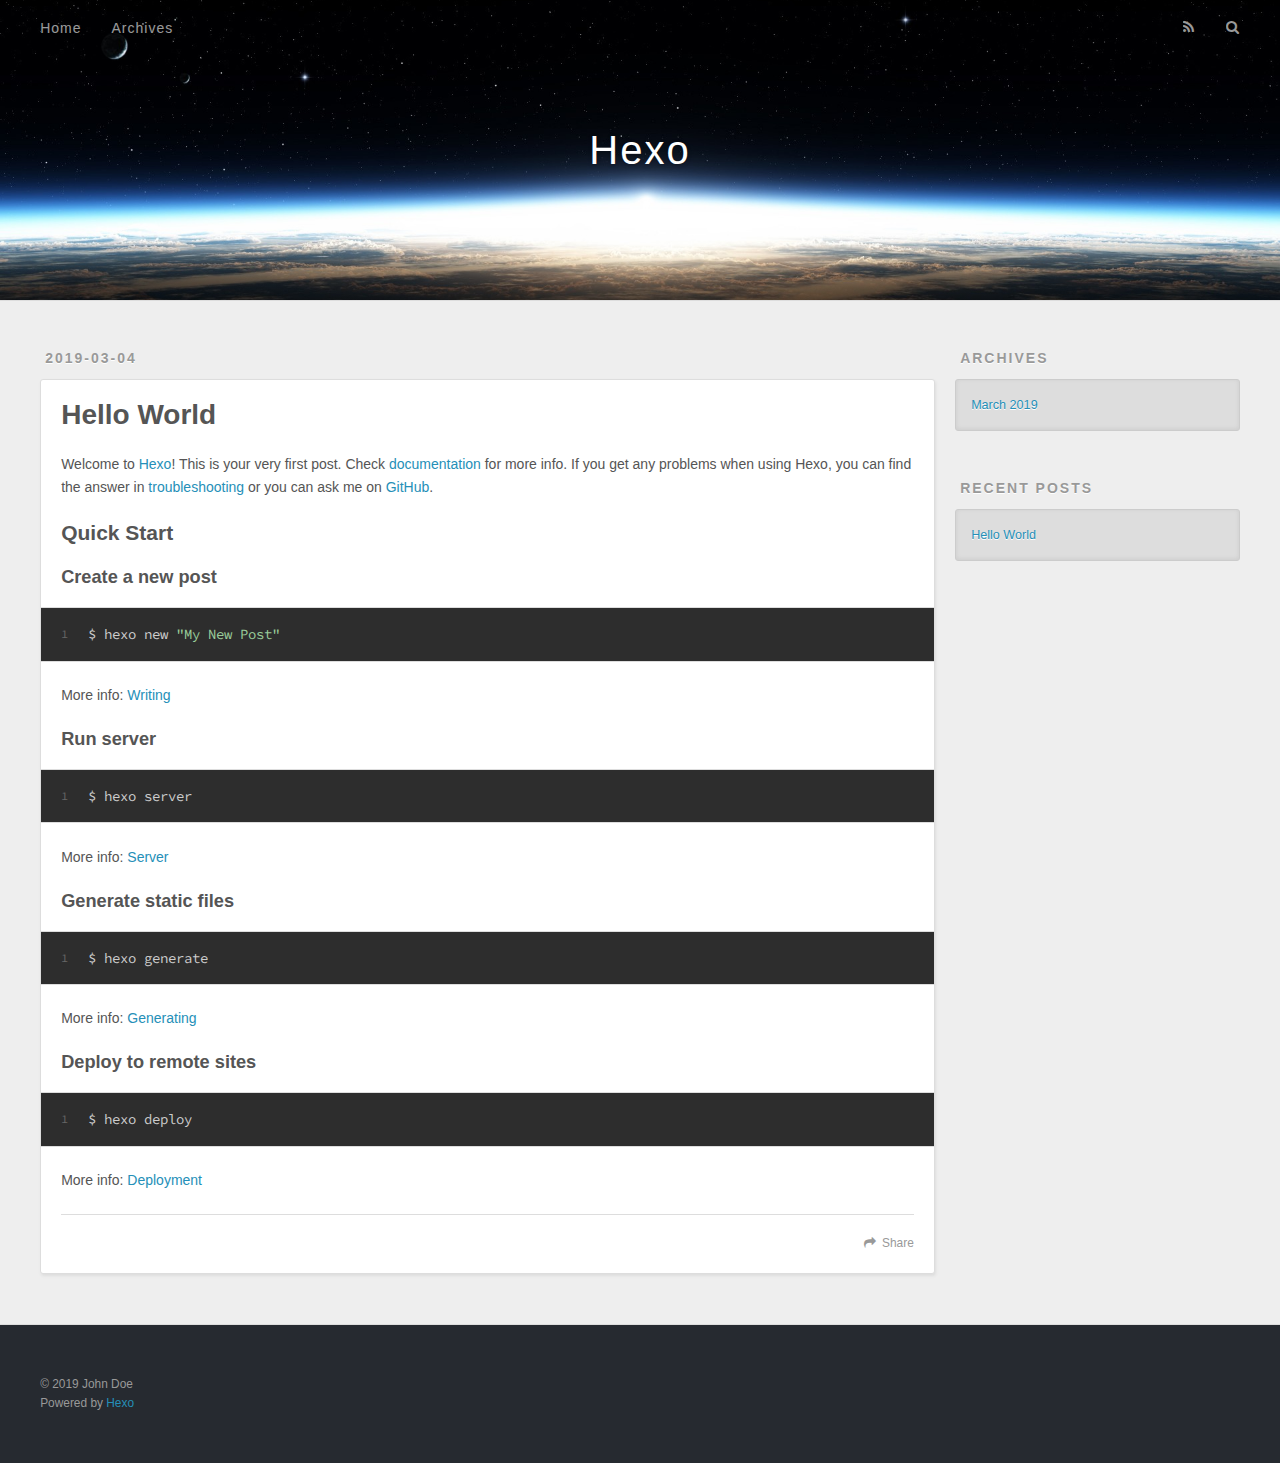
<file: index.html>
<!DOCTYPE html>
<html>
<head><meta name="generator" content="Hexo 3.8.0">
  <meta charset="utf-8">
  

  
  <title>Hexo</title>
  <meta name="viewport" content="width=device-width, initial-scale=1, maximum-scale=1">
  <meta property="og:type" content="website">
<meta property="og:title" content="Hexo">
<meta property="og:url" content="http://yoursite.com/index.html">
<meta property="og:site_name" content="Hexo">
<meta property="og:locale" content="default">
<meta name="twitter:card" content="summary">
<meta name="twitter:title" content="Hexo">
  
    <link rel="alternate" href="/atom.xml" title="Hexo" type="application/atom+xml">
  
  
    <link rel="icon" href="/favicon.png">
  
  
    <link href="//fonts.googleapis.com/css?family=Source+Code+Pro" rel="stylesheet" type="text/css">
  
  <link rel="stylesheet" href="/css/style.css">
</head>
</html>
<body>
  <div id="container">
    <div id="wrap">
      <header id="header">
  <div id="banner"></div>
  <div id="header-outer" class="outer">
    <div id="header-title" class="inner">
      <h1 id="logo-wrap">
        <a href="/" id="logo">Hexo</a>
      </h1>
      
    </div>
    <div id="header-inner" class="inner">
      <nav id="main-nav">
        <a id="main-nav-toggle" class="nav-icon"></a>
        
          <a class="main-nav-link" href="/">Home</a>
        
          <a class="main-nav-link" href="/archives">Archives</a>
        
      </nav>
      <nav id="sub-nav">
        
          <a id="nav-rss-link" class="nav-icon" href="/atom.xml" title="RSS Feed"></a>
        
        <a id="nav-search-btn" class="nav-icon" title="Search"></a>
      </nav>
      <div id="search-form-wrap">
        <form action="//google.com/search" method="get" accept-charset="UTF-8" class="search-form"><input type="search" name="q" class="search-form-input" placeholder="Search"><button type="submit" class="search-form-submit">&#xF002;</button><input type="hidden" name="sitesearch" value="http://yoursite.com"></form>
      </div>
    </div>
  </div>
</header>
      <div class="outer">
        <section id="main">
  
    <article id="post-hello-world" class="article article-type-post" itemscope itemprop="blogPost">
  <div class="article-meta">
    <a href="/2019/03/04/hello-world/" class="article-date">
  <time datetime="2019-03-04T14:22:06.060Z" itemprop="datePublished">2019-03-04</time>
</a>
    
  </div>
  <div class="article-inner">
    
    
      <header class="article-header">
        
  
    <h1 itemprop="name">
      <a class="article-title" href="/2019/03/04/hello-world/">Hello World</a>
    </h1>
  

      </header>
    
    <div class="article-entry" itemprop="articleBody">
      
        <p>Welcome to <a href="https://hexo.io/" target="_blank" rel="noopener">Hexo</a>! This is your very first post. Check <a href="https://hexo.io/docs/" target="_blank" rel="noopener">documentation</a> for more info. If you get any problems when using Hexo, you can find the answer in <a href="https://hexo.io/docs/troubleshooting.html" target="_blank" rel="noopener">troubleshooting</a> or you can ask me on <a href="https://github.com/hexojs/hexo/issues" target="_blank" rel="noopener">GitHub</a>.</p>
<h2 id="Quick-Start"><a href="#Quick-Start" class="headerlink" title="Quick Start"></a>Quick Start</h2><h3 id="Create-a-new-post"><a href="#Create-a-new-post" class="headerlink" title="Create a new post"></a>Create a new post</h3><figure class="highlight bash"><table><tr><td class="gutter"><pre><span class="line">1</span><br></pre></td><td class="code"><pre><span class="line">$ hexo new <span class="string">"My New Post"</span></span><br></pre></td></tr></table></figure>
<p>More info: <a href="https://hexo.io/docs/writing.html" target="_blank" rel="noopener">Writing</a></p>
<h3 id="Run-server"><a href="#Run-server" class="headerlink" title="Run server"></a>Run server</h3><figure class="highlight bash"><table><tr><td class="gutter"><pre><span class="line">1</span><br></pre></td><td class="code"><pre><span class="line">$ hexo server</span><br></pre></td></tr></table></figure>
<p>More info: <a href="https://hexo.io/docs/server.html" target="_blank" rel="noopener">Server</a></p>
<h3 id="Generate-static-files"><a href="#Generate-static-files" class="headerlink" title="Generate static files"></a>Generate static files</h3><figure class="highlight bash"><table><tr><td class="gutter"><pre><span class="line">1</span><br></pre></td><td class="code"><pre><span class="line">$ hexo generate</span><br></pre></td></tr></table></figure>
<p>More info: <a href="https://hexo.io/docs/generating.html" target="_blank" rel="noopener">Generating</a></p>
<h3 id="Deploy-to-remote-sites"><a href="#Deploy-to-remote-sites" class="headerlink" title="Deploy to remote sites"></a>Deploy to remote sites</h3><figure class="highlight bash"><table><tr><td class="gutter"><pre><span class="line">1</span><br></pre></td><td class="code"><pre><span class="line">$ hexo deploy</span><br></pre></td></tr></table></figure>
<p>More info: <a href="https://hexo.io/docs/deployment.html" target="_blank" rel="noopener">Deployment</a></p>

      
    </div>
    <footer class="article-footer">
      <a data-url="http://yoursite.com/2019/03/04/hello-world/" data-id="cjsugesuk0000sgtnf8z607vg" class="article-share-link">Share</a>
      
      
    </footer>
  </div>
  
</article>


  


</section>
        
          <aside id="sidebar">
  
    

  
    

  
    
  
    
  <div class="widget-wrap">
    <h3 class="widget-title">Archives</h3>
    <div class="widget">
      <ul class="archive-list"><li class="archive-list-item"><a class="archive-list-link" href="/archives/2019/03/">March 2019</a></li></ul>
    </div>
  </div>


  
    
  <div class="widget-wrap">
    <h3 class="widget-title">Recent Posts</h3>
    <div class="widget">
      <ul>
        
          <li>
            <a href="/2019/03/04/hello-world/">Hello World</a>
          </li>
        
      </ul>
    </div>
  </div>

  
</aside>
        
      </div>
      <footer id="footer">
  
  <div class="outer">
    <div id="footer-info" class="inner">
      &copy; 2019 John Doe<br>
      Powered by <a href="http://hexo.io/" target="_blank">Hexo</a>
    </div>
  </div>
</footer>
    </div>
    <nav id="mobile-nav">
  
    <a href="/" class="mobile-nav-link">Home</a>
  
    <a href="/archives" class="mobile-nav-link">Archives</a>
  
</nav>
    

<script src="//ajax.googleapis.com/ajax/libs/jquery/2.0.3/jquery.min.js"></script>


  <link rel="stylesheet" href="/fancybox/jquery.fancybox.css">
  <script src="/fancybox/jquery.fancybox.pack.js"></script>


<script src="/js/script.js"></script>



  </div>
</body>
</html>
</file>
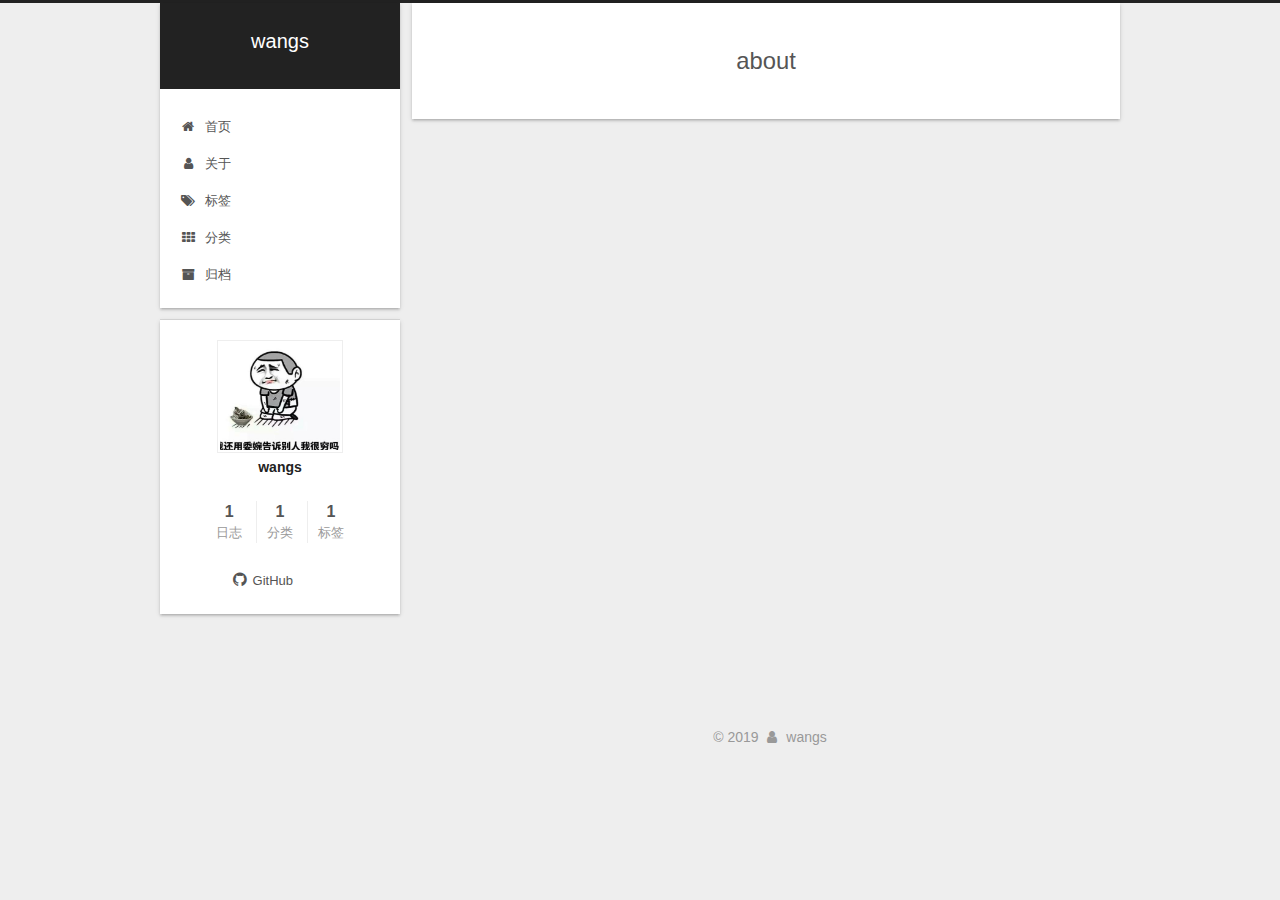
<file: about/index.html>
<!DOCTYPE html>




<html class="theme-next gemini" lang="zh-Hans">
<head><meta name="generator" content="Hexo 3.8.0">
  <meta charset="UTF-8">
<meta http-equiv="X-UA-Compatible" content="IE=edge">
<meta name="viewport" content="width=device-width, initial-scale=1, maximum-scale=1">
<meta name="theme-color" content="#222">









<meta http-equiv="Cache-Control" content="no-transform">
<meta http-equiv="Cache-Control" content="no-siteapp">
















  
  
  <link href="/lib/fancybox/source/jquery.fancybox.css?v=2.1.5" rel="stylesheet" type="text/css">







<link href="/lib/font-awesome/css/font-awesome.min.css?v=4.6.2" rel="stylesheet" type="text/css">

<link href="/css/main.css?v=5.1.4" rel="stylesheet" type="text/css">


  <link rel="apple-touch-icon" sizes="180x180" href="/images/apple-touch-icon-next.png?v=5.1.4">


  <link rel="icon" type="image/png" sizes="32x32" href="/images/favicon-32x32-next.png?v=5.1.4">


  <link rel="icon" type="image/png" sizes="16x16" href="/images/favicon-16x16-next.png?v=5.1.4">


  <link rel="mask-icon" href="/images/logo.svg?v=5.1.4" color="#222">





  <meta name="keywords" content="Hexo, NexT">










<meta property="og:type" content="website">
<meta property="og:title" content="about">
<meta property="og:url" content="http://yoursite.com/about/index.html">
<meta property="og:site_name" content="wangs">
<meta property="og:locale" content="zh-Hans">
<meta property="og:updated_time" content="2019-03-19T14:02:39.701Z">
<meta name="twitter:card" content="summary">
<meta name="twitter:title" content="about">



<script type="text/javascript" id="hexo.configurations">
  var NexT = window.NexT || {};
  var CONFIG = {
    root: '/',
    scheme: 'Gemini',
    version: '5.1.4',
    sidebar: {"position":"left","display":"post","offset":12,"b2t":false,"scrollpercent":false,"onmobile":false},
    fancybox: true,
    tabs: true,
    motion: {"enable":false,"async":false,"transition":{"post_block":"fadeIn","post_header":"slideDownIn","post_body":"slideDownIn","coll_header":"slideLeftIn","sidebar":"slideUpIn"}},
    duoshuo: {
      userId: '0',
      author: '博主'
    },
    algolia: {
      applicationID: '',
      apiKey: '',
      indexName: '',
      hits: {"per_page":10},
      labels: {"input_placeholder":"Search for Posts","hits_empty":"We didn't find any results for the search: ${query}","hits_stats":"${hits} results found in ${time} ms"}
    }
  };
</script>



  <link rel="canonical" href="http://yoursite.com/about/">





  <title>about | wangs</title>
  








</head>

<body itemscope itemtype="http://schema.org/WebPage" lang="zh-Hans">

  
  
    
  

  <div class="container sidebar-position-left page-post-detail">
    <div class="headband"></div>

    <header id="header" class="header" itemscope itemtype="http://schema.org/WPHeader">
      <div class="header-inner"><div class="site-brand-wrapper">
  <div class="site-meta ">
    

    <div class="custom-logo-site-title">
      <a href="/" class="brand" rel="start">
        <span class="logo-line-before"><i></i></span>
        <span class="site-title">wangs</span>
        <span class="logo-line-after"><i></i></span>
      </a>
    </div>
      
        <p class="site-subtitle"></p>
      
  </div>

  <div class="site-nav-toggle">
    <button>
      <span class="btn-bar"></span>
      <span class="btn-bar"></span>
      <span class="btn-bar"></span>
    </button>
  </div>
</div>

<nav class="site-nav">
  

  
    <ul id="menu" class="menu">
      
        
        <li class="menu-item menu-item-home">
          <a href="/" rel="section">
            
              <i class="menu-item-icon fa fa-fw fa-home"></i> <br>
            
            首页
          </a>
        </li>
      
        
        <li class="menu-item menu-item-about">
          <a href="/about/" rel="section">
            
              <i class="menu-item-icon fa fa-fw fa-user"></i> <br>
            
            关于
          </a>
        </li>
      
        
        <li class="menu-item menu-item-tags">
          <a href="/tags/" rel="section">
            
              <i class="menu-item-icon fa fa-fw fa-tags"></i> <br>
            
            标签
          </a>
        </li>
      
        
        <li class="menu-item menu-item-categories">
          <a href="/categories/" rel="section">
            
              <i class="menu-item-icon fa fa-fw fa-th"></i> <br>
            
            分类
          </a>
        </li>
      
        
        <li class="menu-item menu-item-archives">
          <a href="/archives/" rel="section">
            
              <i class="menu-item-icon fa fa-fw fa-archive"></i> <br>
            
            归档
          </a>
        </li>
      

      
    </ul>
  

  
</nav>



 </div>
    </header>

    <main id="main" class="main">
      <div class="main-inner">
        <div class="content-wrap">
          <div id="content" class="content">
            

  <div id="posts" class="posts-expand">
    
    
    
    <div class="post-block page">
      <header class="post-header">

	<h1 class="post-title" itemprop="name headline">about</h1>



</header>

      
      
      
      <div class="post-body">
        
        
          
        
      </div>
      
      
      
    </div>
    
    
    
  </div>


          </div>
          


          

  



        </div>
        
          
  
  <div class="sidebar-toggle">
    <div class="sidebar-toggle-line-wrap">
      <span class="sidebar-toggle-line sidebar-toggle-line-first"></span>
      <span class="sidebar-toggle-line sidebar-toggle-line-middle"></span>
      <span class="sidebar-toggle-line sidebar-toggle-line-last"></span>
    </div>
  </div>

  <aside id="sidebar" class="sidebar">
    
    <div class="sidebar-inner">

      

      

      <section class="site-overview-wrap sidebar-panel sidebar-panel-active">
        <div class="site-overview">
          <div class="site-author motion-element" itemprop="author" itemscope itemtype="http://schema.org/Person">
            
              <img class="site-author-image" itemprop="image" src="/images/avatar.jpg" alt="wangs">
            
              <p class="site-author-name" itemprop="name">wangs</p>
              <p class="site-description motion-element" itemprop="description"></p>
          </div>

          <nav class="site-state motion-element">

            
              <div class="site-state-item site-state-posts">
              
                <a href="/archives/">
              
                  <span class="site-state-item-count">1</span>
                  <span class="site-state-item-name">日志</span>
                </a>
              </div>
            

            
              
              
              <div class="site-state-item site-state-categories">
                <a href="/categories/index.html">
                  <span class="site-state-item-count">1</span>
                  <span class="site-state-item-name">分类</span>
                </a>
              </div>
            

            
              
              
              <div class="site-state-item site-state-tags">
                <a href="/tags/index.html">
                  <span class="site-state-item-count">1</span>
                  <span class="site-state-item-name">标签</span>
                </a>
              </div>
            

          </nav>

          

          
            <div class="links-of-author motion-element">
                
                  <span class="links-of-author-item">
                    <a href="https://github.com/CDwangs" target="_blank" title="GitHub">
                      
                        <i class="fa fa-fw fa-github"></i>GitHub</a>
                  </span>
                
            </div>
          

          
          

          
          

          

        </div>
      </section>

      

      

    </div>
  </aside>


        
      </div>
    </main>

    <footer id="footer" class="footer">
      <div class="footer-inner">
        <div class="copyright">&copy; <span itemprop="copyrightYear">2019</span>
  <span class="with-love">
    <i class="fa fa-user"></i>
  </span>
  <span class="author" itemprop="copyrightHolder">wangs</span>

  
</div>









        







        
      </div>
    </footer>

    
      <div class="back-to-top">
        <i class="fa fa-arrow-up"></i>
        
      </div>
    

    

  </div>

  

<script type="text/javascript">
  if (Object.prototype.toString.call(window.Promise) !== '[object Function]') {
    window.Promise = null;
  }
</script>









  












  
  
    <script type="text/javascript" src="/lib/jquery/index.js?v=2.1.3"></script>
  

  
  
    <script type="text/javascript" src="/lib/fastclick/lib/fastclick.min.js?v=1.0.6"></script>
  

  
  
    <script type="text/javascript" src="/lib/jquery_lazyload/jquery.lazyload.js?v=1.9.7"></script>
  

  
  
    <script type="text/javascript" src="/lib/velocity/velocity.min.js?v=1.2.1"></script>
  

  
  
    <script type="text/javascript" src="/lib/velocity/velocity.ui.min.js?v=1.2.1"></script>
  

  
  
    <script type="text/javascript" src="/lib/fancybox/source/jquery.fancybox.pack.js?v=2.1.5"></script>
  


  


  <script type="text/javascript" src="/js/src/utils.js?v=5.1.4"></script>

  <script type="text/javascript" src="/js/src/motion.js?v=5.1.4"></script>



  
  


  <script type="text/javascript" src="/js/src/affix.js?v=5.1.4"></script>

  <script type="text/javascript" src="/js/src/schemes/pisces.js?v=5.1.4"></script>



  
  <script type="text/javascript" src="/js/src/scrollspy.js?v=5.1.4"></script>
<script type="text/javascript" src="/js/src/post-details.js?v=5.1.4"></script>



  


  <script type="text/javascript" src="/js/src/bootstrap.js?v=5.1.4"></script>



  


  




	





  





  












  





  

  

  

  
  

  

  

  

</body>
</html>
</file>
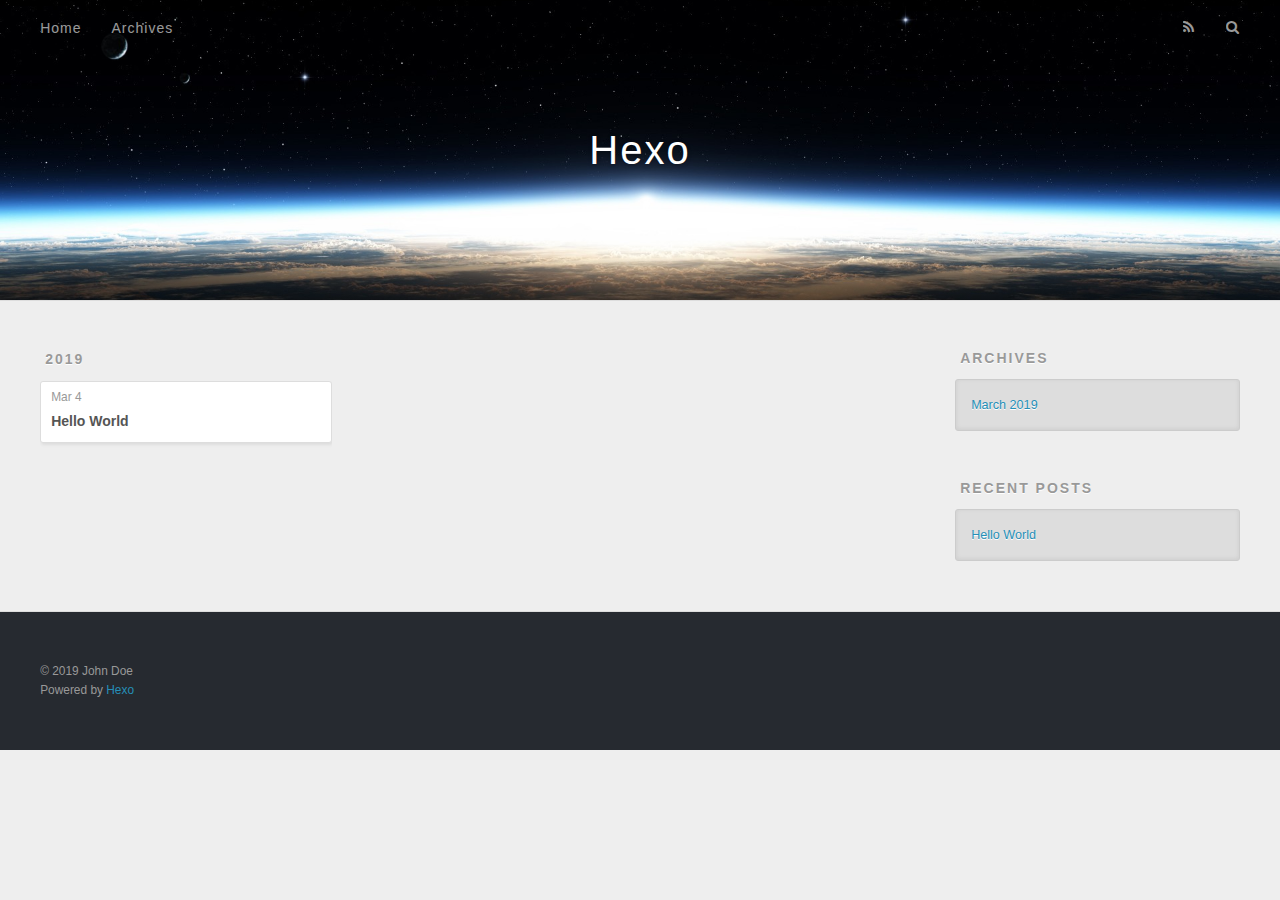
<file: archives/index.html>
<!DOCTYPE html>
<html>
<head><meta name="generator" content="Hexo 3.8.0">
  <meta charset="utf-8">
  

  
  <title>Archives | Hexo</title>
  <meta name="viewport" content="width=device-width, initial-scale=1, maximum-scale=1">
  <meta property="og:type" content="website">
<meta property="og:title" content="Hexo">
<meta property="og:url" content="http://yoursite.com/archives/index.html">
<meta property="og:site_name" content="Hexo">
<meta property="og:locale" content="default">
<meta name="twitter:card" content="summary">
<meta name="twitter:title" content="Hexo">
  
    <link rel="alternate" href="/atom.xml" title="Hexo" type="application/atom+xml">
  
  
    <link rel="icon" href="/favicon.png">
  
  
    <link href="//fonts.googleapis.com/css?family=Source+Code+Pro" rel="stylesheet" type="text/css">
  
  <link rel="stylesheet" href="/css/style.css">
</head>
</html>
<body>
  <div id="container">
    <div id="wrap">
      <header id="header">
  <div id="banner"></div>
  <div id="header-outer" class="outer">
    <div id="header-title" class="inner">
      <h1 id="logo-wrap">
        <a href="/" id="logo">Hexo</a>
      </h1>
      
    </div>
    <div id="header-inner" class="inner">
      <nav id="main-nav">
        <a id="main-nav-toggle" class="nav-icon"></a>
        
          <a class="main-nav-link" href="/">Home</a>
        
          <a class="main-nav-link" href="/archives">Archives</a>
        
      </nav>
      <nav id="sub-nav">
        
          <a id="nav-rss-link" class="nav-icon" href="/atom.xml" title="RSS Feed"></a>
        
        <a id="nav-search-btn" class="nav-icon" title="Search"></a>
      </nav>
      <div id="search-form-wrap">
        <form action="//google.com/search" method="get" accept-charset="UTF-8" class="search-form"><input type="search" name="q" class="search-form-input" placeholder="Search"><button type="submit" class="search-form-submit">&#xF002;</button><input type="hidden" name="sitesearch" value="http://yoursite.com"></form>
      </div>
    </div>
  </div>
</header>
      <div class="outer">
        <section id="main">
  
  
    
    
      
      
      <section class="archives-wrap">
        <div class="archive-year-wrap">
          <a href="/archives/2019" class="archive-year">2019</a>
        </div>
        <div class="archives">
    
    <article class="archive-article archive-type-post">
  <div class="archive-article-inner">
    <header class="archive-article-header">
      <a href="/2019/03/04/hello-world/" class="archive-article-date">
  <time datetime="2019-03-04T14:22:06.060Z" itemprop="datePublished">Mar 4</time>
</a>
      
  
    <h1 itemprop="name">
      <a class="archive-article-title" href="/2019/03/04/hello-world/">Hello World</a>
    </h1>
  

    </header>
  </div>
</article>
  
  
    </div></section>
  


</section>
        
          <aside id="sidebar">
  
    

  
    

  
    
  
    
  <div class="widget-wrap">
    <h3 class="widget-title">Archives</h3>
    <div class="widget">
      <ul class="archive-list"><li class="archive-list-item"><a class="archive-list-link" href="/archives/2019/03/">March 2019</a></li></ul>
    </div>
  </div>


  
    
  <div class="widget-wrap">
    <h3 class="widget-title">Recent Posts</h3>
    <div class="widget">
      <ul>
        
          <li>
            <a href="/2019/03/04/hello-world/">Hello World</a>
          </li>
        
      </ul>
    </div>
  </div>

  
</aside>
        
      </div>
      <footer id="footer">
  
  <div class="outer">
    <div id="footer-info" class="inner">
      &copy; 2019 John Doe<br>
      Powered by <a href="http://hexo.io/" target="_blank">Hexo</a>
    </div>
  </div>
</footer>
    </div>
    <nav id="mobile-nav">
  
    <a href="/" class="mobile-nav-link">Home</a>
  
    <a href="/archives" class="mobile-nav-link">Archives</a>
  
</nav>
    

<script src="//ajax.googleapis.com/ajax/libs/jquery/2.0.3/jquery.min.js"></script>


  <link rel="stylesheet" href="/fancybox/jquery.fancybox.css">
  <script src="/fancybox/jquery.fancybox.pack.js"></script>


<script src="/js/script.js"></script>



  </div>
</body>
</html>
</file>
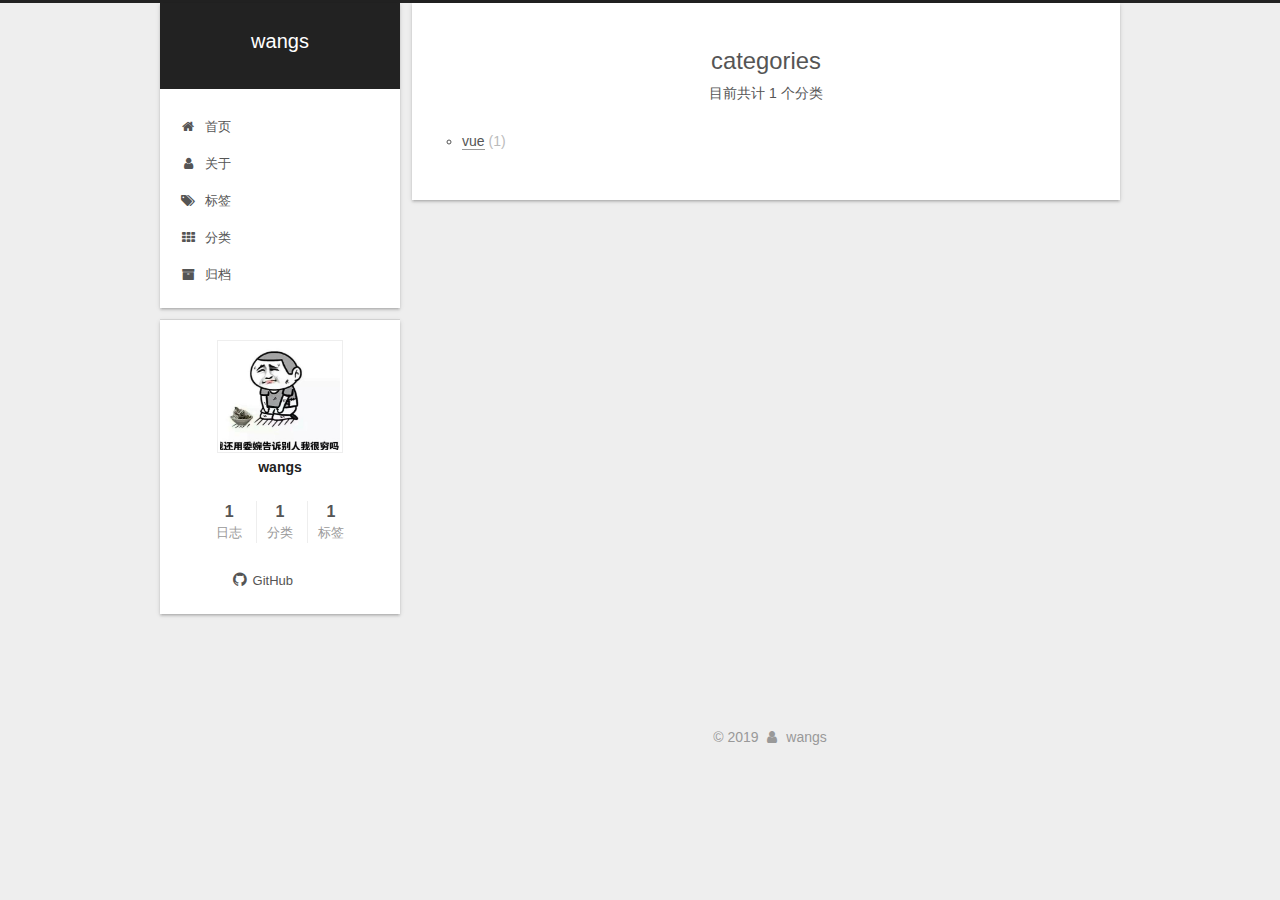
<file: categories/index.html>
<!DOCTYPE html>




<html class="theme-next gemini" lang="zh-Hans">
<head><meta name="generator" content="Hexo 3.8.0">
  <meta charset="UTF-8">
<meta http-equiv="X-UA-Compatible" content="IE=edge">
<meta name="viewport" content="width=device-width, initial-scale=1, maximum-scale=1">
<meta name="theme-color" content="#222">









<meta http-equiv="Cache-Control" content="no-transform">
<meta http-equiv="Cache-Control" content="no-siteapp">
















  
  
  <link href="/lib/fancybox/source/jquery.fancybox.css?v=2.1.5" rel="stylesheet" type="text/css">







<link href="/lib/font-awesome/css/font-awesome.min.css?v=4.6.2" rel="stylesheet" type="text/css">

<link href="/css/main.css?v=5.1.4" rel="stylesheet" type="text/css">


  <link rel="apple-touch-icon" sizes="180x180" href="/images/apple-touch-icon-next.png?v=5.1.4">


  <link rel="icon" type="image/png" sizes="32x32" href="/images/favicon-32x32-next.png?v=5.1.4">


  <link rel="icon" type="image/png" sizes="16x16" href="/images/favicon-16x16-next.png?v=5.1.4">


  <link rel="mask-icon" href="/images/logo.svg?v=5.1.4" color="#222">





  <meta name="keywords" content="Hexo, NexT">










<meta property="og:type" content="website">
<meta property="og:title" content="categories">
<meta property="og:url" content="http://yoursite.com/categories/index.html">
<meta property="og:site_name" content="wangs">
<meta property="og:locale" content="zh-Hans">
<meta property="og:updated_time" content="2019-03-19T13:53:23.358Z">
<meta name="twitter:card" content="summary">
<meta name="twitter:title" content="categories">



<script type="text/javascript" id="hexo.configurations">
  var NexT = window.NexT || {};
  var CONFIG = {
    root: '/',
    scheme: 'Gemini',
    version: '5.1.4',
    sidebar: {"position":"left","display":"post","offset":12,"b2t":false,"scrollpercent":false,"onmobile":false},
    fancybox: true,
    tabs: true,
    motion: {"enable":false,"async":false,"transition":{"post_block":"fadeIn","post_header":"slideDownIn","post_body":"slideDownIn","coll_header":"slideLeftIn","sidebar":"slideUpIn"}},
    duoshuo: {
      userId: '0',
      author: '博主'
    },
    algolia: {
      applicationID: '',
      apiKey: '',
      indexName: '',
      hits: {"per_page":10},
      labels: {"input_placeholder":"Search for Posts","hits_empty":"We didn't find any results for the search: ${query}","hits_stats":"${hits} results found in ${time} ms"}
    }
  };
</script>



  <link rel="canonical" href="http://yoursite.com/categories/">





  <title>categories | wangs</title>
  








</head>

<body itemscope itemtype="http://schema.org/WebPage" lang="zh-Hans">

  
  
    
  

  <div class="container sidebar-position-left page-post-detail">
    <div class="headband"></div>

    <header id="header" class="header" itemscope itemtype="http://schema.org/WPHeader">
      <div class="header-inner"><div class="site-brand-wrapper">
  <div class="site-meta ">
    

    <div class="custom-logo-site-title">
      <a href="/" class="brand" rel="start">
        <span class="logo-line-before"><i></i></span>
        <span class="site-title">wangs</span>
        <span class="logo-line-after"><i></i></span>
      </a>
    </div>
      
        <p class="site-subtitle"></p>
      
  </div>

  <div class="site-nav-toggle">
    <button>
      <span class="btn-bar"></span>
      <span class="btn-bar"></span>
      <span class="btn-bar"></span>
    </button>
  </div>
</div>

<nav class="site-nav">
  

  
    <ul id="menu" class="menu">
      
        
        <li class="menu-item menu-item-home">
          <a href="/" rel="section">
            
              <i class="menu-item-icon fa fa-fw fa-home"></i> <br>
            
            首页
          </a>
        </li>
      
        
        <li class="menu-item menu-item-about">
          <a href="/about/" rel="section">
            
              <i class="menu-item-icon fa fa-fw fa-user"></i> <br>
            
            关于
          </a>
        </li>
      
        
        <li class="menu-item menu-item-tags">
          <a href="/tags/" rel="section">
            
              <i class="menu-item-icon fa fa-fw fa-tags"></i> <br>
            
            标签
          </a>
        </li>
      
        
        <li class="menu-item menu-item-categories">
          <a href="/categories/" rel="section">
            
              <i class="menu-item-icon fa fa-fw fa-th"></i> <br>
            
            分类
          </a>
        </li>
      
        
        <li class="menu-item menu-item-archives">
          <a href="/archives/" rel="section">
            
              <i class="menu-item-icon fa fa-fw fa-archive"></i> <br>
            
            归档
          </a>
        </li>
      

      
    </ul>
  

  
</nav>



 </div>
    </header>

    <main id="main" class="main">
      <div class="main-inner">
        <div class="content-wrap">
          <div id="content" class="content">
            

  <div id="posts" class="posts-expand">
    
    
    
    <div class="post-block page">
      <header class="post-header">

	<h1 class="post-title" itemprop="name headline">categories</h1>



</header>

      
      
      
      <div class="post-body">
        
        
          <div class="category-all-page">
            <div class="category-all-title">
                目前共计 1 个分类
            </div>
            <div class="category-all">
              <ul class="category-list"><li class="category-list-item"><a class="category-list-link" href="/categories/vue/">vue</a><span class="category-list-count">1</span></li></ul>
            </div>
          </div>
        
      </div>
      
      
      
    </div>
    
    
    
  </div>


          </div>
          


          

  



        </div>
        
          
  
  <div class="sidebar-toggle">
    <div class="sidebar-toggle-line-wrap">
      <span class="sidebar-toggle-line sidebar-toggle-line-first"></span>
      <span class="sidebar-toggle-line sidebar-toggle-line-middle"></span>
      <span class="sidebar-toggle-line sidebar-toggle-line-last"></span>
    </div>
  </div>

  <aside id="sidebar" class="sidebar">
    
    <div class="sidebar-inner">

      

      

      <section class="site-overview-wrap sidebar-panel sidebar-panel-active">
        <div class="site-overview">
          <div class="site-author motion-element" itemprop="author" itemscope itemtype="http://schema.org/Person">
            
              <img class="site-author-image" itemprop="image" src="/images/avatar.jpg" alt="wangs">
            
              <p class="site-author-name" itemprop="name">wangs</p>
              <p class="site-description motion-element" itemprop="description"></p>
          </div>

          <nav class="site-state motion-element">

            
              <div class="site-state-item site-state-posts">
              
                <a href="/archives/">
              
                  <span class="site-state-item-count">1</span>
                  <span class="site-state-item-name">日志</span>
                </a>
              </div>
            

            
              
              
              <div class="site-state-item site-state-categories">
                <a href="/categories/index.html">
                  <span class="site-state-item-count">1</span>
                  <span class="site-state-item-name">分类</span>
                </a>
              </div>
            

            
              
              
              <div class="site-state-item site-state-tags">
                <a href="/tags/index.html">
                  <span class="site-state-item-count">1</span>
                  <span class="site-state-item-name">标签</span>
                </a>
              </div>
            

          </nav>

          

          
            <div class="links-of-author motion-element">
                
                  <span class="links-of-author-item">
                    <a href="https://github.com/CDwangs" target="_blank" title="GitHub">
                      
                        <i class="fa fa-fw fa-github"></i>GitHub</a>
                  </span>
                
            </div>
          

          
          

          
          

          

        </div>
      </section>

      

      

    </div>
  </aside>


        
      </div>
    </main>

    <footer id="footer" class="footer">
      <div class="footer-inner">
        <div class="copyright">&copy; <span itemprop="copyrightYear">2019</span>
  <span class="with-love">
    <i class="fa fa-user"></i>
  </span>
  <span class="author" itemprop="copyrightHolder">wangs</span>

  
</div>









        







        
      </div>
    </footer>

    
      <div class="back-to-top">
        <i class="fa fa-arrow-up"></i>
        
      </div>
    

    

  </div>

  

<script type="text/javascript">
  if (Object.prototype.toString.call(window.Promise) !== '[object Function]') {
    window.Promise = null;
  }
</script>









  












  
  
    <script type="text/javascript" src="/lib/jquery/index.js?v=2.1.3"></script>
  

  
  
    <script type="text/javascript" src="/lib/fastclick/lib/fastclick.min.js?v=1.0.6"></script>
  

  
  
    <script type="text/javascript" src="/lib/jquery_lazyload/jquery.lazyload.js?v=1.9.7"></script>
  

  
  
    <script type="text/javascript" src="/lib/velocity/velocity.min.js?v=1.2.1"></script>
  

  
  
    <script type="text/javascript" src="/lib/velocity/velocity.ui.min.js?v=1.2.1"></script>
  

  
  
    <script type="text/javascript" src="/lib/fancybox/source/jquery.fancybox.pack.js?v=2.1.5"></script>
  


  


  <script type="text/javascript" src="/js/src/utils.js?v=5.1.4"></script>

  <script type="text/javascript" src="/js/src/motion.js?v=5.1.4"></script>



  
  


  <script type="text/javascript" src="/js/src/affix.js?v=5.1.4"></script>

  <script type="text/javascript" src="/js/src/schemes/pisces.js?v=5.1.4"></script>



  
  <script type="text/javascript" src="/js/src/scrollspy.js?v=5.1.4"></script>
<script type="text/javascript" src="/js/src/post-details.js?v=5.1.4"></script>



  


  <script type="text/javascript" src="/js/src/bootstrap.js?v=5.1.4"></script>



  


  




	





  





  












  





  

  

  

  
  

  

  

  

</body>
</html>
</file>
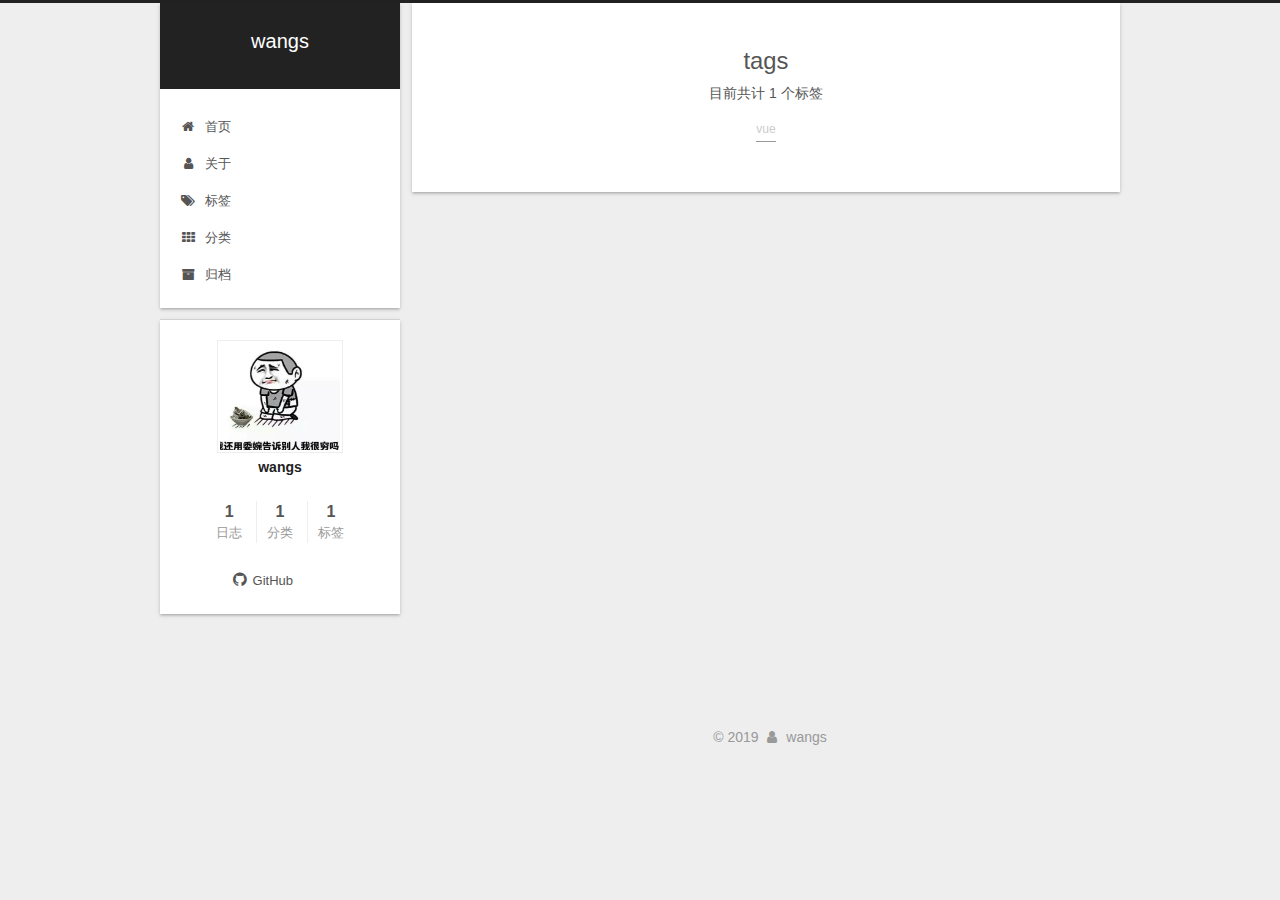
<file: tags/index.html>
<!DOCTYPE html>




<html class="theme-next gemini" lang="zh-Hans">
<head><meta name="generator" content="Hexo 3.8.0">
  <meta charset="UTF-8">
<meta http-equiv="X-UA-Compatible" content="IE=edge">
<meta name="viewport" content="width=device-width, initial-scale=1, maximum-scale=1">
<meta name="theme-color" content="#222">









<meta http-equiv="Cache-Control" content="no-transform">
<meta http-equiv="Cache-Control" content="no-siteapp">
















  
  
  <link href="/lib/fancybox/source/jquery.fancybox.css?v=2.1.5" rel="stylesheet" type="text/css">







<link href="/lib/font-awesome/css/font-awesome.min.css?v=4.6.2" rel="stylesheet" type="text/css">

<link href="/css/main.css?v=5.1.4" rel="stylesheet" type="text/css">


  <link rel="apple-touch-icon" sizes="180x180" href="/images/apple-touch-icon-next.png?v=5.1.4">


  <link rel="icon" type="image/png" sizes="32x32" href="/images/favicon-32x32-next.png?v=5.1.4">


  <link rel="icon" type="image/png" sizes="16x16" href="/images/favicon-16x16-next.png?v=5.1.4">


  <link rel="mask-icon" href="/images/logo.svg?v=5.1.4" color="#222">





  <meta name="keywords" content="Hexo, NexT">










<meta property="og:type" content="website">
<meta property="og:title" content="tags">
<meta property="og:url" content="http://yoursite.com/tags/index.html">
<meta property="og:site_name" content="wangs">
<meta property="og:locale" content="zh-Hans">
<meta property="og:updated_time" content="2019-03-19T13:55:33.826Z">
<meta name="twitter:card" content="summary">
<meta name="twitter:title" content="tags">



<script type="text/javascript" id="hexo.configurations">
  var NexT = window.NexT || {};
  var CONFIG = {
    root: '/',
    scheme: 'Gemini',
    version: '5.1.4',
    sidebar: {"position":"left","display":"post","offset":12,"b2t":false,"scrollpercent":false,"onmobile":false},
    fancybox: true,
    tabs: true,
    motion: {"enable":false,"async":false,"transition":{"post_block":"fadeIn","post_header":"slideDownIn","post_body":"slideDownIn","coll_header":"slideLeftIn","sidebar":"slideUpIn"}},
    duoshuo: {
      userId: '0',
      author: '博主'
    },
    algolia: {
      applicationID: '',
      apiKey: '',
      indexName: '',
      hits: {"per_page":10},
      labels: {"input_placeholder":"Search for Posts","hits_empty":"We didn't find any results for the search: ${query}","hits_stats":"${hits} results found in ${time} ms"}
    }
  };
</script>



  <link rel="canonical" href="http://yoursite.com/tags/">





  <title>tags | wangs</title>
  








</head>

<body itemscope itemtype="http://schema.org/WebPage" lang="zh-Hans">

  
  
    
  

  <div class="container sidebar-position-left page-post-detail">
    <div class="headband"></div>

    <header id="header" class="header" itemscope itemtype="http://schema.org/WPHeader">
      <div class="header-inner"><div class="site-brand-wrapper">
  <div class="site-meta ">
    

    <div class="custom-logo-site-title">
      <a href="/" class="brand" rel="start">
        <span class="logo-line-before"><i></i></span>
        <span class="site-title">wangs</span>
        <span class="logo-line-after"><i></i></span>
      </a>
    </div>
      
        <p class="site-subtitle"></p>
      
  </div>

  <div class="site-nav-toggle">
    <button>
      <span class="btn-bar"></span>
      <span class="btn-bar"></span>
      <span class="btn-bar"></span>
    </button>
  </div>
</div>

<nav class="site-nav">
  

  
    <ul id="menu" class="menu">
      
        
        <li class="menu-item menu-item-home">
          <a href="/" rel="section">
            
              <i class="menu-item-icon fa fa-fw fa-home"></i> <br>
            
            首页
          </a>
        </li>
      
        
        <li class="menu-item menu-item-about">
          <a href="/about/" rel="section">
            
              <i class="menu-item-icon fa fa-fw fa-user"></i> <br>
            
            关于
          </a>
        </li>
      
        
        <li class="menu-item menu-item-tags">
          <a href="/tags/" rel="section">
            
              <i class="menu-item-icon fa fa-fw fa-tags"></i> <br>
            
            标签
          </a>
        </li>
      
        
        <li class="menu-item menu-item-categories">
          <a href="/categories/" rel="section">
            
              <i class="menu-item-icon fa fa-fw fa-th"></i> <br>
            
            分类
          </a>
        </li>
      
        
        <li class="menu-item menu-item-archives">
          <a href="/archives/" rel="section">
            
              <i class="menu-item-icon fa fa-fw fa-archive"></i> <br>
            
            归档
          </a>
        </li>
      

      
    </ul>
  

  
</nav>



 </div>
    </header>

    <main id="main" class="main">
      <div class="main-inner">
        <div class="content-wrap">
          <div id="content" class="content">
            

  <div id="posts" class="posts-expand">
    
    
    
    <div class="post-block page">
      <header class="post-header">

	<h1 class="post-title" itemprop="name headline">tags</h1>



</header>

      
      
      
      <div class="post-body">
        
        
          <div class="tag-cloud">
            <div class="tag-cloud-title">
                目前共计 1 个标签
            </div>
            <div class="tag-cloud-tags">
              <a href="/tags/vue/" style="font-size: 12px; color: #ccc">vue</a>
            </div>
          </div>
        
      </div>
      
      
      
    </div>
    
    
    
  </div>


          </div>
          


          

  



        </div>
        
          
  
  <div class="sidebar-toggle">
    <div class="sidebar-toggle-line-wrap">
      <span class="sidebar-toggle-line sidebar-toggle-line-first"></span>
      <span class="sidebar-toggle-line sidebar-toggle-line-middle"></span>
      <span class="sidebar-toggle-line sidebar-toggle-line-last"></span>
    </div>
  </div>

  <aside id="sidebar" class="sidebar">
    
    <div class="sidebar-inner">

      

      

      <section class="site-overview-wrap sidebar-panel sidebar-panel-active">
        <div class="site-overview">
          <div class="site-author motion-element" itemprop="author" itemscope itemtype="http://schema.org/Person">
            
              <img class="site-author-image" itemprop="image" src="/images/avatar.jpg" alt="wangs">
            
              <p class="site-author-name" itemprop="name">wangs</p>
              <p class="site-description motion-element" itemprop="description"></p>
          </div>

          <nav class="site-state motion-element">

            
              <div class="site-state-item site-state-posts">
              
                <a href="/archives/">
              
                  <span class="site-state-item-count">1</span>
                  <span class="site-state-item-name">日志</span>
                </a>
              </div>
            

            
              
              
              <div class="site-state-item site-state-categories">
                <a href="/categories/index.html">
                  <span class="site-state-item-count">1</span>
                  <span class="site-state-item-name">分类</span>
                </a>
              </div>
            

            
              
              
              <div class="site-state-item site-state-tags">
                <a href="/tags/index.html">
                  <span class="site-state-item-count">1</span>
                  <span class="site-state-item-name">标签</span>
                </a>
              </div>
            

          </nav>

          

          
            <div class="links-of-author motion-element">
                
                  <span class="links-of-author-item">
                    <a href="https://github.com/CDwangs" target="_blank" title="GitHub">
                      
                        <i class="fa fa-fw fa-github"></i>GitHub</a>
                  </span>
                
            </div>
          

          
          

          
          

          

        </div>
      </section>

      

      

    </div>
  </aside>


        
      </div>
    </main>

    <footer id="footer" class="footer">
      <div class="footer-inner">
        <div class="copyright">&copy; <span itemprop="copyrightYear">2019</span>
  <span class="with-love">
    <i class="fa fa-user"></i>
  </span>
  <span class="author" itemprop="copyrightHolder">wangs</span>

  
</div>









        







        
      </div>
    </footer>

    
      <div class="back-to-top">
        <i class="fa fa-arrow-up"></i>
        
      </div>
    

    

  </div>

  

<script type="text/javascript">
  if (Object.prototype.toString.call(window.Promise) !== '[object Function]') {
    window.Promise = null;
  }
</script>









  












  
  
    <script type="text/javascript" src="/lib/jquery/index.js?v=2.1.3"></script>
  

  
  
    <script type="text/javascript" src="/lib/fastclick/lib/fastclick.min.js?v=1.0.6"></script>
  

  
  
    <script type="text/javascript" src="/lib/jquery_lazyload/jquery.lazyload.js?v=1.9.7"></script>
  

  
  
    <script type="text/javascript" src="/lib/velocity/velocity.min.js?v=1.2.1"></script>
  

  
  
    <script type="text/javascript" src="/lib/velocity/velocity.ui.min.js?v=1.2.1"></script>
  

  
  
    <script type="text/javascript" src="/lib/fancybox/source/jquery.fancybox.pack.js?v=2.1.5"></script>
  


  


  <script type="text/javascript" src="/js/src/utils.js?v=5.1.4"></script>

  <script type="text/javascript" src="/js/src/motion.js?v=5.1.4"></script>



  
  


  <script type="text/javascript" src="/js/src/affix.js?v=5.1.4"></script>

  <script type="text/javascript" src="/js/src/schemes/pisces.js?v=5.1.4"></script>



  
  <script type="text/javascript" src="/js/src/scrollspy.js?v=5.1.4"></script>
<script type="text/javascript" src="/js/src/post-details.js?v=5.1.4"></script>



  


  <script type="text/javascript" src="/js/src/bootstrap.js?v=5.1.4"></script>



  


  




	





  





  












  





  

  

  

  
  

  

  

  

</body>
</html>
</file>
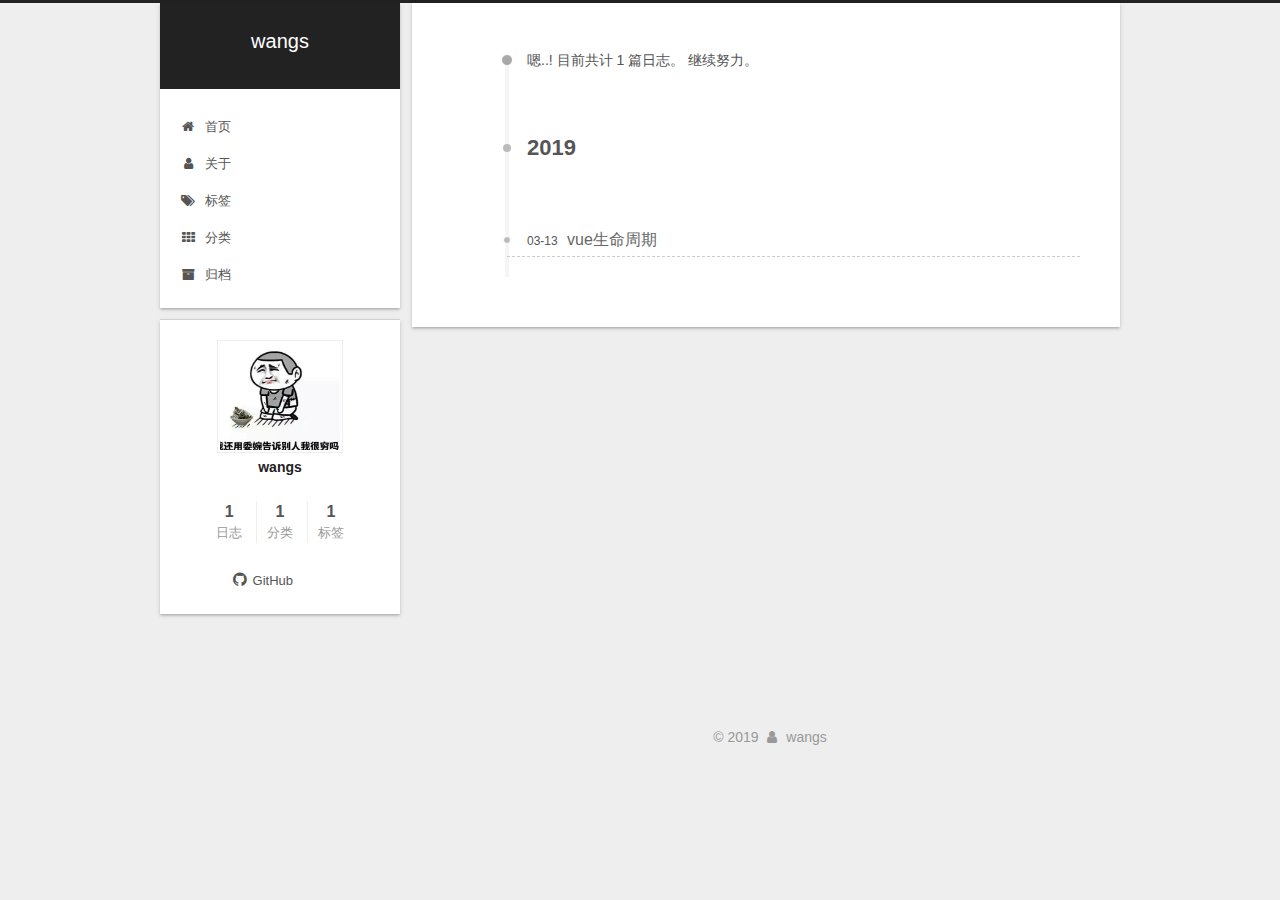
<file: archives/2019/index.html>
<!DOCTYPE html>




<html class="theme-next gemini" lang="zh-Hans">
<head><meta name="generator" content="Hexo 3.8.0">
  <meta charset="UTF-8">
<meta http-equiv="X-UA-Compatible" content="IE=edge">
<meta name="viewport" content="width=device-width, initial-scale=1, maximum-scale=1">
<meta name="theme-color" content="#222">









<meta http-equiv="Cache-Control" content="no-transform">
<meta http-equiv="Cache-Control" content="no-siteapp">
















  
  
  <link href="/lib/fancybox/source/jquery.fancybox.css?v=2.1.5" rel="stylesheet" type="text/css">







<link href="/lib/font-awesome/css/font-awesome.min.css?v=4.6.2" rel="stylesheet" type="text/css">

<link href="/css/main.css?v=5.1.4" rel="stylesheet" type="text/css">


  <link rel="apple-touch-icon" sizes="180x180" href="/images/apple-touch-icon-next.png?v=5.1.4">


  <link rel="icon" type="image/png" sizes="32x32" href="/images/favicon-32x32-next.png?v=5.1.4">


  <link rel="icon" type="image/png" sizes="16x16" href="/images/favicon-16x16-next.png?v=5.1.4">


  <link rel="mask-icon" href="/images/logo.svg?v=5.1.4" color="#222">





  <meta name="keywords" content="Hexo, NexT">










<meta property="og:type" content="website">
<meta property="og:title" content="wangs">
<meta property="og:url" content="http://yoursite.com/archives/2019/index.html">
<meta property="og:site_name" content="wangs">
<meta property="og:locale" content="zh-Hans">
<meta name="twitter:card" content="summary">
<meta name="twitter:title" content="wangs">



<script type="text/javascript" id="hexo.configurations">
  var NexT = window.NexT || {};
  var CONFIG = {
    root: '/',
    scheme: 'Gemini',
    version: '5.1.4',
    sidebar: {"position":"left","display":"post","offset":12,"b2t":false,"scrollpercent":false,"onmobile":false},
    fancybox: true,
    tabs: true,
    motion: {"enable":false,"async":false,"transition":{"post_block":"fadeIn","post_header":"slideDownIn","post_body":"slideDownIn","coll_header":"slideLeftIn","sidebar":"slideUpIn"}},
    duoshuo: {
      userId: '0',
      author: '博主'
    },
    algolia: {
      applicationID: '',
      apiKey: '',
      indexName: '',
      hits: {"per_page":10},
      labels: {"input_placeholder":"Search for Posts","hits_empty":"We didn't find any results for the search: ${query}","hits_stats":"${hits} results found in ${time} ms"}
    }
  };
</script>



  <link rel="canonical" href="http://yoursite.com/archives/2019/">





  <title>归档 | wangs</title>
  








</head>

<body itemscope itemtype="http://schema.org/WebPage" lang="zh-Hans">

  
  
    
  

  <div class="container sidebar-position-left page-archive">
    <div class="headband"></div>

    <header id="header" class="header" itemscope itemtype="http://schema.org/WPHeader">
      <div class="header-inner"><div class="site-brand-wrapper">
  <div class="site-meta ">
    

    <div class="custom-logo-site-title">
      <a href="/" class="brand" rel="start">
        <span class="logo-line-before"><i></i></span>
        <span class="site-title">wangs</span>
        <span class="logo-line-after"><i></i></span>
      </a>
    </div>
      
        <p class="site-subtitle"></p>
      
  </div>

  <div class="site-nav-toggle">
    <button>
      <span class="btn-bar"></span>
      <span class="btn-bar"></span>
      <span class="btn-bar"></span>
    </button>
  </div>
</div>

<nav class="site-nav">
  

  
    <ul id="menu" class="menu">
      
        
        <li class="menu-item menu-item-home">
          <a href="/" rel="section">
            
              <i class="menu-item-icon fa fa-fw fa-home"></i> <br>
            
            首页
          </a>
        </li>
      
        
        <li class="menu-item menu-item-about">
          <a href="/about/" rel="section">
            
              <i class="menu-item-icon fa fa-fw fa-user"></i> <br>
            
            关于
          </a>
        </li>
      
        
        <li class="menu-item menu-item-tags">
          <a href="/tags/" rel="section">
            
              <i class="menu-item-icon fa fa-fw fa-tags"></i> <br>
            
            标签
          </a>
        </li>
      
        
        <li class="menu-item menu-item-categories">
          <a href="/categories/" rel="section">
            
              <i class="menu-item-icon fa fa-fw fa-th"></i> <br>
            
            分类
          </a>
        </li>
      
        
        <li class="menu-item menu-item-archives">
          <a href="/archives/" rel="section">
            
              <i class="menu-item-icon fa fa-fw fa-archive"></i> <br>
            
            归档
          </a>
        </li>
      

      
    </ul>
  

  
</nav>



 </div>
    </header>

    <main id="main" class="main">
      <div class="main-inner">
        <div class="content-wrap">
          <div id="content" class="content">
            

  
  
  
  <div class="post-block archive">
    <div id="posts" class="posts-collapse">
      <span class="archive-move-on"></span>

      <span class="archive-page-counter">
        
        
        
          
        
        嗯..! 目前共计 1 篇日志。 继续努力。
      </span>

      

        
        
        

        
          
          <div class="collection-title">
            <h1 class="archive-year" id="archive-year-2019">2019</h1>
          </div>
        
        

        

  <article class="post post-type-normal" itemscope itemtype="http://schema.org/Article">
    <header class="post-header">

      <h2 class="post-title">
        
            <a class="post-title-link" href="/2019/03/13/vue生命周期/" itemprop="url">
              
                <span itemprop="name">vue生命周期</span>
              
            </a>
        
      </h2>

      <div class="post-meta">
        <time class="post-time" itemprop="dateCreated" datetime="2019-03-13T22:44:56+08:00" content="2019-03-13">
          03-13
        </time>
      </div>

    </header>
  </article>



      

    </div>
  </div>
  
  
  

  



          </div>
          


          

        </div>
        
          
  
  <div class="sidebar-toggle">
    <div class="sidebar-toggle-line-wrap">
      <span class="sidebar-toggle-line sidebar-toggle-line-first"></span>
      <span class="sidebar-toggle-line sidebar-toggle-line-middle"></span>
      <span class="sidebar-toggle-line sidebar-toggle-line-last"></span>
    </div>
  </div>

  <aside id="sidebar" class="sidebar">
    
    <div class="sidebar-inner">

      

      

      <section class="site-overview-wrap sidebar-panel sidebar-panel-active">
        <div class="site-overview">
          <div class="site-author motion-element" itemprop="author" itemscope itemtype="http://schema.org/Person">
            
              <img class="site-author-image" itemprop="image" src="/images/avatar.jpg" alt="wangs">
            
              <p class="site-author-name" itemprop="name">wangs</p>
              <p class="site-description motion-element" itemprop="description"></p>
          </div>

          <nav class="site-state motion-element">

            
              <div class="site-state-item site-state-posts">
              
                <a href="/archives/">
              
                  <span class="site-state-item-count">1</span>
                  <span class="site-state-item-name">日志</span>
                </a>
              </div>
            

            
              
              
              <div class="site-state-item site-state-categories">
                <a href="/categories/index.html">
                  <span class="site-state-item-count">1</span>
                  <span class="site-state-item-name">分类</span>
                </a>
              </div>
            

            
              
              
              <div class="site-state-item site-state-tags">
                <a href="/tags/index.html">
                  <span class="site-state-item-count">1</span>
                  <span class="site-state-item-name">标签</span>
                </a>
              </div>
            

          </nav>

          

          
            <div class="links-of-author motion-element">
                
                  <span class="links-of-author-item">
                    <a href="https://github.com/CDwangs" target="_blank" title="GitHub">
                      
                        <i class="fa fa-fw fa-github"></i>GitHub</a>
                  </span>
                
            </div>
          

          
          

          
          

          

        </div>
      </section>

      

      

    </div>
  </aside>


        
      </div>
    </main>

    <footer id="footer" class="footer">
      <div class="footer-inner">
        <div class="copyright">&copy; <span itemprop="copyrightYear">2019</span>
  <span class="with-love">
    <i class="fa fa-user"></i>
  </span>
  <span class="author" itemprop="copyrightHolder">wangs</span>

  
</div>









        







        
      </div>
    </footer>

    
      <div class="back-to-top">
        <i class="fa fa-arrow-up"></i>
        
      </div>
    

    

  </div>

  

<script type="text/javascript">
  if (Object.prototype.toString.call(window.Promise) !== '[object Function]') {
    window.Promise = null;
  }
</script>









  












  
  
    <script type="text/javascript" src="/lib/jquery/index.js?v=2.1.3"></script>
  

  
  
    <script type="text/javascript" src="/lib/fastclick/lib/fastclick.min.js?v=1.0.6"></script>
  

  
  
    <script type="text/javascript" src="/lib/jquery_lazyload/jquery.lazyload.js?v=1.9.7"></script>
  

  
  
    <script type="text/javascript" src="/lib/velocity/velocity.min.js?v=1.2.1"></script>
  

  
  
    <script type="text/javascript" src="/lib/velocity/velocity.ui.min.js?v=1.2.1"></script>
  

  
  
    <script type="text/javascript" src="/lib/fancybox/source/jquery.fancybox.pack.js?v=2.1.5"></script>
  


  


  <script type="text/javascript" src="/js/src/utils.js?v=5.1.4"></script>

  <script type="text/javascript" src="/js/src/motion.js?v=5.1.4"></script>



  
  


  <script type="text/javascript" src="/js/src/affix.js?v=5.1.4"></script>

  <script type="text/javascript" src="/js/src/schemes/pisces.js?v=5.1.4"></script>



  

  


  <script type="text/javascript" src="/js/src/bootstrap.js?v=5.1.4"></script>



  


  




	





  





  












  





  

  

  

  
  

  

  

  

</body>
</html>
</file>
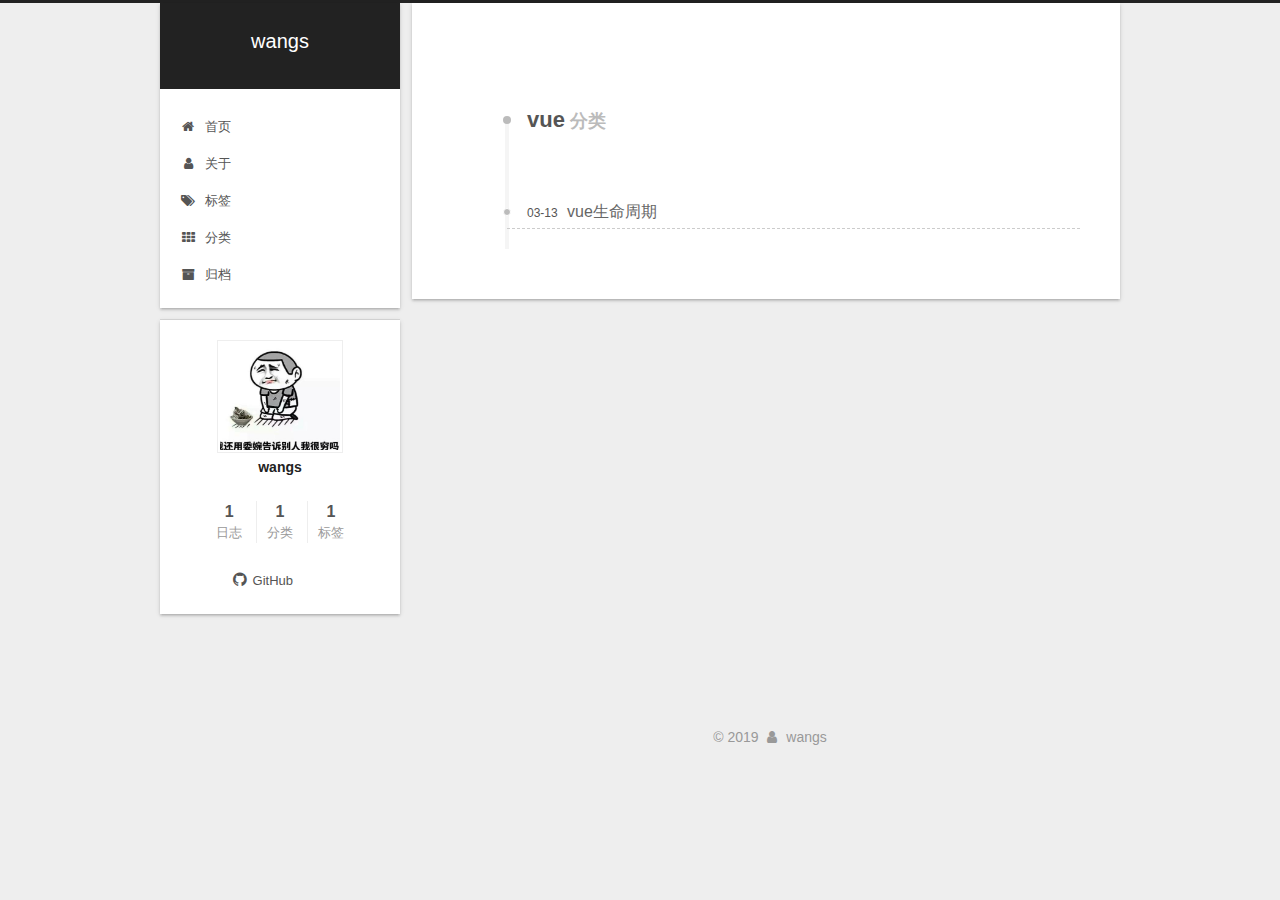
<file: categories/vue/index.html>
<!DOCTYPE html>




<html class="theme-next gemini" lang="zh-Hans">
<head><meta name="generator" content="Hexo 3.8.0">
  <meta charset="UTF-8">
<meta http-equiv="X-UA-Compatible" content="IE=edge">
<meta name="viewport" content="width=device-width, initial-scale=1, maximum-scale=1">
<meta name="theme-color" content="#222">









<meta http-equiv="Cache-Control" content="no-transform">
<meta http-equiv="Cache-Control" content="no-siteapp">
















  
  
  <link href="/lib/fancybox/source/jquery.fancybox.css?v=2.1.5" rel="stylesheet" type="text/css">







<link href="/lib/font-awesome/css/font-awesome.min.css?v=4.6.2" rel="stylesheet" type="text/css">

<link href="/css/main.css?v=5.1.4" rel="stylesheet" type="text/css">


  <link rel="apple-touch-icon" sizes="180x180" href="/images/apple-touch-icon-next.png?v=5.1.4">


  <link rel="icon" type="image/png" sizes="32x32" href="/images/favicon-32x32-next.png?v=5.1.4">


  <link rel="icon" type="image/png" sizes="16x16" href="/images/favicon-16x16-next.png?v=5.1.4">


  <link rel="mask-icon" href="/images/logo.svg?v=5.1.4" color="#222">





  <meta name="keywords" content="Hexo, NexT">










<meta property="og:type" content="website">
<meta property="og:title" content="wangs">
<meta property="og:url" content="http://yoursite.com/categories/vue/index.html">
<meta property="og:site_name" content="wangs">
<meta property="og:locale" content="zh-Hans">
<meta name="twitter:card" content="summary">
<meta name="twitter:title" content="wangs">



<script type="text/javascript" id="hexo.configurations">
  var NexT = window.NexT || {};
  var CONFIG = {
    root: '/',
    scheme: 'Gemini',
    version: '5.1.4',
    sidebar: {"position":"left","display":"post","offset":12,"b2t":false,"scrollpercent":false,"onmobile":false},
    fancybox: true,
    tabs: true,
    motion: {"enable":false,"async":false,"transition":{"post_block":"fadeIn","post_header":"slideDownIn","post_body":"slideDownIn","coll_header":"slideLeftIn","sidebar":"slideUpIn"}},
    duoshuo: {
      userId: '0',
      author: '博主'
    },
    algolia: {
      applicationID: '',
      apiKey: '',
      indexName: '',
      hits: {"per_page":10},
      labels: {"input_placeholder":"Search for Posts","hits_empty":"We didn't find any results for the search: ${query}","hits_stats":"${hits} results found in ${time} ms"}
    }
  };
</script>



  <link rel="canonical" href="http://yoursite.com/categories/vue/">





  <title>分类: vue | wangs</title>
  








</head>

<body itemscope itemtype="http://schema.org/WebPage" lang="zh-Hans">

  
  
    
  

  <div class="container sidebar-position-left ">
    <div class="headband"></div>

    <header id="header" class="header" itemscope itemtype="http://schema.org/WPHeader">
      <div class="header-inner"><div class="site-brand-wrapper">
  <div class="site-meta ">
    

    <div class="custom-logo-site-title">
      <a href="/" class="brand" rel="start">
        <span class="logo-line-before"><i></i></span>
        <span class="site-title">wangs</span>
        <span class="logo-line-after"><i></i></span>
      </a>
    </div>
      
        <p class="site-subtitle"></p>
      
  </div>

  <div class="site-nav-toggle">
    <button>
      <span class="btn-bar"></span>
      <span class="btn-bar"></span>
      <span class="btn-bar"></span>
    </button>
  </div>
</div>

<nav class="site-nav">
  

  
    <ul id="menu" class="menu">
      
        
        <li class="menu-item menu-item-home">
          <a href="/" rel="section">
            
              <i class="menu-item-icon fa fa-fw fa-home"></i> <br>
            
            首页
          </a>
        </li>
      
        
        <li class="menu-item menu-item-about">
          <a href="/about/" rel="section">
            
              <i class="menu-item-icon fa fa-fw fa-user"></i> <br>
            
            关于
          </a>
        </li>
      
        
        <li class="menu-item menu-item-tags">
          <a href="/tags/" rel="section">
            
              <i class="menu-item-icon fa fa-fw fa-tags"></i> <br>
            
            标签
          </a>
        </li>
      
        
        <li class="menu-item menu-item-categories">
          <a href="/categories/" rel="section">
            
              <i class="menu-item-icon fa fa-fw fa-th"></i> <br>
            
            分类
          </a>
        </li>
      
        
        <li class="menu-item menu-item-archives">
          <a href="/archives/" rel="section">
            
              <i class="menu-item-icon fa fa-fw fa-archive"></i> <br>
            
            归档
          </a>
        </li>
      

      
    </ul>
  

  
</nav>



 </div>
    </header>

    <main id="main" class="main">
      <div class="main-inner">
        <div class="content-wrap">
          <div id="content" class="content">
            

  
  
  
  <div class="post-block category">

    <div id="posts" class="posts-collapse">
      <div class="collection-title">
        <h1>vue<small>分类</small>
        </h1>
      </div>

      
        

  <article class="post post-type-normal" itemscope itemtype="http://schema.org/Article">
    <header class="post-header">

      <h2 class="post-title">
        
            <a class="post-title-link" href="/2019/03/13/vue生命周期/" itemprop="url">
              
                <span itemprop="name">vue生命周期</span>
              
            </a>
        
      </h2>

      <div class="post-meta">
        <time class="post-time" itemprop="dateCreated" datetime="2019-03-13T22:44:56+08:00" content="2019-03-13">
          03-13
        </time>
      </div>

    </header>
  </article>


      
    </div>

  </div>
  
  
  

  



          </div>
          


          

        </div>
        
          
  
  <div class="sidebar-toggle">
    <div class="sidebar-toggle-line-wrap">
      <span class="sidebar-toggle-line sidebar-toggle-line-first"></span>
      <span class="sidebar-toggle-line sidebar-toggle-line-middle"></span>
      <span class="sidebar-toggle-line sidebar-toggle-line-last"></span>
    </div>
  </div>

  <aside id="sidebar" class="sidebar">
    
    <div class="sidebar-inner">

      

      

      <section class="site-overview-wrap sidebar-panel sidebar-panel-active">
        <div class="site-overview">
          <div class="site-author motion-element" itemprop="author" itemscope itemtype="http://schema.org/Person">
            
              <img class="site-author-image" itemprop="image" src="/images/avatar.jpg" alt="wangs">
            
              <p class="site-author-name" itemprop="name">wangs</p>
              <p class="site-description motion-element" itemprop="description"></p>
          </div>

          <nav class="site-state motion-element">

            
              <div class="site-state-item site-state-posts">
              
                <a href="/archives/">
              
                  <span class="site-state-item-count">1</span>
                  <span class="site-state-item-name">日志</span>
                </a>
              </div>
            

            
              
              
              <div class="site-state-item site-state-categories">
                <a href="/categories/index.html">
                  <span class="site-state-item-count">1</span>
                  <span class="site-state-item-name">分类</span>
                </a>
              </div>
            

            
              
              
              <div class="site-state-item site-state-tags">
                <a href="/tags/index.html">
                  <span class="site-state-item-count">1</span>
                  <span class="site-state-item-name">标签</span>
                </a>
              </div>
            

          </nav>

          

          
            <div class="links-of-author motion-element">
                
                  <span class="links-of-author-item">
                    <a href="https://github.com/CDwangs" target="_blank" title="GitHub">
                      
                        <i class="fa fa-fw fa-github"></i>GitHub</a>
                  </span>
                
            </div>
          

          
          

          
          

          

        </div>
      </section>

      

      

    </div>
  </aside>


        
      </div>
    </main>

    <footer id="footer" class="footer">
      <div class="footer-inner">
        <div class="copyright">&copy; <span itemprop="copyrightYear">2019</span>
  <span class="with-love">
    <i class="fa fa-user"></i>
  </span>
  <span class="author" itemprop="copyrightHolder">wangs</span>

  
</div>









        







        
      </div>
    </footer>

    
      <div class="back-to-top">
        <i class="fa fa-arrow-up"></i>
        
      </div>
    

    

  </div>

  

<script type="text/javascript">
  if (Object.prototype.toString.call(window.Promise) !== '[object Function]') {
    window.Promise = null;
  }
</script>









  












  
  
    <script type="text/javascript" src="/lib/jquery/index.js?v=2.1.3"></script>
  

  
  
    <script type="text/javascript" src="/lib/fastclick/lib/fastclick.min.js?v=1.0.6"></script>
  

  
  
    <script type="text/javascript" src="/lib/jquery_lazyload/jquery.lazyload.js?v=1.9.7"></script>
  

  
  
    <script type="text/javascript" src="/lib/velocity/velocity.min.js?v=1.2.1"></script>
  

  
  
    <script type="text/javascript" src="/lib/velocity/velocity.ui.min.js?v=1.2.1"></script>
  

  
  
    <script type="text/javascript" src="/lib/fancybox/source/jquery.fancybox.pack.js?v=2.1.5"></script>
  


  


  <script type="text/javascript" src="/js/src/utils.js?v=5.1.4"></script>

  <script type="text/javascript" src="/js/src/motion.js?v=5.1.4"></script>



  
  


  <script type="text/javascript" src="/js/src/affix.js?v=5.1.4"></script>

  <script type="text/javascript" src="/js/src/schemes/pisces.js?v=5.1.4"></script>



  

  


  <script type="text/javascript" src="/js/src/bootstrap.js?v=5.1.4"></script>



  


  




	





  





  












  





  

  

  

  
  

  

  

  

</body>
</html>
</file>
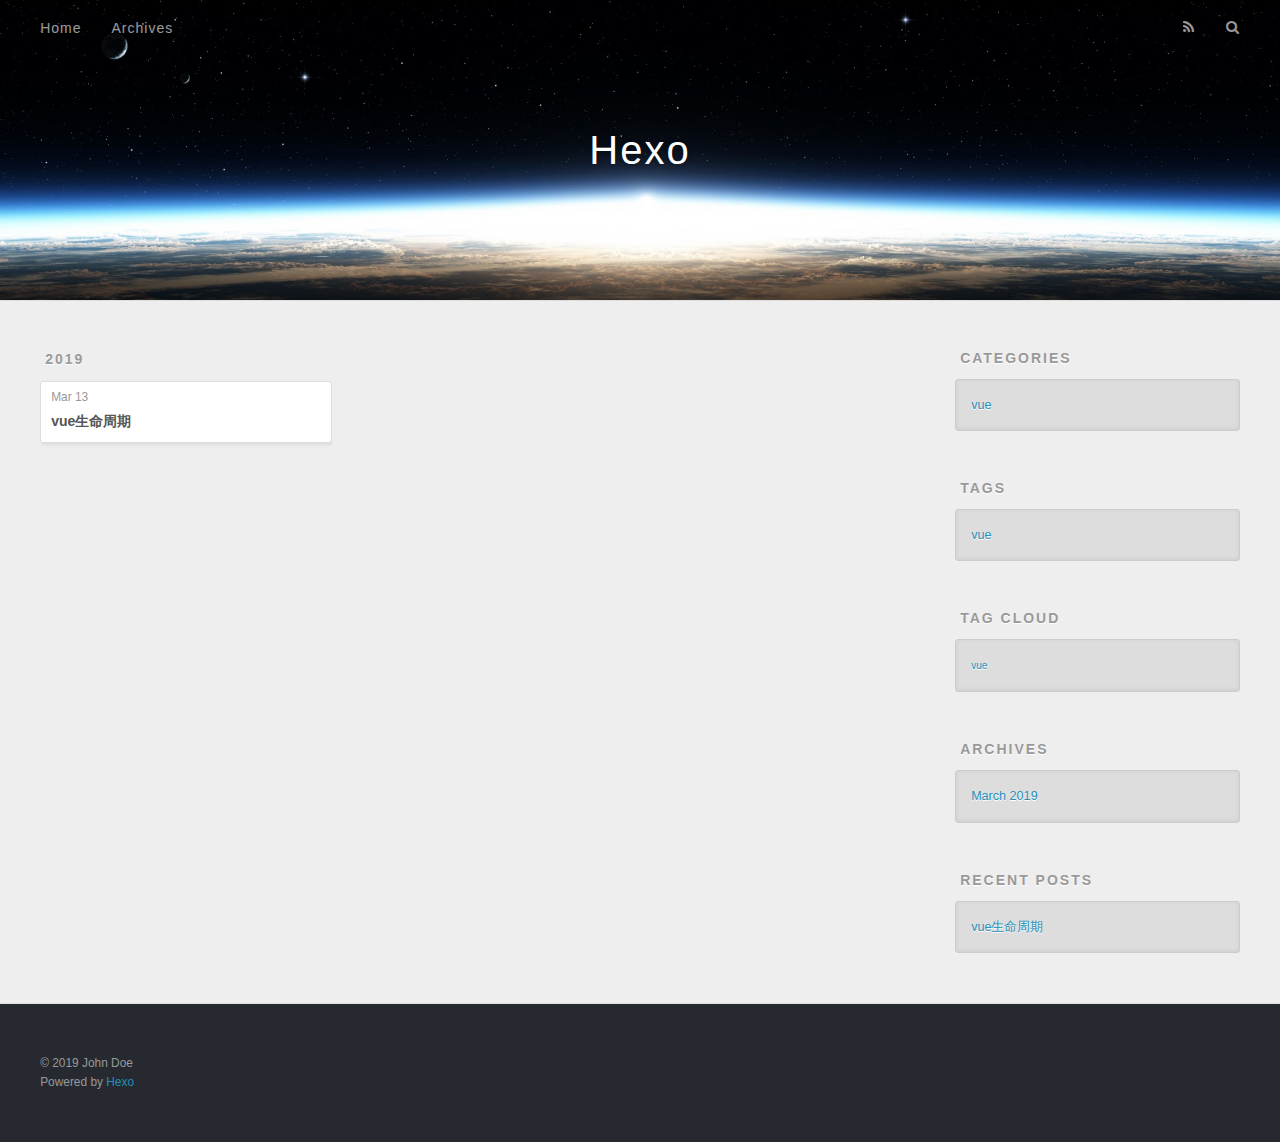
<file: tags/vue/index.html>
<!DOCTYPE html>
<html>
<head><meta name="generator" content="Hexo 3.8.0">
  <meta charset="utf-8">
  

  
  <title>Tag: vue | Hexo</title>
  <meta name="viewport" content="width=device-width, initial-scale=1, maximum-scale=1">
  <meta property="og:type" content="website">
<meta property="og:title" content="Hexo">
<meta property="og:url" content="http://yoursite.com/tags/vue/index.html">
<meta property="og:site_name" content="Hexo">
<meta property="og:locale" content="default">
<meta name="twitter:card" content="summary">
<meta name="twitter:title" content="Hexo">
  
    <link rel="alternate" href="/atom.xml" title="Hexo" type="application/atom+xml">
  
  
    <link rel="icon" href="/favicon.png">
  
  
    <link href="//fonts.googleapis.com/css?family=Source+Code+Pro" rel="stylesheet" type="text/css">
  
  <link rel="stylesheet" href="/css/style.css">
</head>
</html>
<body>
  <div id="container">
    <div id="wrap">
      <header id="header">
  <div id="banner"></div>
  <div id="header-outer" class="outer">
    <div id="header-title" class="inner">
      <h1 id="logo-wrap">
        <a href="/" id="logo">Hexo</a>
      </h1>
      
    </div>
    <div id="header-inner" class="inner">
      <nav id="main-nav">
        <a id="main-nav-toggle" class="nav-icon"></a>
        
          <a class="main-nav-link" href="/">Home</a>
        
          <a class="main-nav-link" href="/archives">Archives</a>
        
      </nav>
      <nav id="sub-nav">
        
          <a id="nav-rss-link" class="nav-icon" href="/atom.xml" title="RSS Feed"></a>
        
        <a id="nav-search-btn" class="nav-icon" title="Search"></a>
      </nav>
      <div id="search-form-wrap">
        <form action="//google.com/search" method="get" accept-charset="UTF-8" class="search-form"><input type="search" name="q" class="search-form-input" placeholder="Search"><button type="submit" class="search-form-submit">&#xF002;</button><input type="hidden" name="sitesearch" value="http://yoursite.com"></form>
      </div>
    </div>
  </div>
</header>
      <div class="outer">
        <section id="main">
  
  
    
    
      
      
      <section class="archives-wrap">
        <div class="archive-year-wrap">
          <a href="/archives/2019" class="archive-year">2019</a>
        </div>
        <div class="archives">
    
    <article class="archive-article archive-type-post">
  <div class="archive-article-inner">
    <header class="archive-article-header">
      <a href="/2019/03/13/vue生命周期/" class="archive-article-date">
  <time datetime="2019-03-13T14:44:56.000Z" itemprop="datePublished">Mar 13</time>
</a>
      
  
    <h1 itemprop="name">
      <a class="archive-article-title" href="/2019/03/13/vue生命周期/">vue生命周期</a>
    </h1>
  

    </header>
  </div>
</article>
  
  
    </div></section>
  


</section>
        
          <aside id="sidebar">
  
    
  <div class="widget-wrap">
    <h3 class="widget-title">Categories</h3>
    <div class="widget">
      <ul class="category-list"><li class="category-list-item"><a class="category-list-link" href="/categories/vue/">vue</a></li></ul>
    </div>
  </div>


  
    
  <div class="widget-wrap">
    <h3 class="widget-title">Tags</h3>
    <div class="widget">
      <ul class="tag-list"><li class="tag-list-item"><a class="tag-list-link" href="/tags/vue/">vue</a></li></ul>
    </div>
  </div>


  
    
  <div class="widget-wrap">
    <h3 class="widget-title">Tag Cloud</h3>
    <div class="widget tagcloud">
      <a href="/tags/vue/" style="font-size: 10px;">vue</a>
    </div>
  </div>

  
    
  <div class="widget-wrap">
    <h3 class="widget-title">Archives</h3>
    <div class="widget">
      <ul class="archive-list"><li class="archive-list-item"><a class="archive-list-link" href="/archives/2019/03/">March 2019</a></li></ul>
    </div>
  </div>


  
    
  <div class="widget-wrap">
    <h3 class="widget-title">Recent Posts</h3>
    <div class="widget">
      <ul>
        
          <li>
            <a href="/2019/03/13/vue生命周期/">vue生命周期</a>
          </li>
        
      </ul>
    </div>
  </div>

  
</aside>
        
      </div>
      <footer id="footer">
  
  <div class="outer">
    <div id="footer-info" class="inner">
      &copy; 2019 John Doe<br>
      Powered by <a href="http://hexo.io/" target="_blank">Hexo</a>
    </div>
  </div>
</footer>
    </div>
    <nav id="mobile-nav">
  
    <a href="/" class="mobile-nav-link">Home</a>
  
    <a href="/archives" class="mobile-nav-link">Archives</a>
  
</nav>
    

<script src="//ajax.googleapis.com/ajax/libs/jquery/2.0.3/jquery.min.js"></script>


  <link rel="stylesheet" href="/fancybox/jquery.fancybox.css">
  <script src="/fancybox/jquery.fancybox.pack.js"></script>


<script src="/js/script.js"></script>



  </div>
</body>
</html>
</file>
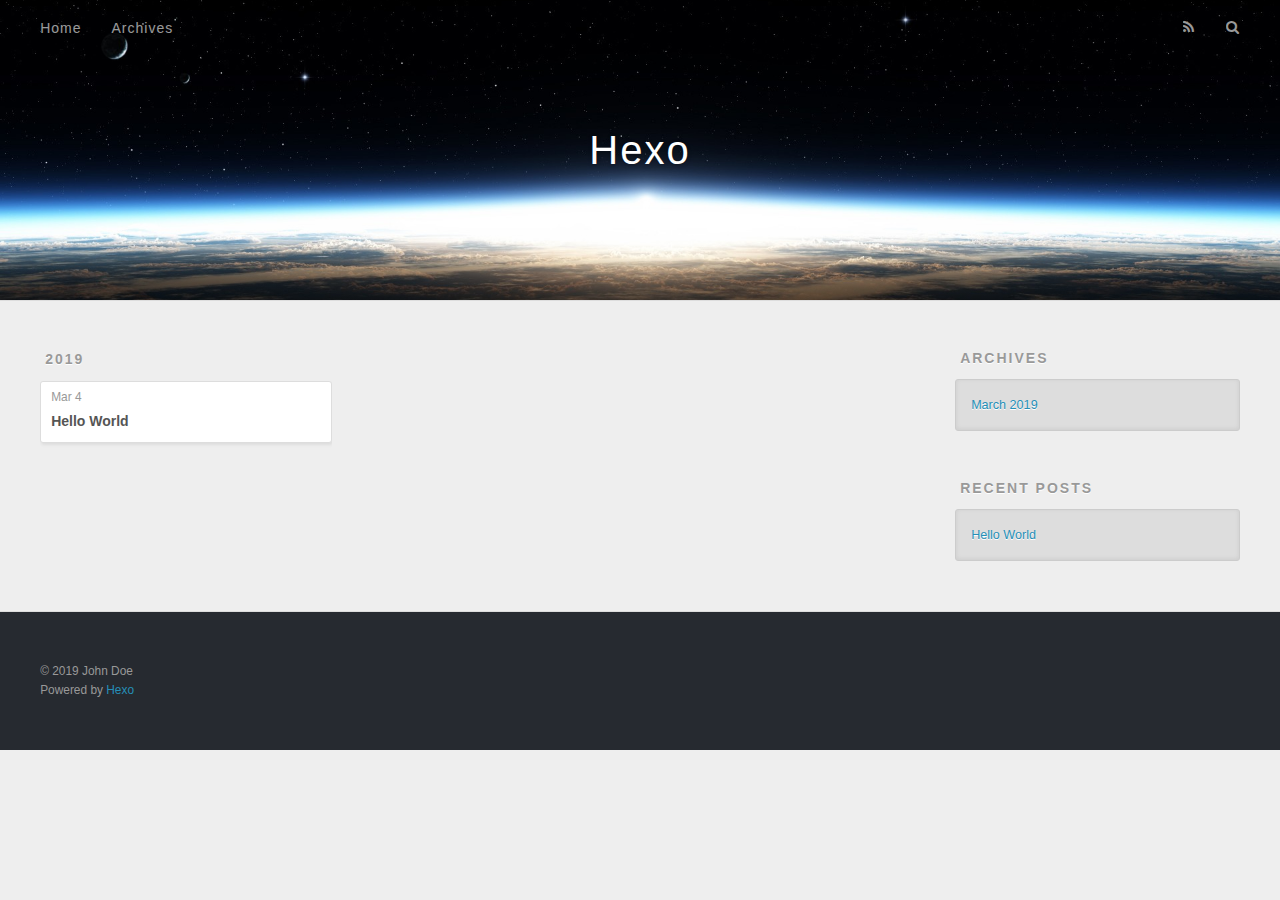
<file: archives/2019/03/index.html>
<!DOCTYPE html>
<html>
<head><meta name="generator" content="Hexo 3.8.0">
  <meta charset="utf-8">
  

  
  <title>Archives: 2019/3 | Hexo</title>
  <meta name="viewport" content="width=device-width, initial-scale=1, maximum-scale=1">
  <meta property="og:type" content="website">
<meta property="og:title" content="Hexo">
<meta property="og:url" content="http://yoursite.com/archives/2019/03/index.html">
<meta property="og:site_name" content="Hexo">
<meta property="og:locale" content="default">
<meta name="twitter:card" content="summary">
<meta name="twitter:title" content="Hexo">
  
    <link rel="alternate" href="/atom.xml" title="Hexo" type="application/atom+xml">
  
  
    <link rel="icon" href="/favicon.png">
  
  
    <link href="//fonts.googleapis.com/css?family=Source+Code+Pro" rel="stylesheet" type="text/css">
  
  <link rel="stylesheet" href="/css/style.css">
</head>
</html>
<body>
  <div id="container">
    <div id="wrap">
      <header id="header">
  <div id="banner"></div>
  <div id="header-outer" class="outer">
    <div id="header-title" class="inner">
      <h1 id="logo-wrap">
        <a href="/" id="logo">Hexo</a>
      </h1>
      
    </div>
    <div id="header-inner" class="inner">
      <nav id="main-nav">
        <a id="main-nav-toggle" class="nav-icon"></a>
        
          <a class="main-nav-link" href="/">Home</a>
        
          <a class="main-nav-link" href="/archives">Archives</a>
        
      </nav>
      <nav id="sub-nav">
        
          <a id="nav-rss-link" class="nav-icon" href="/atom.xml" title="RSS Feed"></a>
        
        <a id="nav-search-btn" class="nav-icon" title="Search"></a>
      </nav>
      <div id="search-form-wrap">
        <form action="//google.com/search" method="get" accept-charset="UTF-8" class="search-form"><input type="search" name="q" class="search-form-input" placeholder="Search"><button type="submit" class="search-form-submit">&#xF002;</button><input type="hidden" name="sitesearch" value="http://yoursite.com"></form>
      </div>
    </div>
  </div>
</header>
      <div class="outer">
        <section id="main">
  
  
    
    
      
      
      <section class="archives-wrap">
        <div class="archive-year-wrap">
          <a href="/archives/2019" class="archive-year">2019</a>
        </div>
        <div class="archives">
    
    <article class="archive-article archive-type-post">
  <div class="archive-article-inner">
    <header class="archive-article-header">
      <a href="/2019/03/04/hello-world/" class="archive-article-date">
  <time datetime="2019-03-04T14:22:06.060Z" itemprop="datePublished">Mar 4</time>
</a>
      
  
    <h1 itemprop="name">
      <a class="archive-article-title" href="/2019/03/04/hello-world/">Hello World</a>
    </h1>
  

    </header>
  </div>
</article>
  
  
    </div></section>
  


</section>
        
          <aside id="sidebar">
  
    

  
    

  
    
  
    
  <div class="widget-wrap">
    <h3 class="widget-title">Archives</h3>
    <div class="widget">
      <ul class="archive-list"><li class="archive-list-item"><a class="archive-list-link" href="/archives/2019/03/">March 2019</a></li></ul>
    </div>
  </div>


  
    
  <div class="widget-wrap">
    <h3 class="widget-title">Recent Posts</h3>
    <div class="widget">
      <ul>
        
          <li>
            <a href="/2019/03/04/hello-world/">Hello World</a>
          </li>
        
      </ul>
    </div>
  </div>

  
</aside>
        
      </div>
      <footer id="footer">
  
  <div class="outer">
    <div id="footer-info" class="inner">
      &copy; 2019 John Doe<br>
      Powered by <a href="http://hexo.io/" target="_blank">Hexo</a>
    </div>
  </div>
</footer>
    </div>
    <nav id="mobile-nav">
  
    <a href="/" class="mobile-nav-link">Home</a>
  
    <a href="/archives" class="mobile-nav-link">Archives</a>
  
</nav>
    

<script src="//ajax.googleapis.com/ajax/libs/jquery/2.0.3/jquery.min.js"></script>


  <link rel="stylesheet" href="/fancybox/jquery.fancybox.css">
  <script src="/fancybox/jquery.fancybox.pack.js"></script>


<script src="/js/script.js"></script>



  </div>
</body>
</html>
</file>
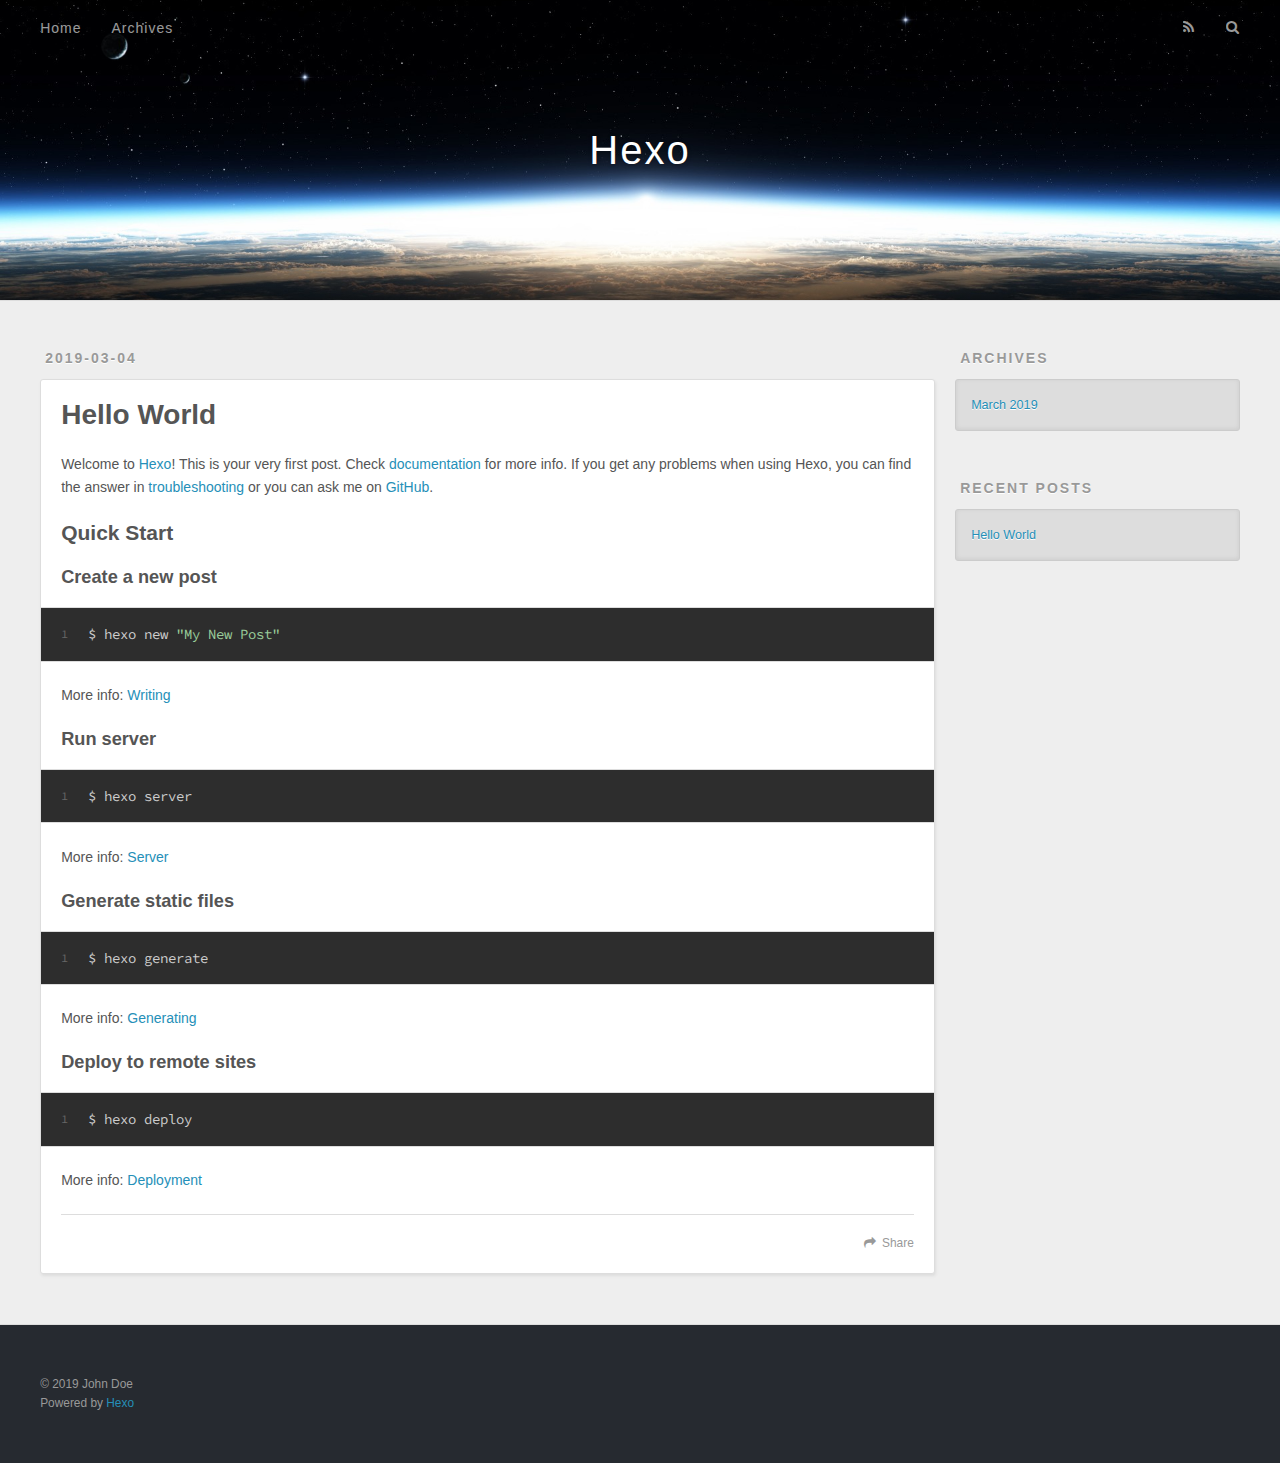
<file: 2019/03/04/hello-world/index.html>
<!DOCTYPE html>
<html>
<head><meta name="generator" content="Hexo 3.8.0">
  <meta charset="utf-8">
  

  
  <title>Hello World | Hexo</title>
  <meta name="viewport" content="width=device-width, initial-scale=1, maximum-scale=1">
  <meta name="description" content="Welcome to Hexo! This is your very first post. Check documentation for more info. If you get any problems when using Hexo, you can find the answer in troubleshooting or you can ask me on GitHub. Quick">
<meta property="og:type" content="article">
<meta property="og:title" content="Hello World">
<meta property="og:url" content="http://yoursite.com/2019/03/04/hello-world/index.html">
<meta property="og:site_name" content="Hexo">
<meta property="og:description" content="Welcome to Hexo! This is your very first post. Check documentation for more info. If you get any problems when using Hexo, you can find the answer in troubleshooting or you can ask me on GitHub. Quick">
<meta property="og:locale" content="default">
<meta property="og:updated_time" content="2019-03-04T14:22:06.060Z">
<meta name="twitter:card" content="summary">
<meta name="twitter:title" content="Hello World">
<meta name="twitter:description" content="Welcome to Hexo! This is your very first post. Check documentation for more info. If you get any problems when using Hexo, you can find the answer in troubleshooting or you can ask me on GitHub. Quick">
  
    <link rel="alternate" href="/atom.xml" title="Hexo" type="application/atom+xml">
  
  
    <link rel="icon" href="/favicon.png">
  
  
    <link href="//fonts.googleapis.com/css?family=Source+Code+Pro" rel="stylesheet" type="text/css">
  
  <link rel="stylesheet" href="/css/style.css">
</head>
</html>
<body>
  <div id="container">
    <div id="wrap">
      <header id="header">
  <div id="banner"></div>
  <div id="header-outer" class="outer">
    <div id="header-title" class="inner">
      <h1 id="logo-wrap">
        <a href="/" id="logo">Hexo</a>
      </h1>
      
    </div>
    <div id="header-inner" class="inner">
      <nav id="main-nav">
        <a id="main-nav-toggle" class="nav-icon"></a>
        
          <a class="main-nav-link" href="/">Home</a>
        
          <a class="main-nav-link" href="/archives">Archives</a>
        
      </nav>
      <nav id="sub-nav">
        
          <a id="nav-rss-link" class="nav-icon" href="/atom.xml" title="RSS Feed"></a>
        
        <a id="nav-search-btn" class="nav-icon" title="Search"></a>
      </nav>
      <div id="search-form-wrap">
        <form action="//google.com/search" method="get" accept-charset="UTF-8" class="search-form"><input type="search" name="q" class="search-form-input" placeholder="Search"><button type="submit" class="search-form-submit">&#xF002;</button><input type="hidden" name="sitesearch" value="http://yoursite.com"></form>
      </div>
    </div>
  </div>
</header>
      <div class="outer">
        <section id="main"><article id="post-hello-world" class="article article-type-post" itemscope itemprop="blogPost">
  <div class="article-meta">
    <a href="/2019/03/04/hello-world/" class="article-date">
  <time datetime="2019-03-04T14:22:06.060Z" itemprop="datePublished">2019-03-04</time>
</a>
    
  </div>
  <div class="article-inner">
    
    
      <header class="article-header">
        
  
    <h1 class="article-title" itemprop="name">
      Hello World
    </h1>
  

      </header>
    
    <div class="article-entry" itemprop="articleBody">
      
        <p>Welcome to <a href="https://hexo.io/" target="_blank" rel="noopener">Hexo</a>! This is your very first post. Check <a href="https://hexo.io/docs/" target="_blank" rel="noopener">documentation</a> for more info. If you get any problems when using Hexo, you can find the answer in <a href="https://hexo.io/docs/troubleshooting.html" target="_blank" rel="noopener">troubleshooting</a> or you can ask me on <a href="https://github.com/hexojs/hexo/issues" target="_blank" rel="noopener">GitHub</a>.</p>
<h2 id="Quick-Start"><a href="#Quick-Start" class="headerlink" title="Quick Start"></a>Quick Start</h2><h3 id="Create-a-new-post"><a href="#Create-a-new-post" class="headerlink" title="Create a new post"></a>Create a new post</h3><figure class="highlight bash"><table><tr><td class="gutter"><pre><span class="line">1</span><br></pre></td><td class="code"><pre><span class="line">$ hexo new <span class="string">"My New Post"</span></span><br></pre></td></tr></table></figure>
<p>More info: <a href="https://hexo.io/docs/writing.html" target="_blank" rel="noopener">Writing</a></p>
<h3 id="Run-server"><a href="#Run-server" class="headerlink" title="Run server"></a>Run server</h3><figure class="highlight bash"><table><tr><td class="gutter"><pre><span class="line">1</span><br></pre></td><td class="code"><pre><span class="line">$ hexo server</span><br></pre></td></tr></table></figure>
<p>More info: <a href="https://hexo.io/docs/server.html" target="_blank" rel="noopener">Server</a></p>
<h3 id="Generate-static-files"><a href="#Generate-static-files" class="headerlink" title="Generate static files"></a>Generate static files</h3><figure class="highlight bash"><table><tr><td class="gutter"><pre><span class="line">1</span><br></pre></td><td class="code"><pre><span class="line">$ hexo generate</span><br></pre></td></tr></table></figure>
<p>More info: <a href="https://hexo.io/docs/generating.html" target="_blank" rel="noopener">Generating</a></p>
<h3 id="Deploy-to-remote-sites"><a href="#Deploy-to-remote-sites" class="headerlink" title="Deploy to remote sites"></a>Deploy to remote sites</h3><figure class="highlight bash"><table><tr><td class="gutter"><pre><span class="line">1</span><br></pre></td><td class="code"><pre><span class="line">$ hexo deploy</span><br></pre></td></tr></table></figure>
<p>More info: <a href="https://hexo.io/docs/deployment.html" target="_blank" rel="noopener">Deployment</a></p>

      
    </div>
    <footer class="article-footer">
      <a data-url="http://yoursite.com/2019/03/04/hello-world/" data-id="cjsugesuk0000sgtnf8z607vg" class="article-share-link">Share</a>
      
      
    </footer>
  </div>
  
    
  
</article>

</section>
        
          <aside id="sidebar">
  
    

  
    

  
    
  
    
  <div class="widget-wrap">
    <h3 class="widget-title">Archives</h3>
    <div class="widget">
      <ul class="archive-list"><li class="archive-list-item"><a class="archive-list-link" href="/archives/2019/03/">March 2019</a></li></ul>
    </div>
  </div>


  
    
  <div class="widget-wrap">
    <h3 class="widget-title">Recent Posts</h3>
    <div class="widget">
      <ul>
        
          <li>
            <a href="/2019/03/04/hello-world/">Hello World</a>
          </li>
        
      </ul>
    </div>
  </div>

  
</aside>
        
      </div>
      <footer id="footer">
  
  <div class="outer">
    <div id="footer-info" class="inner">
      &copy; 2019 John Doe<br>
      Powered by <a href="http://hexo.io/" target="_blank">Hexo</a>
    </div>
  </div>
</footer>
    </div>
    <nav id="mobile-nav">
  
    <a href="/" class="mobile-nav-link">Home</a>
  
    <a href="/archives" class="mobile-nav-link">Archives</a>
  
</nav>
    

<script src="//ajax.googleapis.com/ajax/libs/jquery/2.0.3/jquery.min.js"></script>


  <link rel="stylesheet" href="/fancybox/jquery.fancybox.css">
  <script src="/fancybox/jquery.fancybox.pack.js"></script>


<script src="/js/script.js"></script>



  </div>
</body>
</html>
</file>
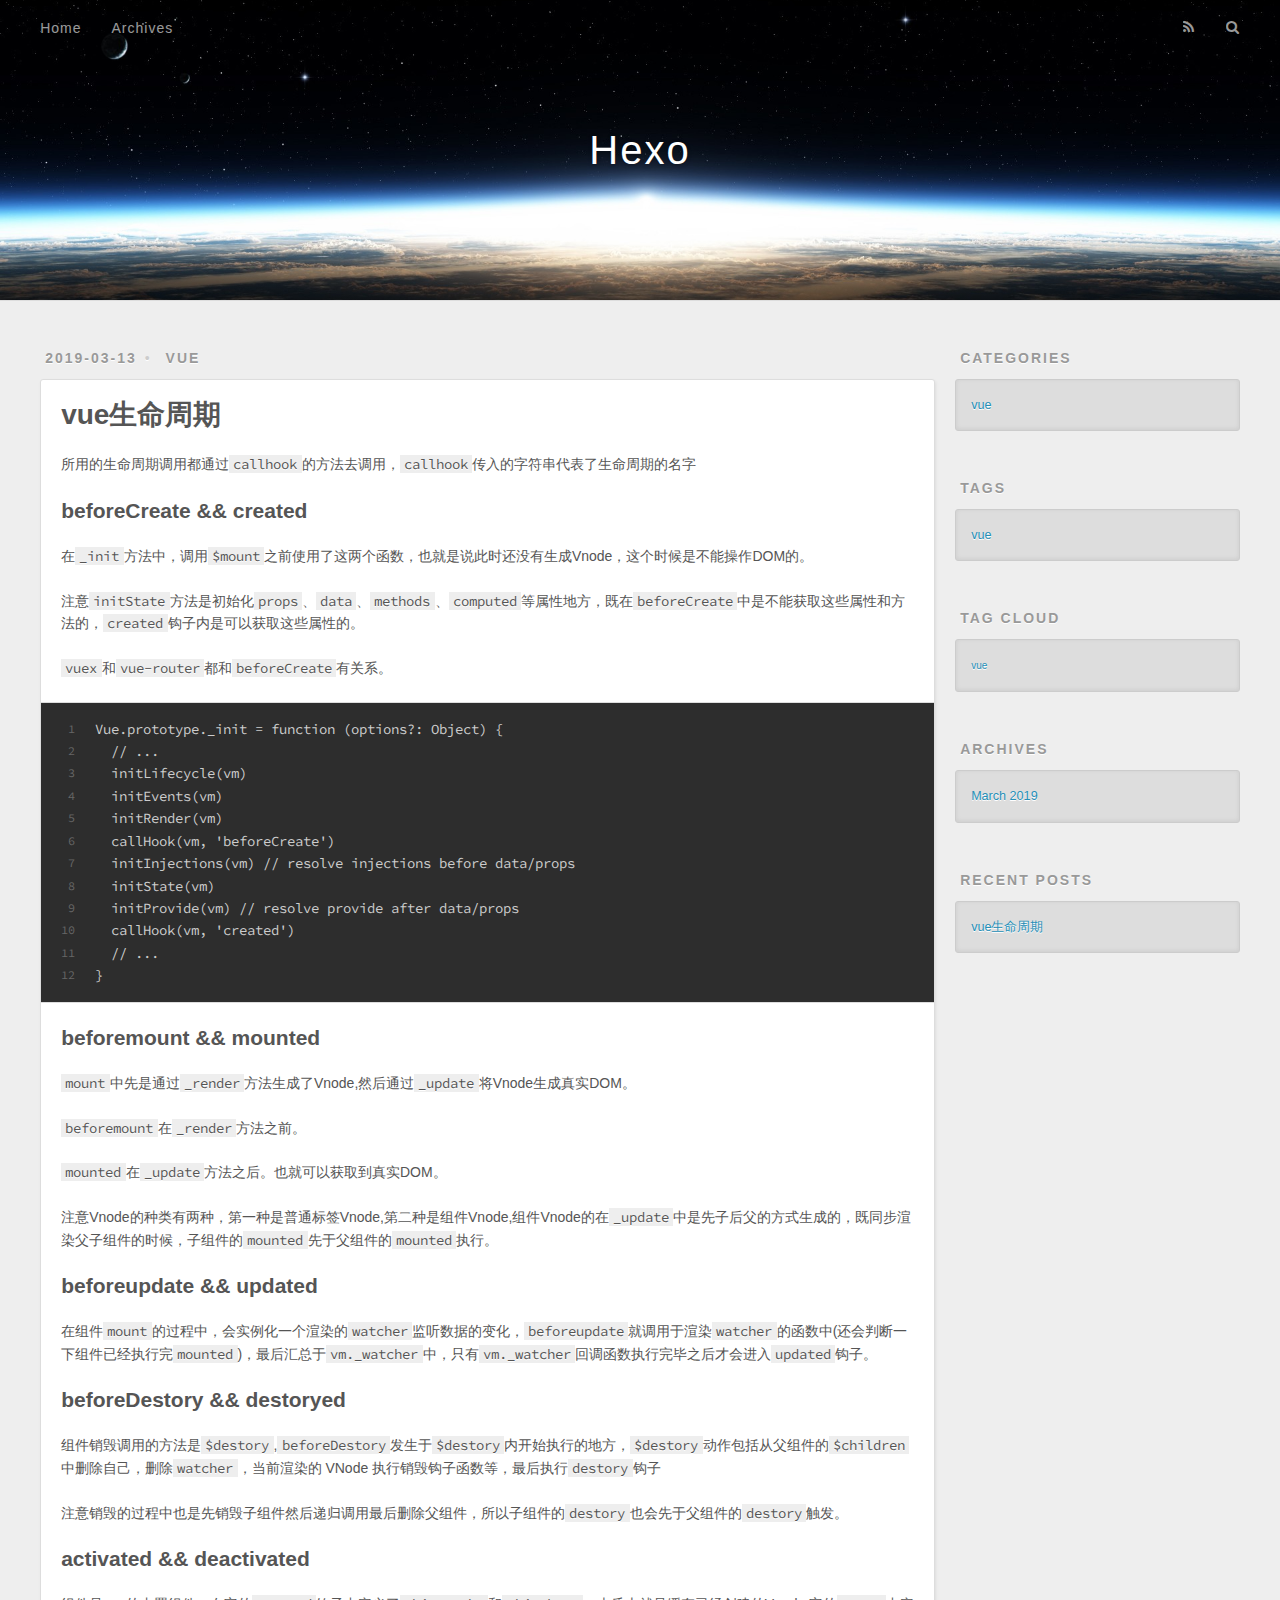
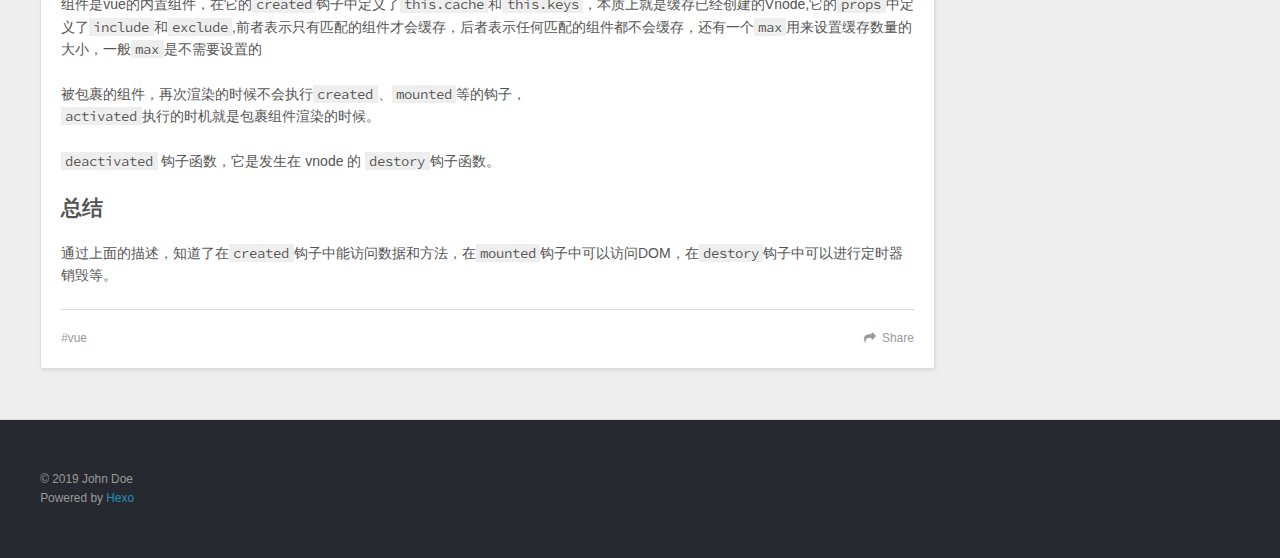
<file: 2019/03/13/vue生命周期/index.html>
<!DOCTYPE html>
<html>
<head><meta name="generator" content="Hexo 3.8.0">
  <meta charset="utf-8">
  

  
  <title>vue生命周期 | Hexo</title>
  <meta name="viewport" content="width=device-width, initial-scale=1, maximum-scale=1">
  <meta name="description" content="vue.js揭秘笔记简述了vue生命周期">
<meta name="keywords" content="vue">
<meta property="og:type" content="article">
<meta property="og:title" content="vue生命周期">
<meta property="og:url" content="http://yoursite.com/2019/03/13/vue生命周期/index.html">
<meta property="og:site_name" content="Hexo">
<meta property="og:description" content="vue.js揭秘笔记简述了vue生命周期">
<meta property="og:locale" content="default">
<meta property="og:updated_time" content="2019-03-13T14:49:06.985Z">
<meta name="twitter:card" content="summary">
<meta name="twitter:title" content="vue生命周期">
<meta name="twitter:description" content="vue.js揭秘笔记简述了vue生命周期">
  
    <link rel="alternate" href="/atom.xml" title="Hexo" type="application/atom+xml">
  
  
    <link rel="icon" href="/favicon.png">
  
  
    <link href="//fonts.googleapis.com/css?family=Source+Code+Pro" rel="stylesheet" type="text/css">
  
  <link rel="stylesheet" href="/css/style.css">
</head>
</html>
<body>
  <div id="container">
    <div id="wrap">
      <header id="header">
  <div id="banner"></div>
  <div id="header-outer" class="outer">
    <div id="header-title" class="inner">
      <h1 id="logo-wrap">
        <a href="/" id="logo">Hexo</a>
      </h1>
      
    </div>
    <div id="header-inner" class="inner">
      <nav id="main-nav">
        <a id="main-nav-toggle" class="nav-icon"></a>
        
          <a class="main-nav-link" href="/">Home</a>
        
          <a class="main-nav-link" href="/archives">Archives</a>
        
      </nav>
      <nav id="sub-nav">
        
          <a id="nav-rss-link" class="nav-icon" href="/atom.xml" title="RSS Feed"></a>
        
        <a id="nav-search-btn" class="nav-icon" title="Search"></a>
      </nav>
      <div id="search-form-wrap">
        <form action="//google.com/search" method="get" accept-charset="UTF-8" class="search-form"><input type="search" name="q" class="search-form-input" placeholder="Search"><button type="submit" class="search-form-submit">&#xF002;</button><input type="hidden" name="sitesearch" value="http://yoursite.com"></form>
      </div>
    </div>
  </div>
</header>
      <div class="outer">
        <section id="main"><article id="post-vue生命周期" class="article article-type-post" itemscope itemprop="blogPost">
  <div class="article-meta">
    <a href="/2019/03/13/vue生命周期/" class="article-date">
  <time datetime="2019-03-13T14:44:56.000Z" itemprop="datePublished">2019-03-13</time>
</a>
    
  <div class="article-category">
    <a class="article-category-link" href="/categories/vue/">vue</a>
  </div>

  </div>
  <div class="article-inner">
    
    
      <header class="article-header">
        
  
    <h1 class="article-title" itemprop="name">
      vue生命周期
    </h1>
  

      </header>
    
    <div class="article-entry" itemprop="articleBody">
      
        <p>所用的生命周期调用都通过<code>callhook</code>的方法去调用，<code>callhook</code>传入的字符串代表了生命周期的名字</p>
<h2 id="beforeCreate-amp-amp-created"><a href="#beforeCreate-amp-amp-created" class="headerlink" title="beforeCreate &amp;&amp; created"></a>beforeCreate &amp;&amp; created</h2><p>在<code>_init</code>方法中，调用<code>$mount</code>之前使用了这两个函数，也就是说此时还没有生成Vnode，这个时候是不能操作DOM的。</p>
<p>注意<code>initState</code>方法是初始化<code>props</code>、<code>data</code>、<code>methods</code>、<code>computed</code>等属性地方，既在<code>beforeCreate</code>中是不能获取这些属性和方法的，<code>created</code>钩子内是可以获取这些属性的。</p>
<p><code>vuex</code>和<code>vue-router</code>都和<code>beforeCreate</code>有关系。</p>
<figure class="highlight plain"><table><tr><td class="gutter"><pre><span class="line">1</span><br><span class="line">2</span><br><span class="line">3</span><br><span class="line">4</span><br><span class="line">5</span><br><span class="line">6</span><br><span class="line">7</span><br><span class="line">8</span><br><span class="line">9</span><br><span class="line">10</span><br><span class="line">11</span><br><span class="line">12</span><br></pre></td><td class="code"><pre><span class="line">Vue.prototype._init = function (options?: Object) &#123;</span><br><span class="line">  // ...</span><br><span class="line">  initLifecycle(vm)</span><br><span class="line">  initEvents(vm)</span><br><span class="line">  initRender(vm)</span><br><span class="line">  callHook(vm, &apos;beforeCreate&apos;)</span><br><span class="line">  initInjections(vm) // resolve injections before data/props</span><br><span class="line">  initState(vm)</span><br><span class="line">  initProvide(vm) // resolve provide after data/props</span><br><span class="line">  callHook(vm, &apos;created&apos;)</span><br><span class="line">  // ...</span><br><span class="line">&#125;</span><br></pre></td></tr></table></figure>
<h2 id="beforemount-amp-amp-mounted"><a href="#beforemount-amp-amp-mounted" class="headerlink" title="beforemount &amp;&amp; mounted"></a>beforemount &amp;&amp; mounted</h2><p><code>mount</code>中先是通过<code>_render</code>方法生成了Vnode,然后通过<code>_update</code>将Vnode生成真实DOM。</p>
<p><code>beforemount</code>在<code>_render</code>方法之前。</p>
<p><code>mounted</code>在<code>_update</code>方法之后。也就可以获取到真实DOM。</p>
<p>注意Vnode的种类有两种，第一种是普通标签Vnode,第二种是组件Vnode,组件Vnode的在<code>_update</code>中是先子后父的方式生成的，既同步渲染父子组件的时候，子组件的<code>mounted</code>先于父组件的<code>mounted</code>执行。</p>
<h2 id="beforeupdate-amp-amp-updated"><a href="#beforeupdate-amp-amp-updated" class="headerlink" title="beforeupdate &amp;&amp; updated"></a>beforeupdate &amp;&amp; updated</h2><p>在组件<code>mount</code>的过程中，会实例化一个渲染的<code>watcher</code>监听数据的变化，<code>beforeupdate</code>就调用于渲染<code>watcher</code>的函数中(还会判断一下组件已经执行完<code>mounted</code>)，最后汇总于<code>vm._watcher</code>中，只有<code>vm._watcher</code>回调函数执行完毕之后才会进入<code>updated</code>钩子。</p>
<h2 id="beforeDestory-amp-amp-destoryed"><a href="#beforeDestory-amp-amp-destoryed" class="headerlink" title="beforeDestory &amp;&amp; destoryed"></a>beforeDestory &amp;&amp; destoryed</h2><p>组件销毁调用的方法是<code>$destory</code>,<code>beforeDestory</code>发生于<code>$destory</code>内开始执行的地方，<code>$destory</code>动作包括从父组件的<code>$children</code>中删除自己，删除<code>watcher</code>，当前渲染的 VNode 执行销毁钩子函数等，最后执行<code>destory</code>钩子</p>
<p>注意销毁的过程中也是先销毁子组件然后递归调用最后删除父组件，所以子组件的<code>destory</code>也会先于父组件的<code>destory</code>触发。</p>
<h2 id="activated-amp-amp-deactivated"><a href="#activated-amp-amp-deactivated" class="headerlink" title="activated &amp;&amp; deactivated"></a>activated &amp;&amp; deactivated</h2><p><keep-live>组件是vue的内置组件，在它的<code>created</code>钩子中定义了<code>this.cache</code>和<code>this.keys</code>，本质上就是缓存已经创建的Vnode,它的<code>props</code>中定义了<code>include</code>和<code>exclude</code>,前者表示只有匹配的组件才会缓存，后者表示任何匹配的组件都不会缓存，还有一个<code>max</code>用来设置缓存数量的大小，一般<code>max</code>是不需要设置的</keep-live></p>
<p>被<keep-live>包裹的组件，再次渲染的时候不会执行<code>created</code>、<code>mounted</code>等的钩子，<br><code>activated</code>执行的时机就是包裹组件渲染的时候。</keep-live></p>
<p><code>deactivated</code> 钩子函数，它是发生在 vnode 的 <code>destory</code>钩子函数。</p>
<h2 id="总结"><a href="#总结" class="headerlink" title="总结"></a>总结</h2><p>通过上面的描述，知道了在<code>created</code>钩子中能访问数据和方法，在<code>mounted</code>钩子中可以访问DOM，在<code>destory</code>钩子中可以进行定时器销毁等。</p>

      
    </div>
    <footer class="article-footer">
      <a data-url="http://yoursite.com/2019/03/13/vue生命周期/" data-id="cjt7buvmu000044tnjik4qh0t" class="article-share-link">Share</a>
      
      
  <ul class="article-tag-list"><li class="article-tag-list-item"><a class="article-tag-list-link" href="/tags/vue/">vue</a></li></ul>

    </footer>
  </div>
  
    
  
</article>

</section>
        
          <aside id="sidebar">
  
    
  <div class="widget-wrap">
    <h3 class="widget-title">Categories</h3>
    <div class="widget">
      <ul class="category-list"><li class="category-list-item"><a class="category-list-link" href="/categories/vue/">vue</a></li></ul>
    </div>
  </div>


  
    
  <div class="widget-wrap">
    <h3 class="widget-title">Tags</h3>
    <div class="widget">
      <ul class="tag-list"><li class="tag-list-item"><a class="tag-list-link" href="/tags/vue/">vue</a></li></ul>
    </div>
  </div>


  
    
  <div class="widget-wrap">
    <h3 class="widget-title">Tag Cloud</h3>
    <div class="widget tagcloud">
      <a href="/tags/vue/" style="font-size: 10px;">vue</a>
    </div>
  </div>

  
    
  <div class="widget-wrap">
    <h3 class="widget-title">Archives</h3>
    <div class="widget">
      <ul class="archive-list"><li class="archive-list-item"><a class="archive-list-link" href="/archives/2019/03/">March 2019</a></li></ul>
    </div>
  </div>


  
    
  <div class="widget-wrap">
    <h3 class="widget-title">Recent Posts</h3>
    <div class="widget">
      <ul>
        
          <li>
            <a href="/2019/03/13/vue生命周期/">vue生命周期</a>
          </li>
        
      </ul>
    </div>
  </div>

  
</aside>
        
      </div>
      <footer id="footer">
  
  <div class="outer">
    <div id="footer-info" class="inner">
      &copy; 2019 John Doe<br>
      Powered by <a href="http://hexo.io/" target="_blank">Hexo</a>
    </div>
  </div>
</footer>
    </div>
    <nav id="mobile-nav">
  
    <a href="/" class="mobile-nav-link">Home</a>
  
    <a href="/archives" class="mobile-nav-link">Archives</a>
  
</nav>
    

<script src="//ajax.googleapis.com/ajax/libs/jquery/2.0.3/jquery.min.js"></script>


  <link rel="stylesheet" href="/fancybox/jquery.fancybox.css">
  <script src="/fancybox/jquery.fancybox.pack.js"></script>


<script src="/js/script.js"></script>



  </div>
</body>
</html>
</file>
<file: css/style.css>
body {
  width: 100%;
}
body:before,
body:after {
  content: "";
  display: table;
}
body:after {
  clear: both;
}
html,
body,
div,
span,
applet,
object,
iframe,
h1,
h2,
h3,
h4,
h5,
h6,
p,
blockquote,
pre,
a,
abbr,
acronym,
address,
big,
cite,
code,
del,
dfn,
em,
img,
ins,
kbd,
q,
s,
samp,
small,
strike,
strong,
sub,
sup,
tt,
var,
dl,
dt,
dd,
ol,
ul,
li,
fieldset,
form,
label,
legend,
table,
caption,
tbody,
tfoot,
thead,
tr,
th,
td {
  margin: 0;
  padding: 0;
  border: 0;
  outline: 0;
  font-weight: inherit;
  font-style: inherit;
  font-family: inherit;
  font-size: 100%;
  vertical-align: baseline;
}
body {
  line-height: 1;
  color: #000;
  background: #fff;
}
ol,
ul {
  list-style: none;
}
table {
  border-collapse: separate;
  border-spacing: 0;
  vertical-align: middle;
}
caption,
th,
td {
  text-align: left;
  font-weight: normal;
  vertical-align: middle;
}
a img {
  border: none;
}
input,
button {
  margin: 0;
  padding: 0;
}
input::-moz-focus-inner,
button::-moz-focus-inner {
  border: 0;
  padding: 0;
}
@font-face {
  font-family: FontAwesome;
  font-style: normal;
  font-weight: normal;
  src: url("fonts/fontawesome-webfont.eot?v=#4.0.3");
  src: url("fonts/fontawesome-webfont.eot?#iefix&v=#4.0.3") format("embedded-opentype"), url("fonts/fontawesome-webfont.woff?v=#4.0.3") format("woff"), url("fonts/fontawesome-webfont.ttf?v=#4.0.3") format("truetype"), url("fonts/fontawesome-webfont.svg#fontawesomeregular?v=#4.0.3") format("svg");
}
html,
body,
#container {
  height: 100%;
}
body {
  background: #eee;
  font: 14px -apple-system, BlinkMacSystemFont, "Segoe UI", "Roboto", "Oxygen", "Ubuntu", "Cantarell", "Fira Sans", "Droid Sans", "Helvetica Neue", sans-serif;
  -webkit-text-size-adjust: 100%;
}
.outer {
  max-width: 1220px;
  margin: 0 auto;
  padding: 0 20px;
}
.outer:before,
.outer:after {
  content: "";
  display: table;
}
.outer:after {
  clear: both;
}
.inner {
  display: inline;
  float: left;
  width: 98.33333333333333%;
  margin: 0 0.833333333333333%;
}
.left,
.alignleft {
  float: left;
}
.right,
.alignright {
  float: right;
}
.clear {
  clear: both;
}
#container {
  position: relative;
}
.mobile-nav-on {
  overflow: hidden;
}
#wrap {
  height: 100%;
  width: 100%;
  position: absolute;
  top: 0;
  left: 0;
  -webkit-transition: 0.2s ease-out;
  -moz-transition: 0.2s ease-out;
  -ms-transition: 0.2s ease-out;
  transition: 0.2s ease-out;
  z-index: 1;
  background: #eee;
}
.mobile-nav-on #wrap {
  left: 280px;
}
@media screen and (min-width: 768px) {
  #main {
    display: inline;
    float: left;
    width: 73.33333333333333%;
    margin: 0 0.833333333333333%;
  }
}
.article-date,
.article-category-link,
.archive-year,
.widget-title {
  text-decoration: none;
  text-transform: uppercase;
  letter-spacing: 2px;
  color: #999;
  margin-bottom: 1em;
  margin-left: 5px;
  line-height: 1em;
  text-shadow: 0 1px #fff;
  font-weight: bold;
}
.article-inner,
.archive-article-inner {
  background: #fff;
  -webkit-box-shadow: 1px 2px 3px #ddd;
  box-shadow: 1px 2px 3px #ddd;
  border: 1px solid #ddd;
  border-radius: 3px;
}
.article-entry h1,
.widget h1 {
  font-size: 2em;
}
.article-entry h2,
.widget h2 {
  font-size: 1.5em;
}
.article-entry h3,
.widget h3 {
  font-size: 1.3em;
}
.article-entry h4,
.widget h4 {
  font-size: 1.2em;
}
.article-entry h5,
.widget h5 {
  font-size: 1em;
}
.article-entry h6,
.widget h6 {
  font-size: 1em;
  color: #999;
}
.article-entry hr,
.widget hr {
  border: 1px dashed #ddd;
}
.article-entry strong,
.widget strong {
  font-weight: bold;
}
.article-entry em,
.widget em,
.article-entry cite,
.widget cite {
  font-style: italic;
}
.article-entry sup,
.widget sup,
.article-entry sub,
.widget sub {
  font-size: 0.75em;
  line-height: 0;
  position: relative;
  vertical-align: baseline;
}
.article-entry sup,
.widget sup {
  top: -0.5em;
}
.article-entry sub,
.widget sub {
  bottom: -0.2em;
}
.article-entry small,
.widget small {
  font-size: 0.85em;
}
.article-entry acronym,
.widget acronym,
.article-entry abbr,
.widget abbr {
  border-bottom: 1px dotted;
}
.article-entry ul,
.widget ul,
.article-entry ol,
.widget ol,
.article-entry dl,
.widget dl {
  margin: 0 20px;
  line-height: 1.6em;
}
.article-entry ul ul,
.widget ul ul,
.article-entry ol ul,
.widget ol ul,
.article-entry ul ol,
.widget ul ol,
.article-entry ol ol,
.widget ol ol {
  margin-top: 0;
  margin-bottom: 0;
}
.article-entry ul,
.widget ul {
  list-style: disc;
}
.article-entry ol,
.widget ol {
  list-style: decimal;
}
.article-entry dt,
.widget dt {
  font-weight: bold;
}
#header {
  height: 300px;
  position: relative;
  border-bottom: 1px solid #ddd;
}
#header:before,
#header:after {
  content: "";
  position: absolute;
  left: 0;
  right: 0;
  height: 40px;
}
#header:before {
  top: 0;
  background: -webkit-linear-gradient(rgba(0,0,0,0.2), transparent);
  background: -moz-linear-gradient(rgba(0,0,0,0.2), transparent);
  background: -ms-linear-gradient(rgba(0,0,0,0.2), transparent);
  background: linear-gradient(rgba(0,0,0,0.2), transparent);
}
#header:after {
  bottom: 0;
  background: -webkit-linear-gradient(transparent, rgba(0,0,0,0.2));
  background: -moz-linear-gradient(transparent, rgba(0,0,0,0.2));
  background: -ms-linear-gradient(transparent, rgba(0,0,0,0.2));
  background: linear-gradient(transparent, rgba(0,0,0,0.2));
}
#header-outer {
  height: 100%;
  position: relative;
}
#header-inner {
  position: relative;
  overflow: hidden;
}
#banner {
  position: absolute;
  top: 0;
  left: 0;
  width: 100%;
  height: 100%;
  background: url("images/banner.jpg") center #000;
  -webkit-background-size: cover;
  -moz-background-size: cover;
  background-size: cover;
  z-index: -1;
}
#header-title {
  text-align: center;
  height: 40px;
  position: absolute;
  top: 50%;
  left: 0;
  margin-top: -20px;
}
#logo,
#subtitle {
  text-decoration: none;
  color: #fff;
  font-weight: 300;
  text-shadow: 0 1px 4px rgba(0,0,0,0.3);
}
#logo {
  font-size: 40px;
  line-height: 40px;
  letter-spacing: 2px;
}
#subtitle {
  font-size: 16px;
  line-height: 16px;
  letter-spacing: 1px;
}
#subtitle-wrap {
  margin-top: 16px;
}
#main-nav {
  float: left;
  margin-left: -15px;
}
.nav-icon,
.main-nav-link {
  float: left;
  color: #fff;
  opacity: 0.6;
  text-decoration: none;
  text-shadow: 0 1px rgba(0,0,0,0.2);
  -webkit-transition: opacity 0.2s;
  -moz-transition: opacity 0.2s;
  -ms-transition: opacity 0.2s;
  transition: opacity 0.2s;
  display: block;
  padding: 20px 15px;
}
.nav-icon:hover,
.main-nav-link:hover {
  opacity: 1;
}
.nav-icon {
  font-family: FontAwesome;
  text-align: center;
  font-size: 14px;
  width: 14px;
  height: 14px;
  padding: 20px 15px;
  position: relative;
  cursor: pointer;
}
.main-nav-link {
  font-weight: 300;
  letter-spacing: 1px;
}
@media screen and (max-width: 479px) {
  .main-nav-link {
    display: none;
  }
}
#main-nav-toggle {
  display: none;
}
#main-nav-toggle:before {
  content: "\f0c9";
}
@media screen and (max-width: 479px) {
  #main-nav-toggle {
    display: block;
  }
}
#sub-nav {
  float: right;
  margin-right: -15px;
}
#nav-rss-link:before {
  content: "\f09e";
}
#nav-search-btn:before {
  content: "\f002";
}
#search-form-wrap {
  position: absolute;
  top: 15px;
  width: 150px;
  height: 30px;
  right: -150px;
  opacity: 0;
  -webkit-transition: 0.2s ease-out;
  -moz-transition: 0.2s ease-out;
  -ms-transition: 0.2s ease-out;
  transition: 0.2s ease-out;
}
#search-form-wrap.on {
  opacity: 1;
  right: 0;
}
@media screen and (max-width: 479px) {
  #search-form-wrap {
    width: 100%;
    right: -100%;
  }
}
.search-form {
  position: absolute;
  top: 0;
  left: 0;
  right: 0;
  background: #fff;
  padding: 5px 15px;
  border-radius: 15px;
  -webkit-box-shadow: 0 0 10px rgba(0,0,0,0.3);
  box-shadow: 0 0 10px rgba(0,0,0,0.3);
}
.search-form-input {
  border: none;
  background: none;
  color: #555;
  width: 100%;
  font: 13px -apple-system, BlinkMacSystemFont, "Segoe UI", "Roboto", "Oxygen", "Ubuntu", "Cantarell", "Fira Sans", "Droid Sans", "Helvetica Neue", sans-serif;
  outline: none;
}
.search-form-input::-webkit-search-results-decoration,
.search-form-input::-webkit-search-cancel-button {
  -webkit-appearance: none;
}
.search-form-submit {
  position: absolute;
  top: 50%;
  right: 10px;
  margin-top: -7px;
  font: 13px FontAwesome;
  border: none;
  background: none;
  color: #bbb;
  cursor: pointer;
}
.search-form-submit:hover,
.search-form-submit:focus {
  color: #777;
}
.article {
  margin: 50px 0;
}
.article-inner {
  overflow: hidden;
}
.article-meta:before,
.article-meta:after {
  content: "";
  display: table;
}
.article-meta:after {
  clear: both;
}
.article-date {
  float: left;
}
.article-category {
  float: left;
  line-height: 1em;
  color: #ccc;
  text-shadow: 0 1px #fff;
  margin-left: 8px;
}
.article-category:before {
  content: "\2022";
}
.article-category-link {
  margin: 0 12px 1em;
}
.article-header {
  padding: 20px 20px 0;
}
.article-title {
  text-decoration: none;
  font-size: 2em;
  font-weight: bold;
  color: #555;
  line-height: 1.1em;
  -webkit-transition: color 0.2s;
  -moz-transition: color 0.2s;
  -ms-transition: color 0.2s;
  transition: color 0.2s;
}
a.article-title:hover {
  color: #258fb8;
}
.article-entry {
  color: #555;
  padding: 0 20px;
}
.article-entry:before,
.article-entry:after {
  content: "";
  display: table;
}
.article-entry:after {
  clear: both;
}
.article-entry p,
.article-entry table {
  line-height: 1.6em;
  margin: 1.6em 0;
}
.article-entry h1,
.article-entry h2,
.article-entry h3,
.article-entry h4,
.article-entry h5,
.article-entry h6 {
  font-weight: bold;
}
.article-entry h1,
.article-entry h2,
.article-entry h3,
.article-entry h4,
.article-entry h5,
.article-entry h6 {
  line-height: 1.1em;
  margin: 1.1em 0;
}
.article-entry a {
  color: #258fb8;
  text-decoration: none;
}
.article-entry a:hover {
  text-decoration: underline;
}
.article-entry ul,
.article-entry ol,
.article-entry dl {
  margin-top: 1.6em;
  margin-bottom: 1.6em;
}
.article-entry img,
.article-entry video {
  max-width: 100%;
  height: auto;
  display: block;
  margin: auto;
}
.article-entry iframe {
  border: none;
}
.article-entry table {
  width: 100%;
  border-collapse: collapse;
  border-spacing: 0;
}
.article-entry th {
  font-weight: bold;
  border-bottom: 3px solid #ddd;
  padding-bottom: 0.5em;
}
.article-entry td {
  border-bottom: 1px solid #ddd;
  padding: 10px 0;
}
.article-entry blockquote {
  font-family: Georgia, "Times New Roman", serif;
  font-size: 1.4em;
  margin: 1.6em 20px;
  text-align: center;
}
.article-entry blockquote footer {
  font-size: 14px;
  margin: 1.6em 0;
  font-family: -apple-system, BlinkMacSystemFont, "Segoe UI", "Roboto", "Oxygen", "Ubuntu", "Cantarell", "Fira Sans", "Droid Sans", "Helvetica Neue", sans-serif;
}
.article-entry blockquote footer cite:before {
  content: "—";
  padding: 0 0.5em;
}
.article-entry .pullquote {
  text-align: left;
  width: 45%;
  margin: 0;
}
.article-entry .pullquote.left {
  margin-left: 0.5em;
  margin-right: 1em;
}
.article-entry .pullquote.right {
  margin-right: 0.5em;
  margin-left: 1em;
}
.article-entry .caption {
  color: #999;
  display: block;
  font-size: 0.9em;
  margin-top: 0.5em;
  position: relative;
  text-align: center;
}
.article-entry .video-container {
  position: relative;
  padding-top: 56.25%;
  height: 0;
  overflow: hidden;
}
.article-entry .video-container iframe,
.article-entry .video-container object,
.article-entry .video-container embed {
  position: absolute;
  top: 0;
  left: 0;
  width: 100%;
  height: 100%;
  margin-top: 0;
}
.article-more-link a {
  display: inline-block;
  line-height: 1em;
  padding: 6px 15px;
  border-radius: 15px;
  background: #eee;
  color: #999;
  text-shadow: 0 1px #fff;
  text-decoration: none;
}
.article-more-link a:hover {
  background: #258fb8;
  color: #fff;
  text-decoration: none;
  text-shadow: 0 1px #1e7293;
}
.article-footer {
  font-size: 0.85em;
  line-height: 1.6em;
  border-top: 1px solid #ddd;
  padding-top: 1.6em;
  margin: 0 20px 20px;
}
.article-footer:before,
.article-footer:after {
  content: "";
  display: table;
}
.article-footer:after {
  clear: both;
}
.article-footer a {
  color: #999;
  text-decoration: none;
}
.article-footer a:hover {
  color: #555;
}
.article-tag-list-item {
  float: left;
  margin-right: 10px;
}
.article-tag-list-link:before {
  content: "#";
}
.article-comment-link {
  float: right;
}
.article-comment-link:before {
  content: "\f075";
  font-family: FontAwesome;
  padding-right: 8px;
}
.article-share-link {
  cursor: pointer;
  float: right;
  margin-left: 20px;
}
.article-share-link:before {
  content: "\f064";
  font-family: FontAwesome;
  padding-right: 6px;
}
#article-nav {
  position: relative;
}
#article-nav:before,
#article-nav:after {
  content: "";
  display: table;
}
#article-nav:after {
  clear: both;
}
@media screen and (min-width: 768px) {
  #article-nav {
    margin: 50px 0;
  }
  #article-nav:before {
    width: 8px;
    height: 8px;
    position: absolute;
    top: 50%;
    left: 50%;
    margin-top: -4px;
    margin-left: -4px;
    content: "";
    border-radius: 50%;
    background: #ddd;
    -webkit-box-shadow: 0 1px 2px #fff;
    box-shadow: 0 1px 2px #fff;
  }
}
.article-nav-link-wrap {
  text-decoration: none;
  text-shadow: 0 1px #fff;
  color: #999;
  -webkit-box-sizing: border-box;
  -moz-box-sizing: border-box;
  box-sizing: border-box;
  margin-top: 50px;
  text-align: center;
  display: block;
}
.article-nav-link-wrap:hover {
  color: #555;
}
@media screen and (min-width: 768px) {
  .article-nav-link-wrap {
    width: 50%;
    margin-top: 0;
  }
}
@media screen and (min-width: 768px) {
  #article-nav-newer {
    float: left;
    text-align: right;
    padding-right: 20px;
  }
}
@media screen and (min-width: 768px) {
  #article-nav-older {
    float: right;
    text-align: left;
    padding-left: 20px;
  }
}
.article-nav-caption {
  text-transform: uppercase;
  letter-spacing: 2px;
  color: #ddd;
  line-height: 1em;
  font-weight: bold;
}
#article-nav-newer .article-nav-caption {
  margin-right: -2px;
}
.article-nav-title {
  font-size: 0.85em;
  line-height: 1.6em;
  margin-top: 0.5em;
}
.article-share-box {
  position: absolute;
  display: none;
  background: #fff;
  -webkit-box-shadow: 1px 2px 10px rgba(0,0,0,0.2);
  box-shadow: 1px 2px 10px rgba(0,0,0,0.2);
  border-radius: 3px;
  margin-left: -145px;
  overflow: hidden;
  z-index: 1;
}
.article-share-box.on {
  display: block;
}
.article-share-input {
  width: 100%;
  background: none;
  -webkit-box-sizing: border-box;
  -moz-box-sizing: border-box;
  box-sizing: border-box;
  font: 14px -apple-system, BlinkMacSystemFont, "Segoe UI", "Roboto", "Oxygen", "Ubuntu", "Cantarell", "Fira Sans", "Droid Sans", "Helvetica Neue", sans-serif;
  padding: 0 15px;
  color: #555;
  outline: none;
  border: 1px solid #ddd;
  border-radius: 3px 3px 0 0;
  height: 36px;
  line-height: 36px;
}
.article-share-links {
  background: #eee;
}
.article-share-links:before,
.article-share-links:after {
  content: "";
  display: table;
}
.article-share-links:after {
  clear: both;
}
.article-share-twitter,
.article-share-facebook,
.article-share-pinterest,
.article-share-google {
  width: 50px;
  height: 36px;
  display: block;
  float: left;
  position: relative;
  color: #999;
  text-shadow: 0 1px #fff;
}
.article-share-twitter:before,
.article-share-facebook:before,
.article-share-pinterest:before,
.article-share-google:before {
  font-size: 20px;
  font-family: FontAwesome;
  width: 20px;
  height: 20px;
  position: absolute;
  top: 50%;
  left: 50%;
  margin-top: -10px;
  margin-left: -10px;
  text-align: center;
}
.article-share-twitter:hover,
.article-share-facebook:hover,
.article-share-pinterest:hover,
.article-share-google:hover {
  color: #fff;
}
.article-share-twitter:before {
  content: "\f099";
}
.article-share-twitter:hover {
  background: #00aced;
  text-shadow: 0 1px #008abe;
}
.article-share-facebook:before {
  content: "\f09a";
}
.article-share-facebook:hover {
  background: #3b5998;
  text-shadow: 0 1px #2f477a;
}
.article-share-pinterest:before {
  content: "\f0d2";
}
.article-share-pinterest:hover {
  background: #cb2027;
  text-shadow: 0 1px #a21a1f;
}
.article-share-google:before {
  content: "\f0d5";
}
.article-share-google:hover {
  background: #dd4b39;
  text-shadow: 0 1px #be3221;
}
.article-gallery {
  background: #000;
  position: relative;
}
.article-gallery-photos {
  position: relative;
  overflow: hidden;
}
.article-gallery-img {
  display: none;
  max-width: 100%;
}
.article-gallery-img:first-child {
  display: block;
}
.article-gallery-img.loaded {
  position: absolute;
  display: block;
}
.article-gallery-img img {
  display: block;
  max-width: 100%;
  margin: 0 auto;
}
#comments {
  background: #fff;
  -webkit-box-shadow: 1px 2px 3px #ddd;
  box-shadow: 1px 2px 3px #ddd;
  padding: 20px;
  border: 1px solid #ddd;
  border-radius: 3px;
  margin: 50px 0;
}
#comments a {
  color: #258fb8;
}
.archives-wrap {
  margin: 50px 0;
}
.archives:before,
.archives:after {
  content: "";
  display: table;
}
.archives:after {
  clear: both;
}
.archive-year-wrap {
  margin-bottom: 1em;
}
.archives {
  -webkit-column-gap: 10px;
  -moz-column-gap: 10px;
  column-gap: 10px;
}
@media screen and (min-width: 480px) and (max-width: 767px) {
  .archives {
    -webkit-column-count: 2;
    -moz-column-count: 2;
    column-count: 2;
  }
}
@media screen and (min-width: 768px) {
  .archives {
    -webkit-column-count: 3;
    -moz-column-count: 3;
    column-count: 3;
  }
}
.archive-article {
  -webkit-column-break-inside: avoid;
  page-break-inside: avoid;
  overflow: hidden;
  break-inside: avoid-column;
}
.archive-article-inner {
  padding: 10px;
  margin-bottom: 15px;
}
.archive-article-title {
  text-decoration: none;
  font-weight: bold;
  color: #555;
  -webkit-transition: color 0.2s;
  -moz-transition: color 0.2s;
  -ms-transition: color 0.2s;
  transition: color 0.2s;
  line-height: 1.6em;
}
.archive-article-title:hover {
  color: #258fb8;
}
.archive-article-footer {
  margin-top: 1em;
}
.archive-article-date {
  color: #999;
  text-decoration: none;
  font-size: 0.85em;
  line-height: 1em;
  margin-bottom: 0.5em;
  display: block;
}
#page-nav {
  margin: 50px auto;
  background: #fff;
  -webkit-box-shadow: 1px 2px 3px #ddd;
  box-shadow: 1px 2px 3px #ddd;
  border: 1px solid #ddd;
  border-radius: 3px;
  text-align: center;
  color: #999;
  overflow: hidden;
}
#page-nav:before,
#page-nav:after {
  content: "";
  display: table;
}
#page-nav:after {
  clear: both;
}
#page-nav a,
#page-nav span {
  padding: 10px 20px;
  line-height: 1;
  height: 2ex;
}
#page-nav a {
  color: #999;
  text-decoration: none;
}
#page-nav a:hover {
  background: #999;
  color: #fff;
}
#page-nav .prev {
  float: left;
}
#page-nav .next {
  float: right;
}
#page-nav .page-number {
  display: inline-block;
}
@media screen and (max-width: 479px) {
  #page-nav .page-number {
    display: none;
  }
}
#page-nav .current {
  color: #555;
  font-weight: bold;
}
#page-nav .space {
  color: #ddd;
}
#footer {
  background: #262a30;
  padding: 50px 0;
  border-top: 1px solid #ddd;
  color: #999;
}
#footer a {
  color: #258fb8;
  text-decoration: none;
}
#footer a:hover {
  text-decoration: underline;
}
#footer-info {
  line-height: 1.6em;
  font-size: 0.85em;
}
.article-entry pre,
.article-entry .highlight {
  background: #2d2d2d;
  margin: 0 -20px;
  padding: 15px 20px;
  border-style: solid;
  border-color: #ddd;
  border-width: 1px 0;
  overflow: auto;
  color: #ccc;
  line-height: 22.400000000000002px;
}
.article-entry .highlight .gutter pre,
.article-entry .gist .gist-file .gist-data .line-numbers {
  color: #666;
  font-size: 0.85em;
}
.article-entry pre,
.article-entry code {
  font-family: "Source Code Pro", Consolas, Monaco, Menlo, Consolas, monospace;
}
.article-entry code {
  background: #eee;
  text-shadow: 0 1px #fff;
  padding: 0 0.3em;
}
.article-entry pre code {
  background: none;
  text-shadow: none;
  padding: 0;
}
.article-entry .highlight pre {
  border: none;
  margin: 0;
  padding: 0;
}
.article-entry .highlight table {
  margin: 0;
  width: auto;
}
.article-entry .highlight td {
  border: none;
  padding: 0;
}
.article-entry .highlight figcaption {
  font-size: 0.85em;
  color: #999;
  line-height: 1em;
  margin-bottom: 1em;
}
.article-entry .highlight figcaption:before,
.article-entry .highlight figcaption:after {
  content: "";
  display: table;
}
.article-entry .highlight figcaption:after {
  clear: both;
}
.article-entry .highlight figcaption a {
  float: right;
}
.article-entry .highlight .gutter pre {
  text-align: right;
  padding-right: 20px;
}
.article-entry .highlight .line {
  height: 22.400000000000002px;
}
.article-entry .highlight .line.marked {
  background: #515151;
}
.article-entry .gist {
  margin: 0 -20px;
  border-style: solid;
  border-color: #ddd;
  border-width: 1px 0;
  background: #2d2d2d;
  padding: 15px 20px 15px 0;
}
.article-entry .gist .gist-file {
  border: none;
  font-family: "Source Code Pro", Consolas, Monaco, Menlo, Consolas, monospace;
  margin: 0;
}
.article-entry .gist .gist-file .gist-data {
  background: none;
  border: none;
}
.article-entry .gist .gist-file .gist-data .line-numbers {
  background: none;
  border: none;
  padding: 0 20px 0 0;
}
.article-entry .gist .gist-file .gist-data .line-data {
  padding: 0 !important;
}
.article-entry .gist .gist-file .highlight {
  margin: 0;
  padding: 0;
  border: none;
}
.article-entry .gist .gist-file .gist-meta {
  background: #2d2d2d;
  color: #999;
  font: 0.85em -apple-system, BlinkMacSystemFont, "Segoe UI", "Roboto", "Oxygen", "Ubuntu", "Cantarell", "Fira Sans", "Droid Sans", "Helvetica Neue", sans-serif;
  text-shadow: 0 0;
  padding: 0;
  margin-top: 1em;
  margin-left: 20px;
}
.article-entry .gist .gist-file .gist-meta a {
  color: #258fb8;
  font-weight: normal;
}
.article-entry .gist .gist-file .gist-meta a:hover {
  text-decoration: underline;
}
pre .comment,
pre .title {
  color: #999;
}
pre .variable,
pre .attribute,
pre .tag,
pre .regexp,
pre .ruby .constant,
pre .xml .tag .title,
pre .xml .pi,
pre .xml .doctype,
pre .html .doctype,
pre .css .id,
pre .css .class,
pre .css .pseudo {
  color: #f2777a;
}
pre .number,
pre .preprocessor,
pre .built_in,
pre .literal,
pre .params,
pre .constant {
  color: #f99157;
}
pre .class,
pre .ruby .class .title,
pre .css .rules .attribute {
  color: #9c9;
}
pre .string,
pre .value,
pre .inheritance,
pre .header,
pre .ruby .symbol,
pre .xml .cdata {
  color: #9c9;
}
pre .css .hexcolor {
  color: #6cc;
}
pre .function,
pre .python .decorator,
pre .python .title,
pre .ruby .function .title,
pre .ruby .title .keyword,
pre .perl .sub,
pre .javascript .title,
pre .coffeescript .title {
  color: #69c;
}
pre .keyword,
pre .javascript .function {
  color: #c9c;
}
@media screen and (max-width: 479px) {
  #mobile-nav {
    position: absolute;
    top: 0;
    left: 0;
    width: 280px;
    height: 100%;
    background: #191919;
    border-right: 1px solid #fff;
  }
}
@media screen and (max-width: 479px) {
  .mobile-nav-link {
    display: block;
    color: #999;
    text-decoration: none;
    padding: 15px 20px;
    font-weight: bold;
  }
  .mobile-nav-link:hover {
    color: #fff;
  }
}
@media screen and (min-width: 768px) {
  #sidebar {
    display: inline;
    float: left;
    width: 23.333333333333332%;
    margin: 0 0.833333333333333%;
  }
}
.widget-wrap {
  margin: 50px 0;
}
.widget {
  color: #777;
  text-shadow: 0 1px #fff;
  background: #ddd;
  -webkit-box-shadow: 0 -1px 4px #ccc inset;
  box-shadow: 0 -1px 4px #ccc inset;
  border: 1px solid #ccc;
  padding: 15px;
  border-radius: 3px;
}
.widget a {
  color: #258fb8;
  text-decoration: none;
}
.widget a:hover {
  text-decoration: underline;
}
.widget ul ul,
.widget ol ul,
.widget dl ul,
.widget ul ol,
.widget ol ol,
.widget dl ol,
.widget ul dl,
.widget ol dl,
.widget dl dl {
  margin-left: 15px;
  list-style: disc;
}
.widget {
  line-height: 1.6em;
  word-wrap: break-word;
  font-size: 0.9em;
}
.widget ul,
.widget ol {
  list-style: none;
  margin: 0;
}
.widget ul ul,
.widget ol ul,
.widget ul ol,
.widget ol ol {
  margin: 0 20px;
}
.widget ul ul,
.widget ol ul {
  list-style: disc;
}
.widget ul ol,
.widget ol ol {
  list-style: decimal;
}
.category-list-count,
.tag-list-count,
.archive-list-count {
  padding-left: 5px;
  color: #999;
  font-size: 0.85em;
}
.category-list-count:before,
.tag-list-count:before,
.archive-list-count:before {
  content: "(";
}
.category-list-count:after,
.tag-list-count:after,
.archive-list-count:after {
  content: ")";
}
.tagcloud a {
  margin-right: 5px;
  display: inline-block;
}
</file>
<file: css/main.css>
/* normalize.css v3.0.2 | MIT License | git.io/normalize */
html {
  font-family: sans-serif; /* 1 */
  -ms-text-size-adjust: 100%; /* 2 */
  -webkit-text-size-adjust: 100%; /* 2 */
}
body {
  margin: 0;
}
article,
aside,
details,
figcaption,
figure,
footer,
header,
hgroup,
main,
menu,
nav,
section,
summary {
  display: block;
}
audio,
canvas,
progress,
video {
  display: inline-block; /* 1 */
  vertical-align: baseline; /* 2 */
}
audio:not([controls]) {
  display: none;
  height: 0;
}
[hidden],
template {
  display: none;
}
a {
  background-color: transparent;
}
a:active,
a:hover {
  outline: 0;
}
abbr[title] {
  border-bottom: 1px dotted;
}
b,
strong {
  font-weight: bold;
}
dfn {
  font-style: italic;
}
h1 {
  font-size: 2em;
  margin: 0.67em 0;
}
mark {
  background: #ff0;
  color: #000;
}
small {
  font-size: 80%;
}
sub,
sup {
  font-size: 75%;
  line-height: 0;
  position: relative;
  vertical-align: baseline;
}
sup {
  top: -0.5em;
}
sub {
  bottom: -0.25em;
}
img {
  border: 0;
}
svg:not(:root) {
  overflow: hidden;
}
figure {
  margin: 1em 40px;
}
hr {
  -moz-box-sizing: content-box;
  box-sizing: content-box;
  height: 0;
}
pre {
  overflow: auto;
}
code,
kbd,
pre,
samp {
  font-family: monospace, monospace;
  font-size: 1em;
}
button,
input,
optgroup,
select,
textarea {
  color: inherit; /* 1 */
  font: inherit; /* 2 */
  margin: 0; /* 3 */
}
button {
  overflow: visible;
}
button,
select {
  text-transform: none;
}
button,
html input[type="button"],
input[type="reset"],
input[type="submit"] {
  -webkit-appearance: button; /* 2 */
  cursor: pointer; /* 3 */
}
button[disabled],
html input[disabled] {
  cursor: default;
}
button::-moz-focus-inner,
input::-moz-focus-inner {
  border: 0;
  padding: 0;
}
input {
  line-height: normal;
}
input[type="checkbox"],
input[type="radio"] {
  box-sizing: border-box; /* 1 */
  padding: 0; /* 2 */
}
input[type="number"]::-webkit-inner-spin-button,
input[type="number"]::-webkit-outer-spin-button {
  height: auto;
}
input[type="search"] {
  -webkit-appearance: textfield; /* 1 */
  -moz-box-sizing: content-box;
  -webkit-box-sizing: content-box; /* 2 */
  box-sizing: content-box;
}
input[type="search"]::-webkit-search-cancel-button,
input[type="search"]::-webkit-search-decoration {
  -webkit-appearance: none;
}
fieldset {
  border: 1px solid #c0c0c0;
  margin: 0 2px;
  padding: 0.35em 0.625em 0.75em;
}
legend {
  border: 0; /* 1 */
  padding: 0; /* 2 */
}
textarea {
  overflow: auto;
}
optgroup {
  font-weight: bold;
}
table {
  border-collapse: collapse;
  border-spacing: 0;
}
td,
th {
  padding: 0;
}
::selection {
  background: #262a30;
  color: #fff;
}
body {
  position: relative;
  font-family: 'Lato', "PingFang SC", "Microsoft YaHei", sans-serif;
  font-size: 14px;
  line-height: 2;
  color: #555;
  background: #eee;
}
@media (max-width: 767px) {
  body {
    padding-right: 0 !important;
  }
}
@media (min-width: 768px) and (max-width: 991px) {
  body {
    padding-right: 0 !important;
  }
}
@media (min-width: 1600px) {
  body {
    font-size: 16px;
  }
}
h1,
h2,
h3,
h4,
h5,
h6 {
  margin: 0;
  padding: 0;
  font-weight: bold;
  line-height: 1.5;
  font-family: 'Lato', "PingFang SC", "Microsoft YaHei", sans-serif;
}
h2,
h3,
h4,
h5,
h6 {
  margin: 20px 0 15px;
}
h1 {
  font-size: 22px;
}
@media (max-width: 767px) {
  h1 {
    font-size: 18px;
  }
}
h2 {
  font-size: 20px;
}
@media (max-width: 767px) {
  h2 {
    font-size: 16px;
  }
}
h3 {
  font-size: 18px;
}
@media (max-width: 767px) {
  h3 {
    font-size: 14px;
  }
}
h4 {
  font-size: 16px;
}
@media (max-width: 767px) {
  h4 {
    font-size: 12px;
  }
}
h5 {
  font-size: 14px;
}
@media (max-width: 767px) {
  h5 {
    font-size: 10px;
  }
}
h6 {
  font-size: 12px;
}
@media (max-width: 767px) {
  h6 {
    font-size: 8px;
  }
}
p {
  margin: 0 0 20px 0;
}
a {
  color: #555;
  text-decoration: none;
  outline: none;
  border-bottom: 1px solid #999;
  word-wrap: break-word;
}
a:hover {
  color: #222;
  border-bottom-color: #222;
}
blockquote {
  margin: 0;
  padding: 0;
}
img {
  display: block;
  margin: auto;
  max-width: 100%;
  height: auto;
}
hr {
  margin: 40px 0;
  height: 3px;
  border: none;
  background-color: #ddd;
  background-image: repeating-linear-gradient(-45deg, #fff, #fff 4px, transparent 4px, transparent 8px);
}
blockquote {
  padding: 0 15px;
  color: #666;
  border-left: 4px solid #ddd;
}
blockquote cite::before {
  content: "-";
  padding: 0 5px;
}
dt {
  font-weight: 700;
}
dd {
  margin: 0;
  padding: 0;
}
kbd {
  border: 1px solid #ccc;
  border-radius: 0.2em;
  box-shadow: 0.1em 0.1em 0.2em rgba(0,0,0,0.1);
  background-color: #f9f9f9;
  font-family: inherit;
  background-image: -webkit-linear-gradient(top, #eee, #fff, #eee);
  padding: 0.1em 0.3em;
  white-space: nowrap;
}
.text-left {
  text-align: left;
}
.text-center {
  text-align: center;
}
.text-right {
  text-align: right;
}
.text-justify {
  text-align: justify;
}
.text-nowrap {
  white-space: nowrap;
}
.text-lowercase {
  text-transform: lowercase;
}
.text-uppercase {
  text-transform: uppercase;
}
.text-capitalize {
  text-transform: capitalize;
}
.center-block {
  display: block;
  margin-left: auto;
  margin-right: auto;
}
.clearfix:before,
.clearfix:after {
  content: " ";
  display: table;
}
.clearfix:after {
  clear: both;
}
.pullquote {
  width: 45%;
}
.pullquote.left {
  float: left;
  margin-left: 5px;
  margin-right: 10px;
}
.pullquote.right {
  float: right;
  margin-left: 10px;
  margin-right: 5px;
}
.affix.affix.affix {
  position: fixed;
}
.translation {
  margin-top: -20px;
  font-size: 14px;
  color: #999;
}
.scrollbar-measure {
  width: 100px;
  height: 100px;
  overflow: scroll;
  position: absolute;
  top: -9999px;
}
.use-motion .motion-element {
  opacity: 0;
}
table {
  margin: 20px 0;
  width: 100%;
  border-collapse: collapse;
  border-spacing: 0;
  border: 1px solid #ddd;
  font-size: 14px;
  table-layout: fixed;
  word-wrap: break-all;
}
table>tbody>tr:nth-of-type(odd) {
  background-color: #f9f9f9;
}
table>tbody>tr:hover {
  background-color: #f5f5f5;
}
caption,
th,
td {
  padding: 8px;
  text-align: left;
  vertical-align: middle;
  font-weight: normal;
}
th,
td {
  border-bottom: 3px solid #ddd;
  border-right: 1px solid #eee;
}
th {
  padding-bottom: 10px;
  font-weight: 700;
}
td {
  border-bottom-width: 1px;
}
html,
body {
  height: 100%;
}
.container {
  position: relative;
  min-height: 100%;
}
.header-inner {
  margin: 0 auto;
  padding: 100px 0 70px;
  width: calc(100% - 252px);
}
@media (min-width: 1600px) {
  .container .header-inner {
    width: 900px;
  }
}
.main {
  padding-bottom: 150px;
}
.main-inner {
  margin: 0 auto;
  width: calc(100% - 252px);
}
@media (min-width: 1600px) {
  .container .main-inner {
    width: 900px;
  }
}
.footer {
  position: absolute;
  left: 0;
  bottom: 0;
  width: 100%;
  min-height: 50px;
}
.footer-inner {
  box-sizing: border-box;
  margin: 20px auto;
  width: calc(100% - 252px);
}
@media (min-width: 1600px) {
  .container .footer-inner {
    width: 900px;
  }
}
pre,
.highlight {
  overflow: auto;
  margin: 20px 0;
  padding: 0;
  font-size: 13px;
  color: #4d4d4c;
  background: #f7f7f7;
  line-height: 1.6;
}
pre,
code {
  font-family: consolas, Menlo, "PingFang SC", "Microsoft YaHei", monospace;
}
code {
  padding: 2px 4px;
  word-wrap: break-word;
  color: #555;
  background: #eee;
  border-radius: 3px;
  font-size: 13px;
}
pre {
  padding: 10px;
}
pre code {
  padding: 0;
  color: #4d4d4c;
  background: none;
  text-shadow: none;
}
.highlight {
  border-radius: 1px;
}
.highlight pre {
  border: none;
  margin: 0;
  padding: 10px 0;
}
.highlight table {
  margin: 0;
  width: auto;
  border: none;
}
.highlight td {
  border: none;
  padding: 0;
}
.highlight figcaption {
  font-size: 1em;
  color: #4d4d4c;
  line-height: 1em;
  margin-bottom: 1em;
}
.highlight figcaption:before,
.highlight figcaption:after {
  content: " ";
  display: table;
}
.highlight figcaption:after {
  clear: both;
}
.highlight figcaption a {
  float: right;
  color: #4d4d4c;
}
.highlight figcaption a:hover {
  border-bottom-color: #4d4d4c;
}
.highlight .gutter pre {
  padding-left: 10px;
  padding-right: 10px;
  color: #869194;
  text-align: right;
  background-color: #eff2f3;
}
.highlight .code pre {
  width: 100%;
  padding-left: 10px;
  padding-right: 10px;
  background-color: #f7f7f7;
}
.highlight .line {
  height: 20px;
}
.gutter {
  -webkit-user-select: none;
  -moz-user-select: none;
  -ms-user-select: none;
  user-select: none;
}
.gist table {
  width: auto;
}
.gist table td {
  border: none;
}
pre .deletion {
  background: #fdd;
}
pre .addition {
  background: #dfd;
}
pre .meta {
  color: #8959a8;
}
pre .comment {
  color: #8e908c;
}
pre .variable,
pre .attribute,
pre .tag,
pre .regexp,
pre .ruby .constant,
pre .xml .tag .title,
pre .xml .pi,
pre .xml .doctype,
pre .html .doctype,
pre .css .id,
pre .css .class,
pre .css .pseudo {
  color: #c82829;
}
pre .number,
pre .preprocessor,
pre .built_in,
pre .literal,
pre .params,
pre .constant,
pre .command {
  color: #f5871f;
}
pre .ruby .class .title,
pre .css .rules .attribute,
pre .string,
pre .value,
pre .inheritance,
pre .header,
pre .ruby .symbol,
pre .xml .cdata,
pre .special,
pre .number,
pre .formula {
  color: #718c00;
}
pre .title,
pre .css .hexcolor {
  color: #3e999f;
}
pre .function,
pre .python .decorator,
pre .python .title,
pre .ruby .function .title,
pre .ruby .title .keyword,
pre .perl .sub,
pre .javascript .title,
pre .coffeescript .title {
  color: #4271ae;
}
pre .keyword,
pre .javascript .function {
  color: #8959a8;
}
.full-image.full-image.full-image.full-image {
  border: none;
  max-width: 100%;
  width: auto;
  margin: 20px auto 25px;
}
@media (min-width: 992px) {
  .full-image.full-image.full-image.full-image {
    max-width: none;
    width: 118%;
    margin: 0 -9%;
  }
}
.blockquote-center,
.page-home .post-type-quote blockquote,
.page-post-detail .post-type-quote blockquote {
  position: relative;
  margin: 40px 0;
  padding: 0;
  border-left: none;
  text-align: center;
}
.blockquote-center::before,
.page-home .post-type-quote blockquote::before,
.page-post-detail .post-type-quote blockquote::before,
.blockquote-center::after,
.page-home .post-type-quote blockquote::after,
.page-post-detail .post-type-quote blockquote::after {
  position: absolute;
  content: ' ';
  display: block;
  width: 100%;
  height: 24px;
  opacity: 0.2;
  background-repeat: no-repeat;
  background-position: 0 -6px;
  background-size: 22px 22px;
}
.blockquote-center::before,
.page-home .post-type-quote blockquote::before,
.page-post-detail .post-type-quote blockquote::before {
  top: -20px;
  background-image: url("../images/quote-l.svg");
  border-top: 1px solid #ccc;
}
.blockquote-center::after,
.page-home .post-type-quote blockquote::after,
.page-post-detail .post-type-quote blockquote::after {
  bottom: -20px;
  background-image: url("../images/quote-r.svg");
  border-bottom: 1px solid #ccc;
  background-position: 100% 8px;
}
.blockquote-center p,
.page-home .post-type-quote blockquote p,
.page-post-detail .post-type-quote blockquote p,
.blockquote-center div,
.page-home .post-type-quote blockquote div,
.page-post-detail .post-type-quote blockquote div {
  text-align: center;
}
.post .post-body .group-picture img {
  box-sizing: border-box;
  padding: 0 3px;
  border: none;
}
.post .group-picture-row {
  overflow: hidden;
  margin-top: 6px;
}
.post .group-picture-row:first-child {
  margin-top: 0;
}
.post .group-picture-column {
  float: left;
}
.page-post-detail .post-body .group-picture-column {
  float: none;
  margin-top: 10px;
  width: auto !important;
}
.page-post-detail .post-body .group-picture-column img {
  margin: 0 auto;
}
.page-archive .group-picture-container {
  overflow: hidden;
}
.page-archive .group-picture-row {
  float: left;
}
.page-archive .group-picture-row:first-child {
  margin-top: 6px;
}
.page-archive .group-picture-column {
  max-width: 150px;
  max-height: 150px;
}
.post-body .note {
  position: relative;
  padding: 15px;
  margin-bottom: 20px;
  border: 1px solid #eee;
  border-left-width: 5px;
  border-radius: 3px;
}
.post-body .note h2,
.post-body .note h3,
.post-body .note h4,
.post-body .note h5,
.post-body .note h6 {
  margin-top: 0;
  margin-bottom: 0;
  border-bottom: initial;
  padding-top: 0 !important;
}
.post-body .note p:first-child,
.post-body .note ul:first-child,
.post-body .note ol:first-child,
.post-body .note table:first-child,
.post-body .note pre:first-child,
.post-body .note blockquote:first-child {
  margin-top: 0;
}
.post-body .note p:last-child,
.post-body .note ul:last-child,
.post-body .note ol:last-child,
.post-body .note table:last-child,
.post-body .note pre:last-child,
.post-body .note blockquote:last-child {
  margin-bottom: 0;
}
.post-body .note.default {
  border-left-color: #777;
}
.post-body .note.default h2,
.post-body .note.default h3,
.post-body .note.default h4,
.post-body .note.default h5,
.post-body .note.default h6 {
  color: #777;
}
.post-body .note.primary {
  border-left-color: #6f42c1;
}
.post-body .note.primary h2,
.post-body .note.primary h3,
.post-body .note.primary h4,
.post-body .note.primary h5,
.post-body .note.primary h6 {
  color: #6f42c1;
}
.post-body .note.info {
  border-left-color: #428bca;
}
.post-body .note.info h2,
.post-body .note.info h3,
.post-body .note.info h4,
.post-body .note.info h5,
.post-body .note.info h6 {
  color: #428bca;
}
.post-body .note.success {
  border-left-color: #5cb85c;
}
.post-body .note.success h2,
.post-body .note.success h3,
.post-body .note.success h4,
.post-body .note.success h5,
.post-body .note.success h6 {
  color: #5cb85c;
}
.post-body .note.warning {
  border-left-color: #f0ad4e;
}
.post-body .note.warning h2,
.post-body .note.warning h3,
.post-body .note.warning h4,
.post-body .note.warning h5,
.post-body .note.warning h6 {
  color: #f0ad4e;
}
.post-body .note.danger {
  border-left-color: #d9534f;
}
.post-body .note.danger h2,
.post-body .note.danger h3,
.post-body .note.danger h4,
.post-body .note.danger h5,
.post-body .note.danger h6 {
  color: #d9534f;
}
.post-body .label {
  display: inline;
  padding: 0 2px;
  white-space: nowrap;
}
.post-body .label.default {
  background-color: #f0f0f0;
}
.post-body .label.primary {
  background-color: #efe6f7;
}
.post-body .label.info {
  background-color: #e5f2f8;
}
.post-body .label.success {
  background-color: #e7f4e9;
}
.post-body .label.warning {
  background-color: #fcf6e1;
}
.post-body .label.danger {
  background-color: #fae8eb;
}
.post-body .tabs {
  position: relative;
  display: block;
  margin-bottom: 20px;
  padding-top: 10px;
}
.post-body .tabs ul.nav-tabs {
  margin: 0;
  padding: 0;
  display: flex;
  margin-bottom: -1px;
}
@media (max-width: 413px) {
  .post-body .tabs ul.nav-tabs {
    display: block;
    margin-bottom: 5px;
  }
}
.post-body .tabs ul.nav-tabs li.tab {
  list-style-type: none !important;
  margin: 0 0.25em 0 0;
  border-top: 3px solid transparent;
  border-left: 1px solid transparent;
  border-right: 1px solid transparent;
}
@media (max-width: 413px) {
  .post-body .tabs ul.nav-tabs li.tab {
    margin: initial;
    border-top: 1px solid transparent;
    border-left: 3px solid transparent;
    border-right: 1px solid transparent;
    border-bottom: 1px solid transparent;
  }
}
.post-body .tabs ul.nav-tabs li.tab a {
  outline: 0;
  border-bottom: initial;
  display: block;
  line-height: 1.8em;
  padding: 0.25em 0.75em;
  transition-duration: 0.2s;
  transition-timing-function: ease-out;
  transition-delay: 0s;
}
.post-body .tabs ul.nav-tabs li.tab a i {
  width: 1.285714285714286em;
}
.post-body .tabs ul.nav-tabs li.tab.active {
  border-top: 3px solid #fc6423;
  border-left: 1px solid #ddd;
  border-right: 1px solid #ddd;
  background-color: #fff;
}
@media (max-width: 413px) {
  .post-body .tabs ul.nav-tabs li.tab.active {
    border-top: 1px solid #ddd;
    border-left: 3px solid #fc6423;
    border-right: 1px solid #ddd;
    border-bottom: 1px solid #ddd;
  }
}
.post-body .tabs ul.nav-tabs li.tab.active a {
  cursor: default;
  color: #555;
}
.post-body .tabs .tab-content {
  background-color: #fff;
}
.post-body .tabs .tab-content .tab-pane {
  border: 1px solid #ddd;
  padding: 20px 20px 0 20px;
}
.post-body .tabs .tab-content .tab-pane:not(.active) {
  display: none !important;
}
.post-body .tabs .tab-content .tab-pane.active {
  display: block !important;
}
.btn {
  display: inline-block;
  padding: 0 20px;
  font-size: 14px;
  color: #555;
  background: #fff;
  border: 2px solid #555;
  text-decoration: none;
  border-radius: 2px;
  transition-property: background-color;
  transition-duration: 0.2s;
  transition-timing-function: ease-in-out;
  transition-delay: 0s;
  line-height: 2;
}
.btn:hover {
  border-color: #222;
  color: #fff;
  background: #222;
}
.btn +.btn {
  margin: 0 0 8px 8px;
}
.btn .fa-fw {
  width: 1.285714285714286em;
  text-align: left;
}
.btn-bar {
  display: block;
  width: 22px;
  height: 2px;
  background: #555;
  border-radius: 1px;
}
.btn-bar+.btn-bar {
  margin-top: 4px;
}
.pagination {
  margin: 120px 0 40px;
  text-align: center;
  border-top: 1px solid #eee;
}
.page-number-basic,
.pagination .prev,
.pagination .next,
.pagination .page-number,
.pagination .space {
  display: inline-block;
  position: relative;
  top: -1px;
  margin: 0 10px;
  padding: 0 11px;
}
@media (max-width: 767px) {
  .page-number-basic,
  .pagination .prev,
  .pagination .next,
  .pagination .page-number,
  .pagination .space {
    margin: 0 5px;
  }
}
.pagination .prev,
.pagination .next,
.pagination .page-number {
  border-bottom: 0;
  border-top: 1px solid #eee;
  transition-property: border-color;
  transition-duration: 0.2s;
  transition-timing-function: ease-in-out;
  transition-delay: 0s;
}
.pagination .prev:hover,
.pagination .next:hover,
.pagination .page-number:hover {
  border-top-color: #222;
}
.pagination .space {
  padding: 0;
  margin: 0;
}
.pagination .prev {
  margin-left: 0;
}
.pagination .next {
  margin-right: 0;
}
.pagination .page-number.current {
  color: #fff;
  background: #ccc;
  border-top-color: #ccc;
}
@media (max-width: 767px) {
  .pagination {
    border-top: none;
  }
  .pagination .prev,
  .pagination .next,
  .pagination .page-number {
    margin-bottom: 10px;
    border-top: 0;
    border-bottom: 1px solid #eee;
    padding: 0 10px;
  }
  .pagination .prev:hover,
  .pagination .next:hover,
  .pagination .page-number:hover {
    border-bottom-color: #222;
  }
}
.comments {
  margin: 60px 20px 0;
}
.tag-cloud {
  text-align: center;
}
.tag-cloud a {
  display: inline-block;
  margin: 10px;
}
.back-to-top {
  box-sizing: border-box;
  position: fixed;
  bottom: -100px;
  right: 30px;
  z-index: 1050;
  padding: 0 6px;
  width: 24px;
  background: #222;
  font-size: 12px;
  opacity: 0.6;
  color: #fff;
  cursor: pointer;
  text-align: center;
  -webkit-transform: translateZ(0);
  transition-property: bottom;
  transition-duration: 0.2s;
  transition-timing-function: ease-in-out;
  transition-delay: 0s;
}
@media (min-width: 768px) and (max-width: 991px) {
  .back-to-top {
    display: none !important;
  }
}
@media (max-width: 767px) {
  .back-to-top {
    display: none !important;
  }
}
.back-to-top.back-to-top-on {
  bottom: 30px;
}
.header {
  background: transparent;
}
.header-inner {
  position: relative;
}
.headband {
  height: 3px;
  background: #222;
}
.site-meta {
  margin: 0;
  text-align: center;
}
@media (max-width: 767px) {
  .site-meta {
    text-align: center;
  }
}
.brand {
  position: relative;
  display: inline-block;
  padding: 0 40px;
  color: #fff;
  background: #222;
  border-bottom: none;
}
.brand:hover {
  color: #fff;
}
.logo {
  display: inline-block;
  margin-right: 5px;
  line-height: 36px;
  vertical-align: top;
}
.site-title {
  display: inline-block;
  vertical-align: top;
  line-height: 36px;
  font-size: 20px;
  font-weight: normal;
  font-family: 'Lato', "PingFang SC", "Microsoft YaHei", sans-serif;
}
.site-subtitle {
  margin-top: 10px;
  font-size: 13px;
  color: #ddd;
}
.use-motion .brand {
  opacity: 0;
}
.use-motion .logo,
.use-motion .site-title,
.use-motion .site-subtitle {
  opacity: 0;
  position: relative;
  top: -10px;
}
.site-nav-toggle {
  display: none;
  position: absolute;
  top: 10px;
  left: 10px;
}
@media (max-width: 767px) {
  .site-nav-toggle {
    display: block;
  }
}
.site-nav-toggle button {
  margin-top: 2px;
  padding: 9px 10px;
  background: transparent;
  border: none;
}
@media (max-width: 767px) {
  .site-nav {
    display: none;
    margin: 0 -10px;
    padding: 0 10px;
    clear: both;
    border-top: 1px solid #ddd;
  }
}
@media (min-width: 768px) and (max-width: 991px) {
  .site-nav {
    display: block !important;
  }
}
@media (min-width: 992px) {
  .site-nav {
    display: block !important;
  }
}
.menu {
  margin-top: 20px;
  padding-left: 0;
  text-align: center;
}
.menu .menu-item {
  display: inline-block;
  margin: 0 10px;
  list-style: none;
}
@media screen and (max-width: 767px) {
  .menu .menu-item {
    margin-top: 10px;
  }
}
.menu .menu-item a {
  display: block;
  font-size: 13px;
  line-height: inherit;
  border-bottom: 1px solid transparent;
  transition-property: border-color;
  transition-duration: 0.2s;
  transition-timing-function: ease-in-out;
  transition-delay: 0s;
}
.menu .menu-item a:hover,
.menu-item-active a {
  border-bottom-color: #222;
}
.menu .menu-item .fa {
  margin-right: 5px;
}
.use-motion .menu-item {
  opacity: 0;
}
.post-body {
  font-family: 'Lato', "PingFang SC", "Microsoft YaHei", sans-serif;
}
@media (max-width: 767px) {
  .post-body {
    word-break: break-word;
  }
}
.post-body .fancybox img {
  display: block !important;
  margin: 0 auto;
  cursor: pointer;
  cursor: zoom-in;
  cursor: -webkit-zoom-in;
}
.post-body .image-caption,
.post-body .figure .caption {
  margin: -20px auto 15px;
  text-align: center;
  font-size: 14px;
  color: #999;
  font-weight: bold;
  line-height: 1;
}
.post-sticky-flag {
  display: inline-block;
  font-size: 16px;
  -ms-transform: rotate(30deg);
  -webkit-transform: rotate(30deg);
  -moz-transform: rotate(30deg);
  -ms-transform: rotate(30deg);
  -o-transform: rotate(30deg);
  transform: rotate(30deg);
}
.use-motion .post-block,
.use-motion .pagination,
.use-motion .comments {
  opacity: 0;
}
.use-motion .post-header {
  opacity: 0;
}
.use-motion .post-body {
  opacity: 0;
}
.use-motion .collection-title {
  opacity: 0;
}
.posts-expand {
  padding-top: 40px;
}
@media (max-width: 767px) {
  .posts-expand {
    margin: 0 20px;
  }
  .post-body pre .gutter pre {
    padding-right: 10px;
  }
  .post-body .highlight {
    margin-left: 0px;
    margin-right: 0px;
    padding: 0;
  }
  .post-body .highlight .gutter pre {
    padding-right: 10px;
  }
}
@media (min-width: 992px) {
  .posts-expand .post-body {
    text-align: justify;
  }
}
.posts-expand .post-body h2,
.posts-expand .post-body h3,
.posts-expand .post-body h4,
.posts-expand .post-body h5,
.posts-expand .post-body h6 {
  padding-top: 10px;
}
.posts-expand .post-body h2 .header-anchor,
.posts-expand .post-body h3 .header-anchor,
.posts-expand .post-body h4 .header-anchor,
.posts-expand .post-body h5 .header-anchor,
.posts-expand .post-body h6 .header-anchor {
  float: right;
  margin-left: 10px;
  color: #ccc;
  border-bottom-style: none;
  visibility: hidden;
}
.posts-expand .post-body h2 .header-anchor:hover,
.posts-expand .post-body h3 .header-anchor:hover,
.posts-expand .post-body h4 .header-anchor:hover,
.posts-expand .post-body h5 .header-anchor:hover,
.posts-expand .post-body h6 .header-anchor:hover {
  color: inherit;
}
.posts-expand .post-body h2:hover .header-anchor,
.posts-expand .post-body h3:hover .header-anchor,
.posts-expand .post-body h4:hover .header-anchor,
.posts-expand .post-body h5:hover .header-anchor,
.posts-expand .post-body h6:hover .header-anchor {
  visibility: visible;
}
.posts-expand .post-body ul li {
  list-style: circle;
}
.posts-expand .post-body img {
  box-sizing: border-box;
  margin: auto;
  padding: 3px;
  border: 1px solid #ddd;
}
.posts-expand .post-body .fancybox img {
  margin: 0 auto 25px;
}
@media (max-width: 767px) {
  .posts-collapse {
    margin: 0 20px;
  }
  .posts-collapse .post-title,
  .posts-collapse .post-meta {
    display: block;
    width: auto;
    text-align: left;
  }
}
.posts-collapse {
  position: relative;
  z-index: 1010;
  margin-left: 55px;
}
.posts-collapse::after {
  content: " ";
  position: absolute;
  top: 20px;
  left: 0;
  margin-left: -2px;
  width: 4px;
  height: 100%;
  background: #f5f5f5;
  z-index: -1;
}
@media (max-width: 767px) {
  .posts-collapse {
    margin: 0 20px;
  }
}
.posts-collapse .collection-title {
  position: relative;
  margin: 60px 0;
}
.posts-collapse .collection-title h1,
.posts-collapse .collection-title h2 {
  margin-left: 20px;
}
.posts-collapse .collection-title small {
  color: #bbb;
  margin-left: 5px;
}
.posts-collapse .collection-title::before {
  content: " ";
  position: absolute;
  left: 0;
  top: 50%;
  margin-left: -4px;
  margin-top: -4px;
  width: 8px;
  height: 8px;
  background: #bbb;
  border-radius: 50%;
}
.posts-collapse .post {
  margin: 30px 0;
}
.posts-collapse .post-header {
  position: relative;
  transition-duration: 0.2s;
  transition-timing-function: ease-in-out;
  transition-delay: 0s;
  transition-property: border;
  border-bottom: 1px dashed #ccc;
}
.posts-collapse .post-header::before {
  content: " ";
  position: absolute;
  left: 0;
  top: 12px;
  width: 6px;
  height: 6px;
  margin-left: -4px;
  background: #bbb;
  border-radius: 50%;
  border: 1px solid #fff;
  transition-duration: 0.2s;
  transition-timing-function: ease-in-out;
  transition-delay: 0s;
  transition-property: background;
}
.posts-collapse .post-header:hover {
  border-bottom-color: #666;
}
.posts-collapse .post-header:hover::before {
  background: #222;
}
.posts-collapse .post-meta {
  position: absolute;
  font-size: 12px;
  left: 20px;
  top: 5px;
}
.posts-collapse .post-comments-count {
  display: none;
}
.posts-collapse .post-title {
  margin-left: 60px;
  font-size: 16px;
  font-weight: normal;
  line-height: inherit;
}
.posts-collapse .post-title::after {
  margin-left: 3px;
  opacity: 0.6;
}
.posts-collapse .post-title a {
  color: #666;
  border-bottom: none;
}
.page-home .post-type-quote .post-header,
.page-post-detail .post-type-quote .post-header,
.page-home .post-type-quote .post-tags,
.page-post-detail .post-type-quote .post-tags {
  display: none;
}
.posts-expand .post-title {
  text-align: center;
  word-break: break-word;
  font-weight: 400;
}
.posts-expand .post-title-link {
  display: inline-block;
  position: relative;
  color: #555;
  border-bottom: none;
  line-height: 1.2;
  vertical-align: top;
}
.posts-expand .post-title-link::before {
  content: "";
  position: absolute;
  width: 100%;
  height: 2px;
  bottom: 0;
  left: 0;
  background-color: #000;
  visibility: hidden;
  -webkit-transform: scaleX(0);
  -moz-transform: scaleX(0);
  -ms-transform: scaleX(0);
  -o-transform: scaleX(0);
  transform: scaleX(0);
  transition-duration: 0.2s;
  transition-timing-function: ease-in-out;
  transition-delay: 0s;
}
.posts-expand .post-title-link:hover::before {
  visibility: visible;
  -webkit-transform: scaleX(1);
  -moz-transform: scaleX(1);
  -ms-transform: scaleX(1);
  -o-transform: scaleX(1);
  transform: scaleX(1);
}
.posts-expand .post-title-link .fa {
  font-size: 16px;
}
.posts-expand .post-meta {
  margin: 3px 0 60px 0;
  color: #999;
  font-family: 'Lato', "PingFang SC", "Microsoft YaHei", sans-serif;
  font-size: 12px;
  text-align: center;
}
.posts-expand .post-meta .post-category-list {
  display: inline-block;
  margin: 0;
  padding: 3px;
}
.posts-expand .post-meta .post-category-list-link {
  color: #999;
}
.posts-expand .post-meta .post-description {
  font-size: 14px;
  margin-top: 2px;
}
.post-meta-divider {
  margin: 0 0.5em;
}
.post-meta-item-icon {
  margin-right: 3px;
}
@media (min-width: 768px) and (max-width: 991px) {
  .post-meta-item-icon {
    display: inline-block;
  }
}
@media (max-width: 767px) {
  .post-meta-item-icon {
    display: inline-block;
  }
}
@media (min-width: 768px) and (max-width: 991px) {
  .post-meta-item-text {
    display: none;
  }
}
@media (max-width: 767px) {
  .post-meta-item-text {
    display: none;
  }
}
@media (max-width: 767px) {
  .posts-expand .post-comments-count {
    display: none;
  }
}
.post-button {
  margin-top: 40px;
}
.posts-expand .post-tags {
  margin-top: 40px;
  text-align: center;
}
.posts-expand .post-tags a {
  display: inline-block;
  margin-right: 10px;
  font-size: 13px;
}
.post-nav {
  display: table;
  margin-top: 15px;
  width: 100%;
  border-top: 1px solid #eee;
}
.post-nav-divider {
  display: table-cell;
  width: 10%;
}
.post-nav-item {
  display: table-cell;
  padding: 10px 0 0 0;
  width: 45%;
  vertical-align: top;
}
.post-nav-item a {
  position: relative;
  display: block;
  line-height: 25px;
  font-size: 14px;
  color: #555;
  border-bottom: none;
}
.post-nav-item a:hover {
  color: #222;
  border-bottom: none;
}
.post-nav-item a:active {
  top: 2px;
}
.post-nav-item .fa {
  position: absolute;
  top: 8px;
  left: 0;
  font-size: 12px;
}
.post-nav-next a {
  padding-left: 15px;
}
.post-nav-prev {
  text-align: right;
}
.post-nav-prev a {
  padding-right: 15px;
}
.post-nav-prev .fa {
  right: 0;
  left: auto;
}
.posts-expand .post-eof {
  display: block;
  margin: 80px auto 60px;
  width: 8%;
  height: 1px;
  background: #ccc;
  text-align: center;
}
.post:last-child .post-eof.post-eof.post-eof {
  display: none;
}
.post-gallery {
  display: table;
  table-layout: fixed;
  width: 100%;
  border-collapse: separate;
}
.post-gallery-row {
  display: table-row;
}
.post-gallery .post-gallery-img {
  display: table-cell;
  text-align: center;
  vertical-align: middle;
  border: none;
}
.post-gallery .post-gallery-img img {
  max-width: 100%;
  max-height: 100%;
  border: none;
}
.fancybox-close,
.fancybox-close:hover {
  border: none;
}
.rtl.post-body p,
.rtl.post-body a,
.rtl.post-body h1,
.rtl.post-body h2,
.rtl.post-body h3,
.rtl.post-body h4,
.rtl.post-body h5,
.rtl.post-body h6,
.rtl.post-body li,
.rtl.post-body ul,
.rtl.post-body ol {
  direction: rtl;
  font-family: UKIJ Ekran;
}
.rtl.post-title {
  font-family: UKIJ Ekran;
}
.sidebar {
  position: fixed;
  right: 0;
  top: 0;
  bottom: 0;
  width: 0;
  z-index: 1040;
  box-shadow: inset 0 2px 6px #000;
  background: #222;
  -webkit-transform: translateZ(0);
}
.sidebar a {
  color: #999;
  border-bottom-color: #555;
}
.sidebar a:hover {
  color: #eee;
}
@media (min-width: 768px) and (max-width: 991px) {
  .sidebar {
    display: none !important;
  }
}
@media (max-width: 767px) {
  .sidebar {
    display: none !important;
  }
}
.sidebar-inner {
  position: relative;
  padding: 20px 10px;
  color: #999;
  text-align: center;
}
.site-overview-wrap {
  overflow: hidden;
}
.site-overview {
  overflow-y: auto;
  overflow-x: hidden;
}
.sidebar-toggle {
  position: fixed;
  right: 30px;
  bottom: 45px;
  width: 14px;
  height: 14px;
  padding: 5px;
  background: #222;
  line-height: 0;
  z-index: 1050;
  cursor: pointer;
  -webkit-transform: translateZ(0);
}
@media (min-width: 768px) and (max-width: 991px) {
  .sidebar-toggle {
    display: none !important;
  }
}
@media (max-width: 767px) {
  .sidebar-toggle {
    display: none !important;
  }
}
.sidebar-toggle-line {
  position: relative;
  display: inline-block;
  vertical-align: top;
  height: 2px;
  width: 100%;
  background: #fff;
  margin-top: 3px;
}
.sidebar-toggle-line:first-child {
  margin-top: 0;
}
.site-author-image {
  display: block;
  margin: 0 auto;
  padding: 2px;
  max-width: 120px;
  height: auto;
  border: 1px solid #eee;
}
.site-author-name {
  margin: 0;
  text-align: center;
  color: #222;
  font-weight: 600;
}
.site-description {
  margin-top: 0;
  text-align: center;
  font-size: 13px;
  color: #999;
}
.site-state {
  overflow: hidden;
  line-height: 1.4;
  white-space: nowrap;
  text-align: center;
}
.site-state-item {
  display: inline-block;
  padding: 0 15px;
  border-left: 1px solid #eee;
}
.site-state-item:first-child {
  border-left: none;
}
.site-state-item a {
  border-bottom: none;
}
.site-state-item-count {
  display: block;
  text-align: center;
  color: inherit;
  font-weight: 600;
  font-size: 16px;
}
.site-state-item-name {
  font-size: 13px;
  color: #999;
}
.feed-link {
  margin-top: 20px;
}
.feed-link a {
  display: inline-block;
  padding: 0 15px;
  color: #fc6423;
  border: 1px solid #fc6423;
  border-radius: 4px;
}
.feed-link a i {
  color: #fc6423;
  font-size: 14px;
}
.feed-link a:hover {
  color: #fff;
  background: #fc6423;
}
.feed-link a:hover i {
  color: #fff;
}
.links-of-author {
  margin-top: 20px;
}
.links-of-author a {
  display: inline-block;
  vertical-align: middle;
  margin-right: 10px;
  margin-bottom: 10px;
  border-bottom-color: #555;
  font-size: 13px;
}
.links-of-author a:before {
  display: inline-block;
  vertical-align: middle;
  margin-right: 3px;
  content: " ";
  width: 4px;
  height: 4px;
  border-radius: 50%;
  background: #b691ff;
}
.links-of-blogroll {
  font-size: 13px;
}
.links-of-blogroll-title {
  margin-top: 20px;
  font-size: 14px;
  font-weight: 600;
}
.links-of-blogroll-list {
  margin: 0;
  padding: 0;
  list-style: none;
}
.links-of-blogroll-item {
  padding: 2px 10px;
}
.links-of-blogroll-item a {
  max-width: 280px;
  box-sizing: border-box;
  display: inline-block;
  overflow: hidden;
  white-space: nowrap;
  text-overflow: ellipsis;
}
.sidebar-nav {
  margin: 0 0 20px;
  padding-left: 0;
}
.sidebar-nav li {
  display: inline-block;
  cursor: pointer;
  border-bottom: 1px solid transparent;
  font-size: 14px;
  color: #555;
}
.sidebar-nav li:hover {
  color: #fc6423;
}
.page-post-detail .sidebar-nav-toc {
  padding: 0 5px;
}
.page-post-detail .sidebar-nav-overview {
  margin-left: 10px;
}
.sidebar-nav .sidebar-nav-active {
  color: #fc6423;
  border-bottom-color: #fc6423;
}
.sidebar-nav .sidebar-nav-active:hover {
  color: #fc6423;
}
.sidebar-panel {
  display: none;
}
.sidebar-panel-active {
  display: block;
}
.post-toc-empty {
  font-size: 14px;
  color: #666;
}
.post-toc-wrap {
  overflow: hidden;
}
.post-toc {
  overflow: auto;
}
.post-toc ol {
  margin: 0;
  padding: 0 2px 5px 10px;
  text-align: left;
  list-style: none;
  font-size: 14px;
}
.post-toc ol > ol {
  padding-left: 0;
}
.post-toc ol a {
  transition-duration: 0.2s;
  transition-timing-function: ease-in-out;
  transition-delay: 0s;
  transition-property: all;
  color: #666;
  border-bottom-color: #ccc;
}
.post-toc ol a:hover {
  color: #000;
  border-bottom-color: #000;
}
.post-toc .nav-item {
  overflow: hidden;
  text-overflow: ellipsis;
  text-align: justify;
  white-space: nowrap;
  line-height: 1.8;
}
.post-toc .nav .nav-child {
  display: none;
}
.post-toc .nav .active > .nav-child {
  display: block;
}
.post-toc .nav .active-current > .nav-child {
  display: block;
}
.post-toc .nav .active-current > .nav-child > .nav-item {
  display: block;
}
.post-toc .nav .active > a {
  color: #fc6423;
  border-bottom-color: #fc6423;
}
.post-toc .nav .active-current > a {
  color: #fc6423;
}
.post-toc .nav .active-current > a:hover {
  color: #fc6423;
}
.footer {
  font-size: 14px;
  color: #999;
}
.footer img {
  border: none;
}
.footer-inner {
  text-align: center;
}
.with-love {
  display: inline-block;
  margin: 0 5px;
}
.powered-by,
.theme-info {
  display: inline-block;
}
.cc-license {
  margin-top: 10px;
  text-align: center;
}
.cc-license .cc-opacity {
  opacity: 0.7;
  border-bottom: none;
}
.cc-license .cc-opacity:hover {
  opacity: 0.9;
}
.cc-license img {
  display: inline-block;
}
.theme-next #ds-thread #ds-reset {
  color: #555;
}
.theme-next #ds-thread #ds-reset .ds-replybox {
  margin-bottom: 30px;
}
.theme-next #ds-thread #ds-reset .ds-replybox .ds-avatar,
.theme-next #ds-reset .ds-avatar img {
  box-shadow: none;
}
.theme-next #ds-thread #ds-reset .ds-textarea-wrapper {
  border-color: #c7d4e1;
  background: none;
  border-top-right-radius: 3px;
  border-top-left-radius: 3px;
}
.theme-next #ds-thread #ds-reset .ds-textarea-wrapper textarea {
  height: 60px;
}
.theme-next #ds-reset .ds-rounded-top {
  border-radius: 0;
}
.theme-next #ds-thread #ds-reset .ds-post-toolbar {
  box-sizing: border-box;
  border: 1px solid #c7d4e1;
  background: #f6f8fa;
}
.theme-next #ds-thread #ds-reset .ds-post-options {
  height: 40px;
  border: none;
  background: none;
}
.theme-next #ds-thread #ds-reset .ds-toolbar-buttons {
  top: 11px;
}
.theme-next #ds-thread #ds-reset .ds-sync {
  top: 5px;
}
.theme-next #ds-thread #ds-reset .ds-post-button {
  top: 4px;
  right: 5px;
  width: 90px;
  height: 30px;
  border: 1px solid #c5ced7;
  border-radius: 3px;
  background-image: linear-gradient(#fbfbfc, #f5f7f9);
  color: #60676d;
}
.theme-next #ds-thread #ds-reset .ds-post-button:hover {
  background-position: 0 -30px;
  color: #60676d;
}
.theme-next #ds-thread #ds-reset .ds-comments-info {
  padding: 10px 0;
}
.theme-next #ds-thread #ds-reset .ds-sort {
  display: none;
}
.theme-next #ds-thread #ds-reset li.ds-tab a.ds-current {
  border: none;
  background: #f6f8fa;
  color: #60676d;
}
.theme-next #ds-thread #ds-reset li.ds-tab a.ds-current:hover {
  background-color: #e9f0f7;
  color: #60676d;
}
.theme-next #ds-thread #ds-reset li.ds-tab a {
  border-radius: 2px;
  padding: 5px;
}
.theme-next #ds-thread #ds-reset .ds-login-buttons p {
  color: #999;
  line-height: 36px;
}
.theme-next #ds-thread #ds-reset .ds-login-buttons .ds-service-list li {
  height: 28px;
}
.theme-next #ds-thread #ds-reset .ds-service-list a {
  background: none;
  padding: 5px;
  border: 1px solid;
  border-radius: 3px;
  text-align: center;
}
.theme-next #ds-thread #ds-reset .ds-service-list a:hover {
  color: #fff;
  background: #666;
}
.theme-next #ds-thread #ds-reset .ds-service-list .ds-weibo {
  color: #fc9b00;
  border-color: #fc9b00;
}
.theme-next #ds-thread #ds-reset .ds-service-list .ds-weibo:hover {
  background: #fc9b00;
}
.theme-next #ds-thread #ds-reset .ds-service-list .ds-qq {
  color: #60a3ec;
  border-color: #60a3ec;
}
.theme-next #ds-thread #ds-reset .ds-service-list .ds-qq:hover {
  background: #60a3ec;
}
.theme-next #ds-thread #ds-reset .ds-service-list .ds-renren {
  color: #2e7ac4;
  border-color: #2e7ac4;
}
.theme-next #ds-thread #ds-reset .ds-service-list .ds-renren:hover {
  background: #2e7ac4;
}
.theme-next #ds-thread #ds-reset .ds-service-list .ds-douban {
  color: #37994c;
  border-color: #37994c;
}
.theme-next #ds-thread #ds-reset .ds-service-list .ds-douban:hover {
  background: #37994c;
}
.theme-next #ds-thread #ds-reset .ds-service-list .ds-kaixin {
  color: #fef20d;
  border-color: #fef20d;
}
.theme-next #ds-thread #ds-reset .ds-service-list .ds-kaixin:hover {
  background: #fef20d;
}
.theme-next #ds-thread #ds-reset .ds-service-list .ds-netease {
  color: #f00;
  border-color: #f00;
}
.theme-next #ds-thread #ds-reset .ds-service-list .ds-netease:hover {
  background: #f00;
}
.theme-next #ds-thread #ds-reset .ds-service-list .ds-sohu {
  color: #ffcb05;
  border-color: #ffcb05;
}
.theme-next #ds-thread #ds-reset .ds-service-list .ds-sohu:hover {
  background: #ffcb05;
}
.theme-next #ds-thread #ds-reset .ds-service-list .ds-baidu {
  color: #2831e0;
  border-color: #2831e0;
}
.theme-next #ds-thread #ds-reset .ds-service-list .ds-baidu:hover {
  background: #2831e0;
}
.theme-next #ds-thread #ds-reset .ds-service-list .ds-google {
  color: #166bec;
  border-color: #166bec;
}
.theme-next #ds-thread #ds-reset .ds-service-list .ds-google:hover {
  background: #166bec;
}
.theme-next #ds-thread #ds-reset .ds-service-list .ds-weixin {
  color: #00ce0d;
  border-color: #00ce0d;
}
.theme-next #ds-thread #ds-reset .ds-service-list .ds-weixin:hover {
  background: #00ce0d;
}
.theme-next #ds-thread #ds-reset .ds-service-list .ds-more-services {
  border: none;
}
.theme-next #ds-thread #ds-reset .ds-service-list .ds-more-services:hover {
  background: none;
}
.theme-next #ds-reset .duoshuo-ua-admin {
  display: inline-block;
  color: #f00;
}
.theme-next #ds-reset .duoshuo-ua-platform,
.theme-next #ds-reset .duoshuo-ua-browser {
  color: #ccc;
}
.theme-next #ds-reset .duoshuo-ua-platform .fa,
.theme-next #ds-reset .duoshuo-ua-browser .fa {
  display: inline-block;
  margin-right: 3px;
}
.theme-next #ds-reset .duoshuo-ua-separator {
  display: inline-block;
  margin-left: 5px;
}
.theme-next .this_ua {
  background-color: #ccc !important;
  border-radius: 4px;
  padding: 0 5px !important;
  margin: 1px 1px !important;
  border: 1px solid #bbb !important;
  color: #fff;
  display: inline-block !important;
}
.theme-next .this_ua.admin {
  background-color: #d9534f !important;
  border-color: #d9534f !important;
}
.theme-next .this_ua.platform.iOS,
.theme-next .this_ua.platform.Mac,
.theme-next .this_ua.platform.Windows {
  background-color: #39b3d7 !important;
  border-color: #46b8da !important;
}
.theme-next .this_ua.platform.Linux {
  background-color: #3a3a3a !important;
  border-color: #1f1f1f !important;
}
.theme-next .this_ua.platform.Android {
  background-color: #00c47d !important;
  border-color: #01b171 !important;
}
.theme-next .this_ua.browser.Mobile,
.theme-next .this_ua.browser.Chrome {
  background-color: #5cb85c !important;
  border-color: #4cae4c !important;
}
.theme-next .this_ua.browser.Firefox {
  background-color: #f0ad4e !important;
  border-color: #eea236 !important;
}
.theme-next .this_ua.browser.Maxthon,
.theme-next .this_ua.browser.IE {
  background-color: #428bca !important;
  border-color: #357ebd !important;
}
.theme-next .this_ua.browser.baidu,
.theme-next .this_ua.browser.UCBrowser,
.theme-next .this_ua.browser.Opera {
  background-color: #d9534f !important;
  border-color: #d43f3a !important;
}
.theme-next .this_ua.browser.Android,
.theme-next .this_ua.browser.QQBrowser {
  background-color: #78ace9 !important;
  border-color: #4cae4c !important;
}
.post-spread {
  margin-top: 20px;
  text-align: center;
}
.jiathis_style {
  display: inline-block;
}
.jiathis_style a {
  border: none;
}
.fa {
  font-family: FontAwesome !important;
}
.post-spread {
  margin-top: 20px;
  text-align: center;
}
.bdshare-slide-button-box a {
  border: none;
}
.bdsharebuttonbox {
  display: inline-block;
}
.bdsharebuttonbox a {
  border: none;
}
.local-search-pop-overlay {
  position: fixed;
  width: 100%;
  height: 100%;
  top: 0;
  left: 0;
  z-index: 2080;
  background-color: rgba(0,0,0,0.3);
}
.local-search-popup {
  display: none;
  position: fixed;
  top: 10%;
  left: 50%;
  margin-left: -350px;
  width: 700px;
  height: 80%;
  padding: 0;
  background: #fff;
  color: #333;
  z-index: 9999;
  border-radius: 5px;
}
@media (max-width: 767px) {
  .local-search-popup {
    padding: 0;
    top: 0;
    left: 0;
    margin: 0;
    width: 100%;
    height: 100%;
    border-radius: 0;
  }
}
.local-search-popup ul.search-result-list {
  padding: 0;
  margin: 0 5px;
}
.local-search-popup p.search-result {
  border-bottom: 1px dashed #ccc;
  padding: 5px 0;
}
.local-search-popup a.search-result-title {
  font-weight: bold;
  font-size: 16px;
}
.local-search-popup .search-keyword {
  border-bottom: 1px dashed #f00;
  font-weight: bold;
  color: #f00;
}
.local-search-popup .local-search-header {
  padding: 5px;
  height: 36px;
  background: #f5f5f5;
  border-top-left-radius: 5px;
  border-top-right-radius: 5px;
}
.local-search-popup #local-search-result {
  overflow: auto;
  position: relative;
  padding: 5px 25px;
  height: calc(100% - 55px);
}
.local-search-popup .local-search-input-wrapper {
  display: inline-block;
  width: calc(100% - 90px);
  height: 36px;
  line-height: 36px;
  padding: 0 5px;
}
.local-search-popup .local-search-input-wrapper input {
  padding: 8px 0;
  height: 20px;
  display: block;
  width: 100%;
  outline: none;
  border: none;
  background: transparent;
  vertical-align: middle;
}
.local-search-popup .search-icon,
.local-search-popup .popup-btn-close {
  display: inline-block;
  font-size: 18px;
  color: #999;
  height: 36px;
  width: 18px;
  padding-left: 10px;
  padding-right: 10px;
}
.local-search-popup .search-icon {
  float: left;
}
.local-search-popup .popup-btn-close {
  border-left: 1px solid #eee;
  float: right;
  cursor: pointer;
}
.local-search-popup #no-result {
  position: absolute;
  left: 50%;
  top: 50%;
  -webkit-transform: translate(-50%, -50%);
  -webkit-transform: translate(-50%, -50%);
  -moz-transform: translate(-50%, -50%);
  -ms-transform: translate(-50%, -50%);
  -o-transform: translate(-50%, -50%);
  transform: translate(-50%, -50%);
  color: #ccc;
}
.site-uv,
.site-pv,
.page-pv {
  display: inline-block;
}
.site-uv .busuanzi-value,
.site-pv .busuanzi-value,
.page-pv .busuanzi-value {
  margin: 0 5px;
}
.site-uv {
  margin-right: 10px;
}
.site-uv::after {
  content: "|";
  padding-left: 10px;
}
.page-archive .archive-page-counter {
  position: relative;
  top: 3px;
  left: 20px;
}
@media (max-width: 767px) {
  .page-archive .archive-page-counter {
    top: 5px;
  }
}
.page-archive .posts-collapse .archive-move-on {
  position: absolute;
  top: 11px;
  left: 0;
  margin-left: -6px;
  width: 10px;
  height: 10px;
  opacity: 0.5;
  background: #555;
  border: 1px solid #fff;
  border-radius: 50%;
}
.category-all-page .category-all-title {
  text-align: center;
}
.category-all-page .category-all {
  margin-top: 20px;
}
.category-all-page .category-list {
  margin: 0;
  padding: 0;
  list-style: none;
}
.category-all-page .category-list-item {
  margin: 5px 10px;
}
.category-all-page .category-list-count {
  color: #bbb;
}
.category-all-page .category-list-count:before {
  display: inline;
  content: " (";
}
.category-all-page .category-list-count:after {
  display: inline;
  content: ") ";
}
.category-all-page .category-list-child {
  padding-left: 10px;
}
#schedule ul#event-list {
  padding-left: 30px;
}
#schedule ul#event-list hr {
  margin: 20px 0 45px 0 !important;
  background: #222;
}
#schedule ul#event-list hr:after {
  display: inline-block;
  content: 'NOW';
  background: #222;
  color: #fff;
  font-weight: bold;
  text-align: right;
  padding: 0 5px;
}
#schedule ul#event-list li.event {
  margin: 20px 0px;
  background: #f9f9f9;
  padding-left: 10px;
  min-height: 40px;
}
#schedule ul#event-list li.event h2.event-summary {
  margin: 0;
  padding-bottom: 3px;
}
#schedule ul#event-list li.event h2.event-summary:before {
  display: inline-block;
  font-family: FontAwesome;
  font-size: 8px;
  content: '\f111';
  vertical-align: middle;
  margin-right: 25px;
  color: #bbb;
}
#schedule ul#event-list li.event span.event-relative-time {
  display: inline-block;
  font-size: 12px;
  font-weight: 400;
  padding-left: 12px;
  color: #bbb;
}
#schedule ul#event-list li.event span.event-details {
  display: block;
  color: #bbb;
  margin-left: 56px;
  padding-top: 3px;
  padding-bottom: 6px;
  text-indent: -24px;
  line-height: 18px;
}
#schedule ul#event-list li.event span.event-details:before {
  text-indent: 0;
  display: inline-block;
  width: 14px;
  font-family: FontAwesome;
  text-align: center;
  margin-right: 9px;
  color: #bbb;
}
#schedule ul#event-list li.event span.event-details.event-location:before {
  content: '\f041';
}
#schedule ul#event-list li.event span.event-details.event-duration:before {
  content: '\f017';
}
#schedule ul#event-list li.event-past {
  background: #fcfcfc;
}
#schedule ul#event-list li.event-past > * {
  opacity: 0.6;
}
#schedule ul#event-list li.event-past h2.event-summary {
  color: #bbb;
}
#schedule ul#event-list li.event-past h2.event-summary:before {
  color: #dfdfdf;
}
#schedule ul#event-list li.event-now {
  background: #222;
  color: #fff;
  padding: 15px 0 15px 10px;
}
#schedule ul#event-list li.event-now h2.event-summary:before {
  -webkit-transform: scale(1.2);
  -moz-transform: scale(1.2);
  -ms-transform: scale(1.2);
  -o-transform: scale(1.2);
  transform: scale(1.2);
  color: #fff;
  animation: dot-flash 1s alternate infinite ease-in-out;
}
#schedule ul#event-list li.event-now * {
  color: #fff !important;
}
@-moz-keyframes dot-flash {
  from {
    opacity: 1;
    -webkit-transform: scale(1.1);
    -moz-transform: scale(1.1);
    -ms-transform: scale(1.1);
    -o-transform: scale(1.1);
    transform: scale(1.1);
  }
  to {
    opacity: 0;
    -webkit-transform: scale(1);
    -moz-transform: scale(1);
    -ms-transform: scale(1);
    -o-transform: scale(1);
    transform: scale(1);
  }
}
@-webkit-keyframes dot-flash {
  from {
    opacity: 1;
    -webkit-transform: scale(1.1);
    -moz-transform: scale(1.1);
    -ms-transform: scale(1.1);
    -o-transform: scale(1.1);
    transform: scale(1.1);
  }
  to {
    opacity: 0;
    -webkit-transform: scale(1);
    -moz-transform: scale(1);
    -ms-transform: scale(1);
    -o-transform: scale(1);
    transform: scale(1);
  }
}
@-o-keyframes dot-flash {
  from {
    opacity: 1;
    -webkit-transform: scale(1.1);
    -moz-transform: scale(1.1);
    -ms-transform: scale(1.1);
    -o-transform: scale(1.1);
    transform: scale(1.1);
  }
  to {
    opacity: 0;
    -webkit-transform: scale(1);
    -moz-transform: scale(1);
    -ms-transform: scale(1);
    -o-transform: scale(1);
    transform: scale(1);
  }
}
@keyframes dot-flash {
  from {
    opacity: 1;
    -webkit-transform: scale(1.1);
    -moz-transform: scale(1.1);
    -ms-transform: scale(1.1);
    -o-transform: scale(1.1);
    transform: scale(1.1);
  }
  to {
    opacity: 0;
    -webkit-transform: scale(1);
    -moz-transform: scale(1);
    -ms-transform: scale(1);
    -o-transform: scale(1);
    transform: scale(1);
  }
}
.page-post-detail .sidebar-toggle-line {
  background: #fc6423;
}
.page-post-detail .comments {
  overflow: hidden;
}
.header {
  position: relative;
  margin: 0 auto;
  width: 75%;
}
@media (min-width: 768px) and (max-width: 991px) {
  .header {
    width: auto;
  }
}
@media (max-width: 767px) {
  .header {
    width: auto;
  }
}
.header-inner {
  position: absolute;
  top: 0;
  overflow: hidden;
  padding: 0;
  width: 240px;
  background: #fff;
  box-shadow: 0 2px 2px 0 rgba(0,0,0,0.12), 0 3px 1px -2px rgba(0,0,0,0.06), 0 1px 5px 0 rgba(0,0,0,0.12);
  border-radius: initial;
}
@media (min-width: 1600px) {
  .container .header-inner {
    width: 240px;
  }
}
@media (min-width: 768px) and (max-width: 991px) {
  .header-inner {
    position: relative;
    width: auto;
    border-radius: initial;
  }
}
@media (max-width: 767px) {
  .header-inner {
    position: relative;
    width: auto;
    border-radius: initial;
  }
}
.main:before,
.main:after {
  content: " ";
  display: table;
}
.main:after {
  clear: both;
}
@media (min-width: 768px) and (max-width: 991px) {
  .main {
    padding-bottom: 100px;
  }
}
@media (max-width: 767px) {
  .main {
    padding-bottom: 100px;
  }
}
.container .main-inner {
  width: 75%;
}
@media (min-width: 768px) and (max-width: 991px) {
  .container .main-inner {
    width: auto;
  }
}
@media (max-width: 767px) {
  .container .main-inner {
    width: auto;
  }
}
.content-wrap {
  float: right;
  box-sizing: border-box;
  padding: 40px;
  width: calc(100% - 252px);
  background: #fff;
  min-height: 700px;
  box-shadow: 0 2px 2px 0 rgba(0,0,0,0.12), 0 3px 1px -2px rgba(0,0,0,0.06), 0 1px 5px 0 rgba(0,0,0,0.12);
  border-radius: initial;
}
@media (min-width: 768px) and (max-width: 991px) {
  .content-wrap {
    width: 100%;
    padding: 20px;
    border-radius: initial;
  }
}
@media (max-width: 767px) {
  .content-wrap {
    width: 100%;
    padding: 20px;
    min-height: auto;
    border-radius: initial;
  }
}
.sidebar {
  position: static;
  float: left;
  margin-top: 300px;
  width: 240px;
  background: #eee;
  box-shadow: none;
}
@media (min-width: 768px) and (max-width: 991px) {
  .sidebar {
    display: none;
  }
}
@media (max-width: 767px) {
  .sidebar {
    display: none;
  }
}
.sidebar-toggle {
  display: none;
}
.footer-inner {
  width: 75%;
  padding-left: 260px;
}
@media (min-width: 768px) and (max-width: 991px) {
  .footer-inner {
    width: auto;
    padding-left: 0 !important;
    padding-right: 0 !important;
  }
}
@media (max-width: 767px) {
  .footer-inner {
    width: auto;
    padding-left: 0 !important;
    padding-right: 0 !important;
  }
}
.sidebar-position-right .header-inner {
  right: 0;
}
.sidebar-position-right .content-wrap {
  float: left;
}
.sidebar-position-right .sidebar {
  float: right;
}
.sidebar-position-right .footer-inner {
  padding-left: 0;
  padding-right: 260px;
}
.site-brand-wrapper {
  position: relative;
}
.site-meta {
  padding: 20px 0;
  color: #fff;
  background: #222;
}
@media (min-width: 768px) and (max-width: 991px) {
  .site-meta {
    box-shadow: 0 0 16px rgba(0,0,0,0.5);
  }
}
@media (max-width: 767px) {
  .site-meta {
    box-shadow: 0 0 16px rgba(0,0,0,0.5);
  }
}
.brand {
  padding: 0;
  background: none;
}
.brand:hover {
  color: #fff;
}
.site-subtitle {
  margin: 10px 10px 0;
  font-weight: initial;
}
.site-search form {
  display: none;
}
.site-nav {
  border-top: none;
}
@media (min-width: 768px) and (max-width: 991px) {
  .site-nav {
    display: none !important;
  }
}
@media (min-width: 768px) and (max-width: 991px) {
  .site-nav-on {
    display: block !important;
  }
}
.menu .menu-item {
  display: block;
  margin: 0;
}
.menu .menu-item a {
  position: relative;
  box-sizing: border-box;
  padding: 5px 20px;
  text-align: left;
  line-height: inherit;
  transition-property: background-color;
  transition-duration: 0.2s;
  transition-timing-function: ease-in-out;
  transition-delay: 0s;
}
.menu .menu-item a:hover,
.menu-item-active a {
  background: #f9f9f9;
  border-bottom-color: #fff;
}
.menu .menu-item br {
  display: none;
}
.menu-item-active a:after {
  content: " ";
  position: absolute;
  top: 50%;
  margin-top: -3px;
  right: 15px;
  width: 6px;
  height: 6px;
  border-radius: 50%;
  background-color: #bbb;
}
.btn-bar {
  background-color: #fff;
}
.site-nav-toggle {
  left: 20px;
  top: 50%;
  -webkit-transform: translateY(-50%);
  -webkit-transform: translateY(-50%);
  -moz-transform: translateY(-50%);
  -ms-transform: translateY(-50%);
  -o-transform: translateY(-50%);
  transform: translateY(-50%);
}
@media (min-width: 768px) and (max-width: 991px) {
  .site-nav-toggle {
    display: block;
  }
}
.use-motion .sidebar .motion-element {
  opacity: 1;
}
.sidebar {
  margin-left: -100%;
  right: auto;
  bottom: auto;
  -webkit-transform: none;
}
.sidebar-inner {
  box-sizing: border-box;
  width: 240px;
  color: #555;
  background: #fff;
  box-shadow: 0 2px 2px 0 rgba(0,0,0,0.12), 0 3px 1px -2px rgba(0,0,0,0.06), 0 1px 5px 0 rgba(0,0,0,0.12), 0 -1px 0.5px 0 rgba(0,0,0,0.09);
  border-radius: initial;
}
.sidebar-inner.affix {
  position: fixed;
  top: 12px;
}
.sidebar-inner.affix-bottom {
  position: absolute;
}
.site-overview {
  text-align: left;
}
.site-author:before,
.site-author:after {
  content: " ";
  display: table;
}
.site-author:after {
  clear: both;
}
.sidebar a {
  color: #555;
}
.sidebar a:hover {
  color: #222;
}
.site-state-item {
  padding: 0 10px;
}
.links-of-author-item a:before {
  display: none;
}
.links-of-author-item a {
  border-bottom: none;
  text-decoration: underline;
}
.feed-link {
  border-top: 1px dotted #ccc;
  border-bottom: 1px dotted #ccc;
  text-align: center;
}
.feed-link a {
  display: block;
  color: #fc6423;
  border: none;
}
.feed-link a:hover {
  background: none;
  color: #e34603;
}
.feed-link a:hover i {
  color: #e34603;
}
.links-of-author {
  display: flex;
  flex-wrap: wrap;
  justify-content: center;
}
.links-of-author-item {
  margin: 5px 0 0;
  width: 50%;
}
.links-of-author-item a {
  max-width: 216px;
  box-sizing: border-box;
  display: inline-block;
  margin-right: 0;
  margin-bottom: 0;
  padding: 0 5px;
  overflow: hidden;
  white-space: nowrap;
  text-overflow: ellipsis;
}
.links-of-author-item a {
  display: block;
  text-decoration: none;
}
.links-of-author-item a:hover {
  border-radius: 4px;
  background: #eee;
}
.links-of-author-item .fa {
  margin-right: 2px;
  font-size: 16px;
}
.links-of-author-item .fa-globe {
  font-size: 15px;
}
.links-of-blogroll {
  text-align: center;
  margin-top: 20px;
  padding: 3px 0 0;
  border-top: 1px dotted #ccc;
}
.links-of-blogroll-title {
  margin-top: 0;
}
.links-of-blogroll-item {
  padding: 0;
}
.links-of-blogroll-inline:before,
.links-of-blogroll-inline:after {
  content: " ";
  display: table;
}
.links-of-blogroll-inline:after {
  clear: both;
}
.links-of-blogroll-inline .links-of-blogroll-item {
  margin: 5px 0 0;
  width: 50%;
  display: inline-block;
  width: unset;
}
.links-of-blogroll-inline .links-of-blogroll-item a {
  max-width: 216px;
  box-sizing: border-box;
  display: inline-block;
  margin-right: 0;
  margin-bottom: 0;
  padding: 0 5px;
  overflow: hidden;
  white-space: nowrap;
  text-overflow: ellipsis;
}
.content-wrap {
  padding: initial;
  background: initial;
  box-shadow: initial;
  border-radius: initial;
}
.post-block {
  padding: 40px;
  background: #fff;
  box-shadow: 0 2px 2px 0 rgba(0,0,0,0.12), 0 3px 1px -2px rgba(0,0,0,0.06), 0 1px 5px 0 rgba(0,0,0,0.12);
  border-radius: initial;
}
#posts > article + article .post-block {
  margin-top: 12px;
  box-shadow: 0 2px 2px 0 rgba(0,0,0,0.12), 0 3px 1px -2px rgba(0,0,0,0.06), 0 1px 5px 0 rgba(0,0,0,0.12), 0 -1px 0.5px 0 rgba(0,0,0,0.09);
  border-radius: initial;
}
.comments {
  padding: 40px;
  margin: initial;
  margin-top: 12px;
  background: #fff;
  box-shadow: 0 2px 2px 0 rgba(0,0,0,0.12), 0 3px 1px -2px rgba(0,0,0,0.06), 0 1px 5px 0 rgba(0,0,0,0.12), 0 -1px 0.5px 0 rgba(0,0,0,0.09);
  border-radius: initial;
}
.posts-expand {
  padding-top: initial;
}
.post-nav-divider {
  width: 4%;
}
.post-nav-item {
  width: 48%;
}
.post-eof,
.post-spread {
  display: none !important;
}
.pagination {
  margin: 12px 0 0;
  border-top: initial;
  background: #fff;
  box-shadow: 0 2px 2px 0 rgba(0,0,0,0.12), 0 3px 1px -2px rgba(0,0,0,0.06), 0 1px 5px 0 rgba(0,0,0,0.12), 0 -1px 0.5px 0 rgba(0,0,0,0.09);
  border-radius: initial;
  padding: 10px 0 10px;
}
.pagination .prev,
.pagination .next,
.pagination .page-number {
  margin-bottom: initial;
  top: initial;
}
.main {
  padding-bottom: initial;
}
.footer {
  bottom: auto;
}
.post-header h1,
.post-header h2 {
  margin: initial;
}
.posts-expand .post-title-link {
  line-height: inherit;
}
.posts-expand .post-title {
  font-size: 1.7em;
}
.post-body h1 {
  font-size: 1.6em;
  border-bottom: 1px solid #eee;
}
.post-body h2 {
  font-size: 1.45em;
  border-bottom: 1px solid #eee;
}
.post-body h3 {
  font-size: 1.3em;
  border-bottom: 1px dotted #eee;
}
.post-body h4 {
  font-size: 1.2em;
}
.post-body h5 {
  font-size: 1.07em;
}
.post-body h6 {
  font-size: 1.03em;
}
@media (min-width: 768px) and (max-width: 991px) {
  .content-wrap {
    padding: 10px;
  }
  .posts-expand {
    margin: initial;
  }
  .posts-expand .post-button {
    margin-top: 20px;
  }
  .post-block {
    padding: 20px;
    box-shadow: 0 2px 2px 0 rgba(0,0,0,0.12), 0 3px 1px -2px rgba(0,0,0,0.06), 0 1px 5px 0 rgba(0,0,0,0.12), 0 -1px 0.5px 0 rgba(0,0,0,0.09);
    border-radius: initial;
  }
  #posts > article + article .post-block {
    margin-top: 10px;
  }
  .comments {
    margin-top: 10px;
    padding: 10px 20px;
  }
  .pagination {
    margin: 10px 0 0;
  }
}
@media (max-width: 767px) {
  .content-wrap {
    padding: 8px;
  }
  .posts-expand {
    margin: initial;
  }
  .posts-expand .post-button {
    margin-top: 12px;
  }
  .posts-expand img {
    padding: initial !important;
  }
  .post-block {
    padding: 12px;
    min-height: auto;
    box-shadow: 0 2px 2px 0 rgba(0,0,0,0.12), 0 3px 1px -2px rgba(0,0,0,0.06), 0 1px 5px 0 rgba(0,0,0,0.12), 0 -1px 0.5px 0 rgba(0,0,0,0.09);
    border-radius: initial;
  }
  #posts > article + article .post-block {
    margin-top: 8px;
  }
  .comments {
    margin-top: 8px;
    padding: 0 12px;
  }
  .pagination {
    margin: 8px 0 0;
  }
}
</file>
